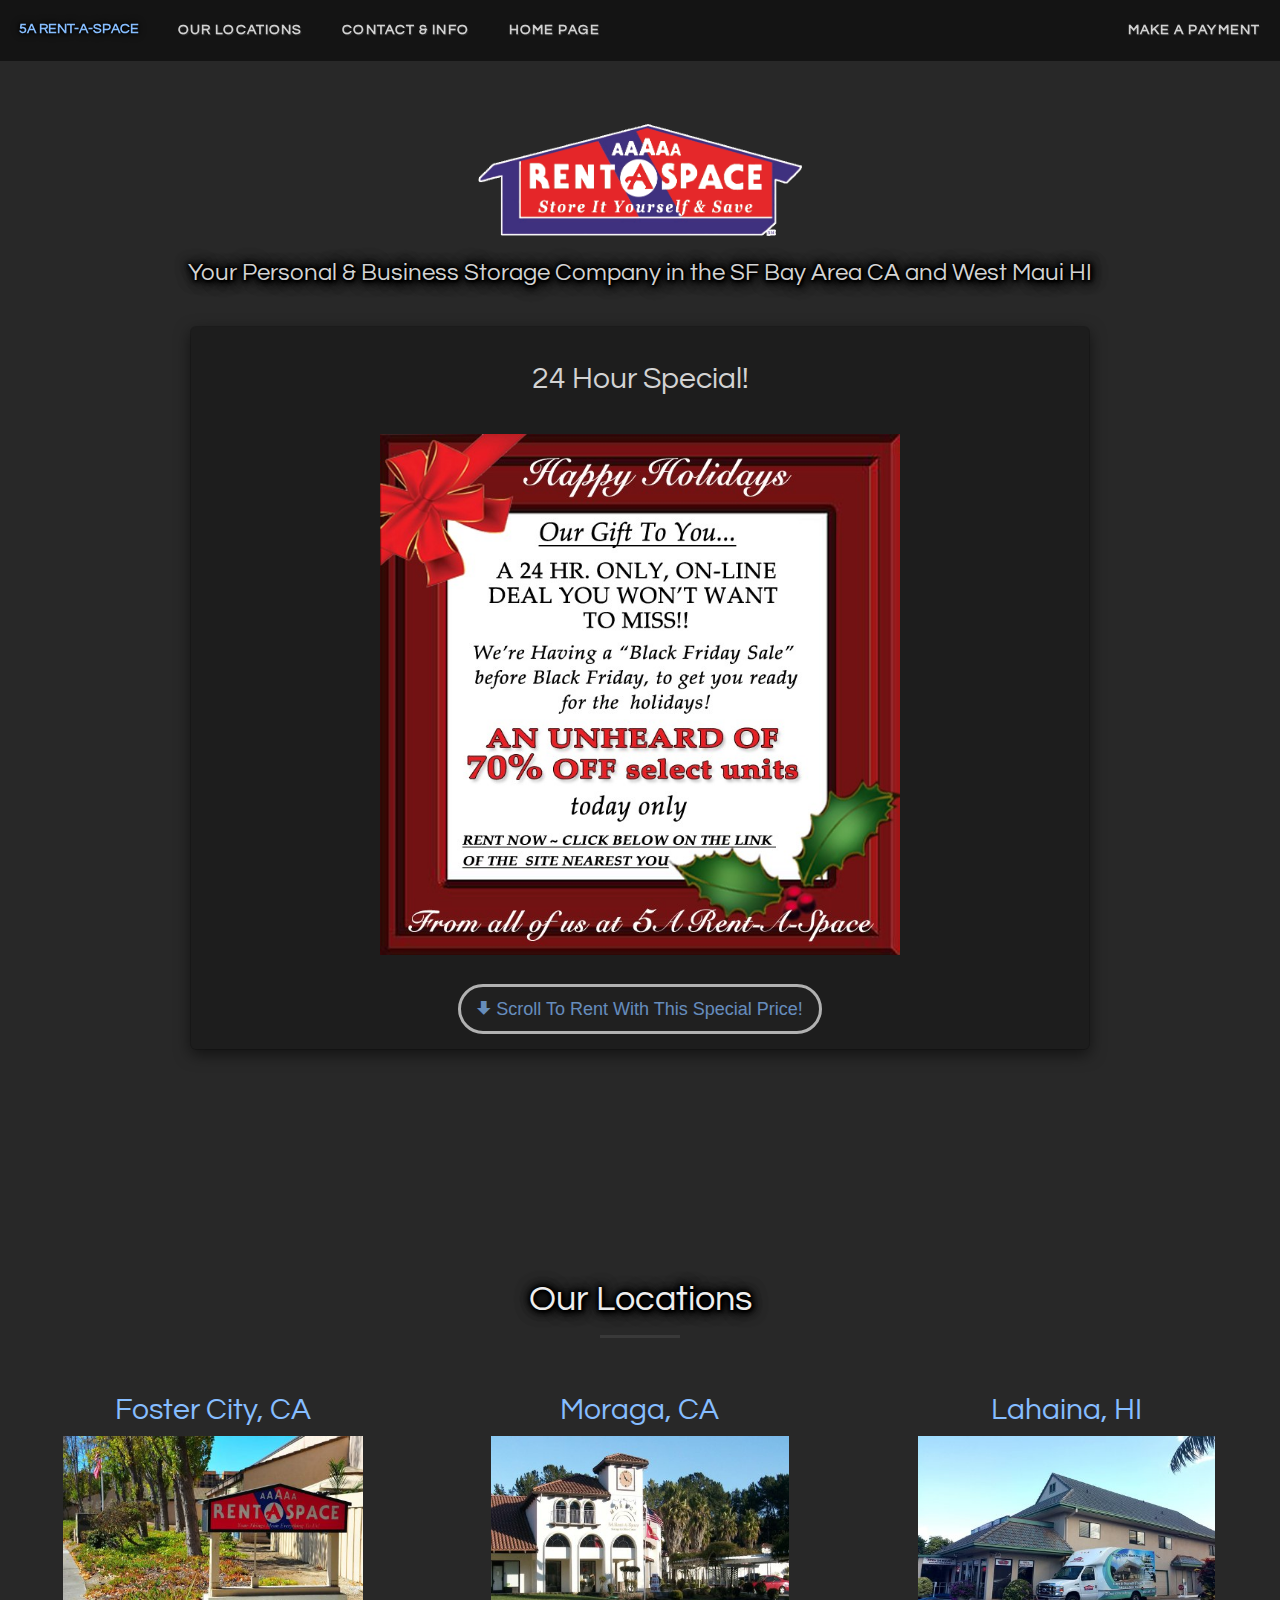
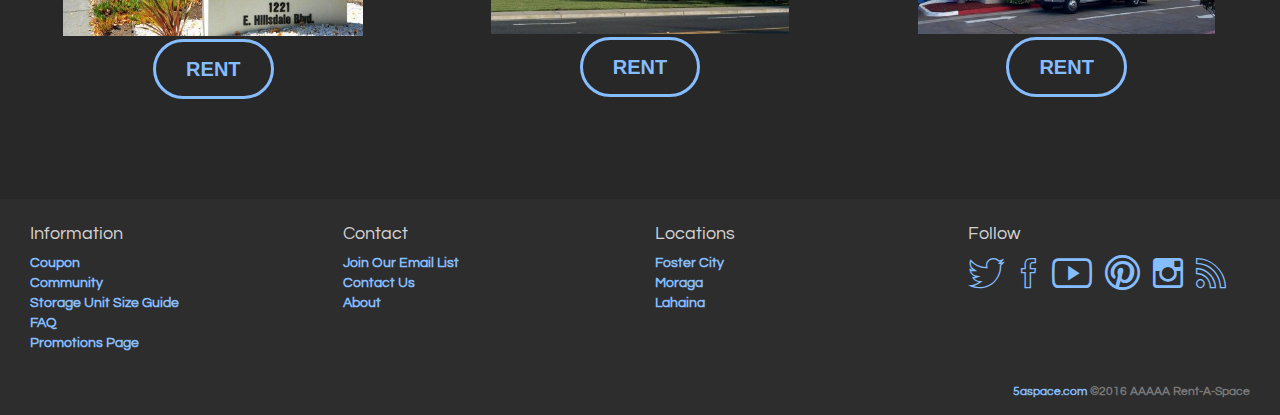
<file: !!24hourspecial.html>
<!DOCTYPE html>
<html>
  <head>
    <meta charset="utf-8">
    <title>5A Rent-A-Space Self Storage 24 Hour Special Promotion</title>
    <meta name="DESCRIPTION" content="Find out information about various storage promotions that 5A Rent-A-Space offers. Learn about special discounts that are available on boxes and packing supplies.">
	<meta name="KEYWORDS" content="Storage Promotion">
	<meta name="google-site-verification" content="ocNGnnZP3JpmHWPyj6pbI2cDmm80ejwDVeFhVrMP1SE">
	<meta name="p:domain_verify" content="5b68de79ee02fbf4e88bec102902436c">
    <meta name="viewport" content="width=device-width, initial-scale=1.0">
    <meta name="generator" content="Codeply">
    <link rel="stylesheet" href="css/bootstrap.min.css" />
    <link href="css/animate.min.css" rel="stylesheet" />
    <link rel="stylesheet" href="css/ionicons.min.css" />
    <link rel="stylesheet" href="css/styles.css" />
    <link rel="apple-touch-icon" sizes="57x57" href="fav/apple-icon-57x57.png">
<link rel="apple-touch-icon" sizes="60x60" href="fav/apple-icon-60x60.png">
<link rel="apple-touch-icon" sizes="72x72" href="fav/apple-icon-72x72.png">
<link rel="apple-touch-icon" sizes="76x76" href="fav/apple-icon-76x76.png">
<link rel="apple-touch-icon" sizes="114x114" href="fav/apple-icon-114x114.png">
<link rel="apple-touch-icon" sizes="120x120" href="fav/apple-icon-120x120.png">
<link rel="apple-touch-icon" sizes="144x144" href="fav/apple-icon-144x144.png">
<link rel="apple-touch-icon" sizes="152x152" href="fav/apple-icon-152x152.png">
<link rel="apple-touch-icon" sizes="180x180" href="fav/apple-icon-180x180.png">
<link rel="icon" type="image/png" sizes="192x192"  href="fav/android-icon-192x192.png">
<link rel="icon" type="image/png" sizes="32x32" href="fav/favicon-32x32.png">
<link rel="icon" type="image/png" sizes="96x96" href="fav/favicon-96x96.png">
<link rel="icon" type="image/png" sizes="16x16" href="fav/favicon-16x16.png">
<link rel="manifest" href="fav/manifest.json">
<meta name="msapplication-TileColor" content="#ffffff">
<meta name="msapplication-TileImage" content="fav/ms-icon-144x144.png">
<meta name="theme-color" content="#ffffff">
<script>
  (function(i,s,o,g,r,a,m){i['GoogleAnalyticsObject']=r;i[r]=i[r]||function(){
  (i[r].q=i[r].q||[]).push(arguments)},i[r].l=1*new Date();a=s.createElement(o),
  m=s.getElementsByTagName(o)[0];a.async=1;a.src=g;m.parentNode.insertBefore(a,m)
  })(window,document,'script','//www.google-analytics.com/analytics.js','ga');

  ga('create', 'UA-31565668-1', 'auto');
  ga('send', 'pageview');

</script>
  </head>
  <body>
    <nav id="topNav" class="navbar navbar-default navbar-fixed-top">
        <div class="container-fluid">
            <div class="navbar-header">
                <button type="button" class="navbar-toggle collapsed" data-toggle="collapse" data-target="#bs-navbar">
                    <span class="sr-only">Toggle navigation</span>
                    <span class="icon-bar"></span>
                    <span class="icon-bar"></span>
                    <span class="icon-bar"></span>
                </button>
                
                <a class="navbar-brand page-scroll" href="#one">5A Rent-A-Space</a>
            </div>
            <div class="navbar-collapse collapse" id="bs-navbar">
                <ul class="nav navbar-nav">
                    <!--<li>
                        <a class="page-scroll" href="#one">Intro</a>
                    </li>-->
                    <li>
                        <a class="page-scroll" href="#two">Our Locations</a>
                    </li>
                    <!--<li>
                        <a class="page-scroll" href="#three">Gallery</a>
                    </li>-->
                    <li>
                        <a class="page-scroll" href="#footer">Contact & Info</a>
                    </li>
                </ul>
                <ul class="nav navbar-nav navbar-middle">
                    <li>
                        <a href="index.html">Home Page</a>
                    </li>
                </ul>
                <ul class="nav navbar-nav navbar-right">
                    <li>
                        <a href="javascript:ShowPayOnline(0)">Make A Payment</a>
                    </li>
                    <!--<li>
                        <a class="page-scroll" data-toggle="modal" href="#specialModal">Specials</a>
                    </li>-->
                </ul>
            </div>
        </div>
    </nav>
    
    <section id="one">
        <div class="container">
            <div class="row">
                <div class="col-lg-12 text-center">
                    <h1><a href="index.html"><img src="img/5alogo1.png" alt="5A Rent-A-Space Logo" name="5a" width="30%" align="absmiddle"></a></h1>
                <h3>Your Personal & Business Storage Company in the SF Bay Area CA and West Maui HI</h3>
                </div>
            </div>
        </div>
        
             
           <!-- START special Zone -->
               				
        <div class="modal-dialog modal-lg">
        <div class="modal-content">
        	<div class="modal-body">
        		<h2 class="text-center">24 Hour Special!</h2>
        		<p class="text-center">
                <br/><a class="page-scroll" href="#two"><img src="img/24hourspecial.jpg" alt="Special Offers" name="5amaui" width="60%"></a></p>
        		<p><br/>
        		<button class="btn btn-primary btn-lg center-block"><a class="page-scroll" href="#two"><i class="ion-arrow-down-a"></i> Scroll To Rent With This Special Price!</a></button>
                </p>
        	</div>
        </div>
        </div>
    
                <!-- END special Zone -->
                
    </section>
    
	<section id="two">
        <div class="container">
            <div class="row">
                <div class="col-lg-12 text-center">
                    <h1 class="margin-top-0 text-primary">Our Locations</h1>
                    <hr class="primary">
                </div>
            </div>
        </div>
        <div class="container-fluid">
            <div class="row no-gutter">
            
            <!-- START Foster City Zone -->
            <div class="col-lg-4 col-md-4 text-center">
                    <div class="feature">
                    <a href="#fcsiteModal" class="gallery-box" data-toggle="modal" data-src="img/fc.jpg" title="Click Here For Location Info!">
                    <h2>Foster City, CA</h2> 
 <img src="img/fc.jpg" alt="Foster City, CA" name="5afc" width="75%">
 
                    </a>
                    <div id="openModal" class="modalDialog">
	<div>
		<a href="#close" title="Close" class="close">X</a>
		<h2>5A Foster City, CA</h2>
        <img src="img/fc.jpg" alt="Foster City, CA" name="5afc" width="60%"><p><br></p>
		<p><i class="icon-md ion-ios-telephone-outline"> <a href="tel:1-650-338-0016">(650) 338-0016</a></i></p>
		<p><i class="icon-md ion-ios-email-outline"> <a href="mailto:foster_city@5aspace.com" target="_blank">foster_city@5aspace.com</a></i></p>
        <p><i class="icon-md ion-ios-location-outline"> <a href="http://maps.google.com/maps?q=1221+east%20hillsdale+blvd%2C+foster+city%2C+CA+94404" target="_blank">1221 E. Hillsdale Blvd Foster City, CA 94404</a></i></p>
        <p>
        Office Hours: Mon-Sat 9am-6pm &amp; Sunday Closed
		<br>
        Yard Hours: Mon-Sat 7am-6:45pm &amp; Sunday 9am-5:45pm
        </p>
        <p>
        <br/>
        <a href="#close"><button class="btn btn-primary btn-lg center-block" data-dismiss="modal" aria-hidden="true">Close <i class="ion-android-close"></i></button></a>
        </p>
	</div>
</div>
 
                    <p class="text-muted">
                        <div id="item10"><p class="style137 f-fp f-lp"><strong>
                        <a href="javascript:ShowRentOnline(1)" class="item10"><button class="button">RENT</button></a><br>
                        <!--<a href="javascript:ShowReserveOnline(1)" class="item10"><button class="button">RESERVE</button></a><br>
                        <a href="javascript:ShowPayOnline(1)" class="item10"><button class="button">MAKE A PAYMENT</button></a></strong>--></p></p>
	</div>
                    </div></a>
                </div>
             <!-- END Foster City Zone -->
             
           <!-- START Moraga Zone -->
                <div class="col-lg-4 col-md-4 text-center">
                    <div class="feature">
                        <a href="#mositeModal" class="gallery-box" data-toggle="modal" data-src="img/mo.jpg" title="Click Here For Location Info!">
                        <h2>Moraga, CA</h2>
                        <img src="img/mo.jpg" alt="Moraga, CA" name="5amo" width="75%">
                        </a>
                    <div id="openModal2" class="modalDialog">
	<div>
		<a href="#close" title="Close" class="close">X</a>
		<h2>5A Moraga, CA</h2>
        <img src="img/mo.jpg" alt="Moraga, CA" name="5amo" width="60%"><p><br></p>
		<p><i class="icon-md ion-ios-telephone-outline"> <a href="tel:1-925-643-2024">(925) 643-2024</a></i></p>
		<p><i class="icon-md ion-ios-email-outline"> <a href="mailto:moraga@5aspace.com" target="_blank">moraga@5aspace.com</a></i></p>
        <p><i class="icon-md ion-ios-location-outline"> <a href="http://maps.google.com/maps?q=455+moraga+Road%2C+moraga%2C+CA+94556" target="_blank">455 Moraga Rd Ste F Moraga, CA 94556</a></i></p>
        <p>
        Office Hours: Mon-Sat 9am-6pm &amp; Sunday Closed
		<br>
        Yard Hours: Mon-Sat 7am-6:45pm Sunday &amp; 9am-5:45pm
        </p>
        <p>
        		    <br/>
        		    <a href="#close"><button class="btn btn-primary btn-lg center-block" data-dismiss="modal" aria-hidden="true">Close <i class="ion-android-close"></i></button></a>
        		</p>
	</div>
</div>
                        
                        <p class="text-muted">
                        <div id="item10"><p class="style137 f-fp f-lp"><strong>
                        <a href="javascript:ShowRentOnline(2)" class="item10"><button class="button">RENT</button></a><br>
                        <!--<a href="javascript:ShowReserveOnline(2)" class="item10"><button class="button">RESERVE</button></a><br>
                        <a href="javascript:ShowPayOnline(2)" class="item10"><button class="button">MAKE A PAYMENT</button></a></strong>--></p></p>
	</div>
                        
                    </div>
                </div>
                <!-- END Moraga Zone -->
                <!-- START Lahaina Zone -->
                <div class="col-lg-4 col-md-4 text-center">
                    <div class="feature">
                        <a href="#lasiteModal" class="gallery-box" data-toggle="modal" data-src="img/maui.jpg" title="Click Here For Location Info!">
                        
                        <h2>Lahaina, HI</h2>
                        <img src="img/maui.jpg" alt="Lahaina, HI" name="5amaui" width="75%">
                        </a>
                    <div id="openModal3" class="modalDialog">
	<div>
		<a href="#close" title="Close" class="close">X</a>
		<h2>5A Lahaina, HI</h2>
        <img src="img/maui.jpg" alt="Lahaina, HI" name="5amaui" width="60%"><p><br></p>
		<p><i class="icon-md ion-ios-telephone-outline"> <a href="tel:1-808-745-1616">(808) 745-1616</a></i></p>
		<p><i class="icon-md ion-ios-email-outline"> <a href="mailto:lahaina@5aspace.com" target="_blank">lahaina@5aspace.com</a></i></p>
        <p><i class="icon-md ion-ios-location-outline"> <a href="http://maps.google.com/maps?q=3600+Lower+Honoapiilani+Road%2C+Lahaina%2C+HI+96761" target="_blank">3600 L Honoapiilani Rd Lahaina, HI 96761</a></i></p>
        <p>
        Office Hours: Mon-Sat 9am-6pm &amp; Sunday Closed
		<br>
        Yard Hours: Mon-Sat 7am-6:45pm &amp; Sunday 7am-2:45pm
        </p>
        		<p>
        		    <br/>
        		    <a href="#close"><button class="btn btn-primary btn-lg center-block" data-dismiss="modal" aria-hidden="true">Close <i class="ion-android-close"></i></button></a>
        		</p>
	</div>
</div>
                        
                        <p class="text-muted">
                        <div id="item10"><p class="style137 f-fp f-lp"><strong>
                        <a href="javascript:ShowRentOnline(3)" class="item10"><button class="button">RENT</button></a><br>
                        <!--<a href="javascript:ShowReserveOnline(3)" class="item10"><button class="button">RESERVE</button></a><br>
                        <a href="javascript:ShowPayOnline(3)" class="item10"><button class="button">MAKE A PAYMENT</button></a></strong>--></p></p>
                    </div>
                </div>
            </div>
            <!-- END Lahaina Zone -->
        </div>
    </section>
	
    <footer id="footer">
        <div class="container-fluid">
            <div class="row">
                <div class="col-xs-6 col-sm-3 column">
                    <h4>Information</h4>
                    <ul class="list-unstyled">
                        <li><a class="page-scroll" data-toggle="modal" href="#couponModal">Coupon</a></li>
                        <li><a class="page-scroll" data-toggle="modal" href="#communityModal">Community</a></li>
                        <li><a class="page-scroll" data-toggle="modal" href="#sizeModal" target="_blank" title="Storage Unit Sizes">Storage Unit Size Guide</a></li>
						<li><a href="faq.html"> FAQ </a></li>
						<li><a href="promotions.html">Promotions Page</a></li>
                    </ul>
                </div>
                <div class="col-xs-6 col-sm-3 column">
                    <h4>Contact</h4>
                    <ul class="list-unstyled">
                        <li><a class="page-scroll" data-toggle="modal" href="#emailModal">Join Our Email List</a></li>
                        <li><a class="page-scroll" data-toggle="modal" href="#contactModal">Contact Us</a></li>
                        <li><a class="page-scroll" data-toggle="modal" href="#aboutModal">About</a></li>
                    </ul>
                </div>
                <div class="col-xs-12 col-sm-3 column">
                   <h4>Locations</h4>
                    <ul class="list-unstyled">
                        <li><a href="fostercity.html" title="5A Rent-A-Space Foster City">Foster City</a></li>
                        <li><a href="moraga.html" title="5A Rent-A-Space Moraga">Moraga</a></li>
                        <li><a href="lahaina.html" title="5A Rent-A-Space Lahaina">Lahaina</a></li>
                    </ul>
					<!--<form>
                        <div class="form-group">
                          <input type="text" class="form-control" title="No spam, we promise!" placeholder="Tell us your email">
                        </div>
                        <div class="form-group">
                          <button class="btn btn-primary" data-toggle="modal" data-target="#alertModal" type="button">Subscribe for updates</button>
                        </div>
                    </form>-->
                </div>
                <div class="col-xs-12 col-sm-3">
                    <h4>Follow</h4>
                    <ul class="list-inline">
                      <li><a rel="nofollow" href="https://twitter.com/5ASpace" title="Twitter" target="_blank"><i class="icon-lg ion-social-twitter-outline smaller"></i></a>&nbsp;</li>
                      <li><a rel="nofollow" href="https://www.facebook.com/5ASpace/" title="Facebook" target="_blank"><i class="icon-lg ion-social-facebook-outline smaller"></i></a>&nbsp;</li>
                      <li><a rel="nofollow" href="https://www.youtube.com/channel/UCRgAp3PUa5L1HQUNl4IOF5w/videos?shelf_id=0&view=0&sort=dd" title="YouTube" target="_blank"><i class="icon-lg ion-social-youtube-outline smaller"></i></a></li>
                      <li><a rel="nofollow" href="https://www.pinterest.com/5aspace/" title="Pinterest" target="_blank"><i class="icon-lg ion-social-pinterest-outline smaller"></i></a></li>
                      <li><a rel="nofollow" href="https://www.instagram.com/5aspace/" title="Instagram" target="_blank"><i class="icon-lg ion-social-instagram-outline smaller"></i></a></li>
                      <li><a rel="nofollow" href="http://blog.5aspace.com/" title="Blog" target="_blank"><i class="icon-lg ion-social-rss-outline smaller"></i></a></li>
                    </ul>
                </div>
            </div>
            <br/>
            <span class="pull-right text-muted small"><a href="http://5aspace.com">5aspace.com</a> ©2016 AAAAA Rent-A-Space</span>
        </div>
    </footer>
    <div id="galleryModal" class="modal fade" tabindex="-1" role="dialog" aria-hidden="true">
        <div class="modal-dialog modal-lg">
        <div class="modal-content">
        	<div class="modal-body">
        		<img src="img/text.png" id="galleryImage" class="img-responsive" />
        		<p>
        		    <br/>
        		    <button class="btn btn-primary btn-lg center-block" data-dismiss="modal" aria-hidden="true">Close <i class="ion-android-close"></i></button>
        		</p>
        	</div>
        </div>
        </div>
    </div>
    <div id="aboutModal" class="modal fade" tabindex="-1" role="dialog" aria-hidden="true">
        <div class="modal-dialog">
        <div class="modal-content">
        	<div class="modal-body">
        		<h2 class="text-center">AAAAA Rent-A-Space</h2>
        		<h5 class="text-center">
        		    5A Rent-A-Space has two California storage facilities in the San Francisco Bay Area and one facility in the Hawaiian Islands.
        		</h5>
        		<p class="text-justify">
        		    At 5A Rent-A-Space each one of our customers is very important to us.

Our storage facilities, staff and infrastructure all exist to serve our customers. Our success lies in our extensive knowledge of the storage industry and our ability to serve our customers better than our competitors.

We have been in the storage business for over 45 years and one of the key factors for our longevity is the trust our customers have in us.

Our integrity is irreplaceable and ever present in our minds. With that in mind, we strive to continue making good business and customer service decisions and to stand behind them.
        		</p>
        		<!--<p class="text-center"><a href="http://5aspace.com">See the old site at 5aspace.com</a></p>-->
        		<p><br/>
        		<button class="btn btn-primary btn-lg center-block" data-dismiss="modal" aria-hidden="true">CLOSE </button></p>
        	</div>
        </div>
        </div>
    </div>
    <div id="alertModal" class="modal fade" tabindex="-1" role="dialog" aria-hidden="true">
        <div class="modal-dialog modal-sm">
        <div class="modal-content">
        	<div class="modal-body">
        		<h2 class="text-center">Nice Job!</h2>
        		<p class="text-center">You clicked the button, but it doesn't actually go anywhere because this is only a demo but this feature is coming soon!</p>
        		<!--<p class="text-center"><a href="http://5aspace.com">Compare with the old site at 5aspace.com</a></p>-->
        		<p><br/>
        		<button class="btn btn-primary btn-lg center-block" data-dismiss="modal" aria-hidden="true">CLOSE <i class="ion-android-close"></i></button>
                </p>
        	</div>
        </div>
        </div>
    </div>
    <!-- Specials Pop -->
    <div id="specialModal" class="modal fade" tabindex="-1" role="dialog" aria-hidden="true">
        <div class="modal-dialog modal-lg">
        <div class="modal-content">
        	<div class="modal-body">
        		<h2 class="text-center">Current Specials!</h2>
        		<p class="text-center">
                <br/><img src="img/special.jpg" alt="Special Offers" name="5amaui" width="60%"></p>
        		<p><br/>
        		<button class="btn btn-primary btn-lg center-block" data-dismiss="modal" aria-hidden="true">CLOSE <i class="ion-android-close"></i></button>
                </p>
        	</div>
        </div>
        </div>
    </div>
 <!-- Size Pop -->
   <div id="sizeModal" class="modal fade" tabindex="-1" role="dialog" aria-hidden="true">
        <div class="modal-dialog modal-lg">
        <div class="modal-content">
        	<div class="modal-body">
        		<h1 class="text-center">Storage Unit Size Guide</h1>
        		<p class="text-center">
                <br/><img src="img/size.jpg" alt="Storage Unit Size Guide" name="sizeguide" width="80%"></p>
        		<p><br/>
        		<button class="btn btn-primary btn-lg center-block"><a href="calculator.html"><i class="ion-calculator"></i> In-Depth Size Calculator</a></button>
				<br/>
				<button class="btn btn-primary btn-lg center-block" data-dismiss="modal" aria-hidden="true">CLOSE <i class="ion-android-close"></i></button>
                </p>
        	</div>
        </div>
        </div>
    </div>
        <!-- FC Sites Pop -->
    <div id="fcsiteModal" class="modal fade" tabindex="-1" role="dialog" aria-hidden="true">
        <div class="modal-dialog modal-lg">
        <div class="modal-content">
         	<div class="modal-body">
        		<h2 style="line-height:1;margin-bottom:0px;text-align:center">5A Foster City, San Mateo, CA</h2>
        		<p style="line-height:1;margin-bottom:0px;text-align:center">
                <br/><img src="img/fc.jpg" alt="Foster City, CA" name="5afostercity" width="60%"></p>
        		<br/>
               <p style="line-height:1.5;margin-bottom:1px;text-align:center !important;"><i class="icon-md ion-ios-telephone-outline"> <a href="tel:1-650-338-0013">(650) 338-0013</a></i></p>
		<p style="line-height:1.5;margin-bottom:1px;text-align:center !important;"><i class="icon-md ion-ios-email-outline"> <a href="mailto:foster_city@5aspace.com" target="_blank">foster_city@5aspace.com</a></i></p>
        <p style="line-height:1.5;margin-bottom:10px;text-align:center !important;"><i class="icon-md ion-ios-location-outline"> <a href="https://www.google.com/maps?q=1221+east+hillsdale+blvd,+foster+city,+CA+94404" target="_blank">1221 E Hillsdale Blvd Foster City, CA 94404</a></i></p>
        <p style="font-size:16px;line-height:1;margin-bottom:0px;text-align:center !important;">
        Office Hours: Mon-Sat 9am-6pm &amp; Sunday Closed
		<br>
        Yard Hours: Mon-Sat 7am-6:45pm &amp; Sunday 7am-2:45pm
        </p>
		<p style="font-size:16px;line-height:1;margin-bottom:10px;text-align:center !important;"><br/>
        Serving Foster City, San Mateo, Menlo Park, Palo Alto & cities across San Mateo County, California.
        </p>
        <p><br/>
        		<button class="btn btn-primary btn-lg center-block" data-dismiss="modal" aria-hidden="true">CLOSE <i class="ion-android-close"></i></button>
                </p>
        	</div>
        </div>
        </div>
    </div>
    <!-- MO Sites Pop -->
    <div id="mositeModal" class="modal fade" tabindex="-1" role="dialog" aria-hidden="true">
        <div class="modal-dialog modal-lg">
        <div class="modal-content">
        	<div class="modal-body">
        		<h2 style="line-height:1;margin-bottom:0px;text-align:center">5A Moraga, Lamorinda, CA</h2>
        		<p style="line-height:1;margin-bottom:0px;text-align:center">
                <br/><img src="img/mo.jpg" alt="Moraga, CA" name="5amoraga" width="60%"></p>
        		<br/>
		<p style="line-height:1.5;margin-bottom:1px;text-align:center !important;"><i class="icon-md ion-ios-telephone-outline"> <a href="tel:1-925-643-2024">(925) 643-2024</a></i></p>
		<p style="line-height:1.5;margin-bottom:1px;text-align:center !important;"><i class="icon-md ion-ios-email-outline"> <a href="mailto:moraga@5aspace.com" target="_blank">moraga@5aspace.com</a></i></p>
        <p style="line-height:1.5;margin-bottom:10px;text-align:center !important;"><i class="icon-md ion-ios-location-outline"> <a href="http://maps.google.com/maps?q=455+moraga+Road%2C+moraga%2C+CA+94556" target="_blank">455 Moraga Rd Ste F Moraga, CA 94556</a></i></p>
        <p style="font-size:16px;line-height:1;margin-bottom:0px;text-align:center !important;">
        Office Hours: Mon-Sat 9am-6pm &amp; Sunday Closed
		<br>
        Yard Hours: Mon-Sat 7am-6:45pm Sunday &amp; 9am-5:45pm
        </p>
		<p style="font-size:16px;line-height:1;margin-bottom:10px;text-align:center !important;"><br/>
        Serving Lafayette, Orinda, Moraga & cities across Contra Costa County, California.
        </p>
		<a href="#retailmoModal" data-toggle="modal"><h4 style="line-height:1;margin-bottom:0px;text-align:center">Retail Store Coupons!</h4></a>
        <p><br/>
        		<button class="btn btn-primary btn-lg center-block" data-dismiss="modal" aria-hidden="true">CLOSE <i class="ion-android-close"></i></button>
                </p>
        	</div>
        </div>
        </div>
    </div>
    <!-- LA Sites Pop -->
    <div id="lasiteModal" class="modal fade" tabindex="-1" role="dialog" aria-hidden="true">
        <div class="modal-dialog modal-lg">
        <div class="modal-content">
        	<div class="modal-body">
        		<h2 style="line-height:1;margin-bottom:0px;text-align:center">5A Lahaina, Kaanapali, Napili and West Maui, HI</h2>
        		<p style="line-height:1;margin-bottom:0px;text-align:center !important;">
                <br/><img src="img/maui.jpg" alt="Lahaina, HI" name="5amaui" width="60%"></p>
        		<br/>
                <p style="line-height:1.5;margin-bottom:1px;text-align:center !important;"><i class="icon-md ion-ios-telephone-outline"> <a href="tel:1-808-745-1616">(808) 745-1616</a></i></p>
		<p style="line-height:1.5;margin-bottom:1px;text-align:center !important;"><i class="icon-md ion-ios-email-outline"> <a href="mailto:lahaina@5aspace.com" target="_blank">lahaina@5aspace.com</a></i></p>
        <p style="line-height:1.5;margin-bottom:10px;text-align:center !important;"><i class="icon-md ion-ios-location-outline"> <a href="http://maps.google.com/maps?q=3600+Lower+Honoapiilani+Road%2C+Lahaina%2C+HI+96761" target="_blank">3600 L Honoapiilani Rd Lahaina, HI 96761</a></i></p>
        <p style="font-size:16px;line-height:1;margin-bottom:10px;text-align:center !important;">
        Office Hours: Mon-Sat 9am-6pm &amp; Sunday Closed
		<br>
        Yard Hours: Mon-Sat 7am-6:45pm &amp; Sunday 7am-2:45pm
        </p>
		<p style="font-size:16px;line-height:1;margin-bottom:10px;text-align:center !important;">
        We focus on caring for our Aina', our customers and our community. <br/> Serving Lahaina, Kaanapali, Napili-Honokowai, Kapalua & cities across West Maui, Hawaii.
        </p>
        <a href="#retailModal" data-toggle="modal"><h4 style="line-height:1;margin-bottom:0px;text-align:center">Retail Store Coupons!</h4></a>
        
        <p><br/>
        		<button class="btn btn-primary btn-lg center-block" data-dismiss="modal" aria-hidden="true">CLOSE <i class="ion-android-close"></i></button>
                </p>
        	</div>
        </div>
        </div>
    </div>
    <!-- Community Pop -->
    <div id="communityModal" class="modal fade" tabindex="-1" role="dialog" aria-hidden="true">
        <div class="modal-dialog modal-lg">
        <div class="modal-content">
        	<div class="modal-body">
            
        		<h1 class="text-center">Community Links</h1>
                       		<hr class="primary">
                <div class="col-lg-4 col-md-4 text-center"><h1 style="line-height:1;margin-top:0px;text-align:center"><a href="http://www.fostercity.org" target="_blank" rel="nofollow">Foster City</a></h1>
		<p><a href="http://fostercity.org/Services/safety/fire/index.cfm" target="_blank" rel="nofollow">Foster City Cert</a></p>
		<p><a href="http://www.co.sanmateo.ca.us" target="_blank" rel="nofollow">San Mateo County</a></p>
		<p><a href="http://www.smccd.net" target="_blank" rel="nofollow">Community College</a></p>
		<p><a href="http://www.fostercitychamber.com" target="_blank" rel="nofollow">Foster City Chamber</a></p>
		
		<p><a href="http://www.peninsulaMusicalArts.org" target="_blank" rel="nofollow">Symphony And The Arts</a></p>
		<p><a href="http://www.hillbarntheatre.org" target="_blank" rel="nofollow">Hillbarn Theater</a></p>
		<p><a href="http://www.fostercityrotary.org" rel="nofollow" target="_blank">Foster City Rotary</a></p>
		<p><a href="http://www.commute.org" target="_blank" rel="nofollow">Free Shuttle Bus</a></p>
		<p><a href="http://www.smcl.org/en/content/foster-city/" target="_blank" rel="nofollow">Foster City Library</a></p>
		<p><a href="http://www.fchistorysocy.homestead.com" target="_blank" rel="nofollow">Foster City Historical Society</a></p>
		<p><a href="http://www.fostercity.org/services/recreation/" target="_blank" rel="nofollow">Foster City Parks &amp; Recreation</a></p>
		<p><a href="http://www.pjcc.org" target="_blank" rel="nofollow">Peninsula Jewish Community Center</a></p>
		<p class="f-lp"><a href="http://www.topflight-movers.com" target="_blank" rel="nofollow">Topflight Movers</a></p>
	</div>
	<div class="col-lg-4 col-md-4 text-center"><h1 style="line-height:1;margin-top:0px;text-align:center"><a href="http://www.visitlahaina.com" target="_blank" rel="nofollow">Lahaina</h1></a>
		<p><a href="http://www.maui.net" target="_blank" rel="nofollow">www.maui.net</a></p>
		<p><a href="http://www.mauichamber.com" target="_blank" rel="nofollow">Lahaina Chamber Of Commerce</a></p>
		<p><a href="http://WWW.oldlahainaluau.com" target="_blank" rel="nofollow">Maui Things To Do</a></p>
		<p><a href="http://www.wikipedia.org/wiki/Lahaina/" target="_blank" rel="nofollow">Lahaina History &amp; Information</a></p>
		<p><a href="http://www.maui.hawaii.edu" target="_blank" rel="nofollow">Community College</a></p>
		<p><a href="http://www.mauioceancenter.com" target="_blank" rel="nofollow">Maui Ocean Center</a></p>
		<p><a href="http://www.omaui.com" target="_blank" rel="nofollow">Best Surf Updates</a></p>
		<p><a href="http://www.fishmaui.com" target="_blank" rel="nofollow">Fishing Maui</a></p>
		<p><a href="http://www.whalersvillage.com" target="_blank" rel="nofollow">Whaler's Village</a></p>
		<p><a href="http://www.mauifilmfestival.com/mffw_index.php" target="_blank" rel="nofollow">Maui Film Festival</a></p>
		<p><a href="http://www.mauifridays.com/lahaina/" target="_blank" rel="nofollow">Maui 2nd Friday Lahaina</a></p>
		<p class="f-lp"><a href="http://www.rotaryclublahaina.org" target="_blank" rel="nofollow">Lahaina Rotary Club</a></p>
        
	</div>
	<div class="col-lg-4 col-md-4 text-center"><h1 style="line-height:1;margin-top:0px;text-align:center"><a href="http://www.moraga.ca.us" target="_blank">Moraga</a></h1>
		<p><a href="http://www.moragachamber.org" target="_blank" rel="nofollow">Moraga Chamber Of Commerce</a></p>
		<p><a href="http://www.shopmoragafirst.com" target="_blank" rel="nofollow">Shop Moraga First</a></p>
		<p><a href="http://www.stmarys-ca.edu" target="_blank" rel="nofollow">Saint Mary's College</a></p>
		<p><a href="http://www.co.contra-costa.ca.us" target="_blank" rel="nofollow">Contra Costa County</a></p>
		<p><a href="http://www.lamorindacert.org" target="_blank" rel="nofollow">Cert - Lamorinda Area</a></p>
		<p><a href="http://www.facebook.com/pages/Moraga-Lions-Club/115105611880918/" target="_blank" rel="nofollow">Moraga Lions Club</a></p>
		<p><a href="http://www.lamorindaweekly.com" target="_blank" rel="nofollow">Moraga Local Newspaper</a></p>
		<p><a href="http://www.lamorindaweb.com" target="_blank" rel="nofollow">Lamorinda Web</a></p>
		<p><a href="http://www.moragahistory.org" target="_blank" rel="nofollow">Moraga Historical Society</a></p>
		<p><a href="http://www.mofd.org" target="_blank" rel="nofollow">Moraga-Orinda Fire Dept.</a></p>
		<p><a href="http://www.moragacitizensnetwork.org" target="_blank" rel="nofollow">Moraga Citizens Network</a></p>
		<p><a href="http://www.sustainablemoraga.org" target="_blank" rel="nofollow">Sustainable Moraga</a></p>
		<p><a href="http://www.moragajuniors.org" target="_blank" rel="nofollow">Moraga Junior Women's Club</a></p>
		<p><a href="http://www.moragamovers.org" target="_blank" rel="nofollow">Moraga Senior Citizens</a></p>
		<p class="f-lp"><a href="http://www.moragahacienda.com" target="_blank" rel="nofollow">Hacienda De Los Flores</a></p>
        
	</div>
    </div>
                <p>
        		<br/>
        		<button class="btn btn-primary btn-lg center-block" data-dismiss="modal" aria-hidden="true">CLOSE <i class="ion-android-close"></i></button>
                </p>
        	</div>
        </div>
        </div>
    
    <!-- Merch Coupon Pop -->
     <div id="couponModal" class="modal fade" tabindex="-1" role="dialog" aria-hidden="true">
        <div class="modal-dialog modal-lg">
        <div class="modal-content">
        	<div class="modal-body">
        		<h2 class="text-center">Current Specials!</h2>
        		<p class="text-center">
                <br/><img src="img/coupon.jpg" alt="Special Offer Coupon" name="5amaui" width="60%">
                </p>
        		<p><br/>
                
        		<button class="btn btn-primary btn-lg center-block" data-dismiss="modal" aria-hidden="true">CLOSE <i class="ion-android-close"></i></button>
                </p>
        	</div>
        </div>
        </div>
    </div>
    <!-- Retail Coupon Pop -->
     <div id="retailModal" class="modal fade" tabindex="-1" role="dialog" aria-hidden="true">
        <div class="modal-dialog modal-lg">
        <div class="modal-content">
        	<div class="modal-body">
        		<h2 class="text-center">Lahaina Retail Coupons</h2>
        		<p class="text-center">
                <br/>
                <a href="img/lahainaretailcoups.jpg" target="_blank">
                <img src="img/lahainaretailcoups.jpg" alt="Lahaina Retail Coupons" name="5amaui" width="60%"></a>
                </p>
        		<p><br/>
                
        		<button class="btn btn-primary btn-lg center-block" data-dismiss="modal" aria-hidden="true">CLOSE <i class="ion-android-close"></i></button>
                </p>
        	</div>
        </div>
        </div>
    </div>
	<!-- Retail MO Coupon Pop -->
     <div id="retailmoModal" class="modal fade" tabindex="-1" role="dialog" aria-hidden="true">
        <div class="modal-dialog modal-lg">
        <div class="modal-content">
        	<div class="modal-body">
        		<h2 class="text-center">Moraga Retail Coupons</h2>
        		<p class="text-center">
                <br/>
                <a href="img/moretailcoups.jpg" target="_blank">
                <img src="img/moretailcoups.jpg" alt="Moraga Retail Coupons" name="5amoraga" width="60%"></a>
                </p>
        		<p><br/>
                
        		<button class="btn btn-primary btn-lg center-block" data-dismiss="modal" aria-hidden="true">CLOSE <i class="ion-android-close"></i></button>
                </p>
        	</div>
        </div>
        </div>
    </div>
    <!-- Constant Contact Form -->
     <div id="emailModal" class="modal fade" tabindex="-1" role="dialog" aria-hidden="true">
        <div class="modal-dialog modal-lg">
        <div class="modal-content">
        	<div class="modal-body">
        		<h2 class="text-center">Join Our Email List</h2>
        		<p class="text-center">
               <!--Begin CTCT Sign-Up Form-->
<!-- EFD 1.0.0 [Thu Mar 24 18:23:39 EDT 2016] -->
<link rel='stylesheet' type='text/css' href='https://static.ctctcdn.com/h/contacts-embedded-signup-assets/1.0.2/css/signup-form.css'>
<div class="ctct-embed-signup" style="font: 16px Helvetica Neue, Arial, sans-serif; font: 1rem Helvetica Neue, Arial, sans-serif; line-height: 1.5; -webkit-font-smoothing: antialiased;">
   <div style="color:#5b5b5b; background-color:#e8e8e8; border-radius:5px;">
       <span id="success_message" style="display:none;">
           <div style="text-align:center;">Thanks for signing up!</div>
       </span>
       <form data-id="embedded_signup:form" class="ctct-custom-form Form" name="embedded_signup" method="POST" action="https://visitor2.constantcontact.com/api/signup">
           <h2 style="margin:0;">Sign up to find out when we're having events!</h2>
           <p>Sign up to get event news, giveaways and updates delivered to your inbox.</p>
           <!-- The following code must be included to ensure your sign-up form works properly. -->
           <input data-id="ca:input" type="hidden" name="ca" value="7ef583de-bd2b-43da-9a4e-543891afcfeb">
           <input data-id="source:input" type="hidden" name="source" value="EFD">
           <input data-id="required:input" type="hidden" name="required" value="list,email">
           <input data-id="url:input" type="hidden" name="url" value="">
           <p data-id="Email Address:p" ><label data-id="Email Address:label" data-name="email" class="ctct-form-required">Email Address</label> <input data-id="Email Address:input" type="text" name="email" value="" maxlength="80"></p>
           <p data-id="First Name:p" ><label data-id="First Name:label" data-name="first_name">First Name</label> <input data-id="First Name:input" type="text" name="first_name" value="" maxlength="50"></p>
                      <p data-id="Lists:p" ><label data-id="Lists:label" data-name="list" class="ctct-form-required">Email Lists</label><div><input data-id="Lists:input" type="checkbox" name="list_0" value="15"><span data-id="Lists:span">FOSTER CITY Customer List</span></div><div><input data-id="Lists:input" type="checkbox" name="list_1" value="3"><span data-id="Lists:span">Foster City, CA</span></div><div><input data-id="Lists:input" type="checkbox" name="list_2" value="14"><span data-id="Lists:span">LAHAINA Customer List</span></div><div><input data-id="Lists:input" type="checkbox" name="list_3" value="5"><span data-id="Lists:span">Lahaina, Maui, Hawaii</span></div><div><input data-id="Lists:input" type="checkbox" name="list_4" value="13"><span data-id="Lists:span">MORAGA Customer List</span></div><div><input data-id="Lists:input" type="checkbox" name="list_5" value="8"><span data-id="Lists:span">Moraga, CA</span></div></p>
           <button type="submit" class="Button ctct-button Button--block Button-secondary" data-enabled="enabled">Sign Up</button>
       	<div><p class="ctct-form-footer">By submitting this form, you are granting: 5A Rent-A-Space, http://www.5aspace.com permission to email you. You may unsubscribe via the link found at the bottom of every email.  (See our <a href="http://www.constantcontact.com/legal/privacy-statement" target="_blank">Email Privacy Policy</a> for details.) Emails are serviced by Constant Contact.</p></div>
       </form>
   </div>
</div>
<script type='text/javascript'>
   var localizedErrMap = {};
   localizedErrMap['required'] = 		'This field is required.';
   localizedErrMap['ca'] = 			'An unexpected error occurred while attempting to send email.';
   localizedErrMap['email'] = 			'Please enter your email address in name@email.com format.';
   localizedErrMap['birthday'] = 		'Please enter birthday in MM/DD format.';
   localizedErrMap['anniversary'] = 	'Please enter anniversary in MM/DD/YYYY format.';
   localizedErrMap['custom_date'] = 	'Please enter this date in MM/DD/YYYY format.';
   localizedErrMap['list'] = 			'Please select at least one email list.';
   localizedErrMap['generic'] = 		'This field is invalid.';
   localizedErrMap['shared'] = 		'Sorry, we could not complete your sign-up. Please contact us to resolve this.';
   localizedErrMap['state_mismatch'] = 'Mismatched State/Province and Country.';
   localizedErrMap['state_province'] = 'Select a state/province';
   localizedErrMap['selectcountry'] = 	'Select a country';
   var postURL = 'https://visitor2.constantcontact.com/api/signup';
</script>
<script type='text/javascript' src='https://static.ctctcdn.com/h/contacts-embedded-signup-assets/1.0.2/js/signup-form.js'></script>
<!--End CTCT Sign-Up Form-->
               </p>
        		<p><br/>
                
        		<button class="btn btn-primary btn-lg center-block" data-dismiss="modal" aria-hidden="true">CLOSE <i class="ion-android-close"></i></button>
        	</p>
            </div>
        </div>
        </div>
    </div>
      <!-- Contact Us -->
    <div id="contactModal" class="modal fade" tabindex="-1" role="dialog" aria-hidden="true">
        <div class="modal-dialog modal-lg">
        <div class="modal-content">
        	<div class="modal-body text-center">
        		<h2>5A Foster City, CA</h2>
        <img src="img/fc.jpg" alt="Foster City, CA" name="5afc" width="50%">
		<p><i class="icon-md1 ion-ios-telephone-outline"> <a href="tel:1-650-338-0016">(650) 338-0016</a></i></p>
		<p><i class="icon-md1 ion-ios-email-outline"> <a href="mailto:foster_city@5aspace.com" target="_blank">foster_city@5aspace.com</a></i></p>
        <p><i class="icon-md1 ion-ios-location-outline"> <a href="http://maps.google.com/maps?q=1221+east%20hillsdale+blvd%2C+foster+city%2C+CA+94404" target="_blank">1221 E. Hillsdale Blvd Foster City, CA 94404</a></i></p>
<h2>5A Moraga, CA</h2>
        <img src="img/mo.jpg" alt="Moraga, CA" name="5amo" width="50%">
		<p><i class="icon-md1 ion-ios-telephone-outline"> <a href="tel:1-925-643-2024">(925) 643-2024</a></i></p>
		<p><i class="icon-md1 ion-ios-email-outline"> <a href="mailto:moraga@5aspace.com" target="_blank">moraga@5aspace.com</a></i></p>
        <p><i class="icon-md1 ion-ios-location-outline"> <a href="http://maps.google.com/maps?q=455+moraga+Road%2C+moraga%2C+CA+94556" target="_blank">455 Moraga Rd Ste F Moraga, CA 94556</a></i></p>
<h2>5A Lahaina, HI</h2>
        <img src="img/maui.jpg" alt="Lahaina, HI" name="5amaui" width="50%">
		<p><i class="icon-md1 ion-ios-telephone-outline"> <a href="tel:1-808-745-1616">(808) 745-1616</a></i></p>
		<p><i class="icon-md1 ion-ios-email-outline"> <a href="mailto:lahaina@5aspace.com" target="_blank">lahaina@5aspace.com</a></i></p>
        <p><i class="icon-md1 ion-ios-location-outline"> <a href="http://maps.google.com/maps?q=3600+Lower+Honoapiilani+Road%2C+Lahaina%2C+HI+96761" target="_blank">3600 L Honoapiilani Rd Lahaina, HI 96761</a></i></p>
<h2>5A Corporate Office</h2>
        <img src="img/5alogo1.png" alt="5A Corporate Office" name="5aoffice" width="50%">
		<p><i class="icon-md1 ion-ios-telephone-outline"> <a href="tel:1-808-745-1616">(800) 527-7223</a></i></p>
		
        		<p><br/>
                
        		<button class="btn btn-primary btn-lg center-block" data-dismiss="modal" aria-hidden="true">CLOSE <i class="ion-android-close"></i></button>
                </p>
        	</div>
        </div>
        </div>
    </div>    
    <!--scripts loaded here from cdn for performance -->
    <script src="js/jquery.min.js"></script>
    <script src="js/bootstrap.min.js"></script>
    <script src="js/jquery.easing.min.js"></script>
    <script src="js/wow.js"></script>
    <script src="js/scripts.js"></script>
    <script type="text/javascript" language="javascript">

// Rent Online
      function ShowRentOnline(id)
      {
          var strUrl = "https://www.e-storageonline.com/5ASelfStorage/Contents/AllLocations.aspx?ReqPage=RENT&LocId=" + id;
          var x_left = (screen.width)/2 - 450;
          var y_top = (screen.height)/2 - 340;
          var WinOpen = window.open(strUrl,"eStorageOnline","width=850px, height=650px, left=" + x_left + ", top=" + y_top + ", help=no, location=no, directories=no, resizable=no, status=no, scrollbars=yes, toolbar=no, menubar=no");
      }

// Reserve A Unit
      function ShowReserveOnline(id)
      {
          var strUrl = "https://www.e-storageonline.com/5ASelfStorage/Contents/AllLocations.aspx?ReqPage=RESV&LocId=" + id;
          var x_left = (screen.width)/2 - 450;
          var y_top = (screen.height)/2 - 340;
          var WinOpen = window.open(strUrl,"eStorageOnline","width=850px, height=650px, left=" + x_left + ", top=" + y_top + ", help=no, location=no, directories=no, resizable=no, status=no, scrollbars=yes, toolbar=no, menubar=no");
     }

// Make Payment
      function ShowPayOnline(id)
      {
          var strUrl = "https://www.e-storageonline.com/5ASelfStorage/PayOnline/Login.aspx?LocId=" + id;
          var x_left = (screen.width) / 2 - 450;
          var y_top = (screen.height) / 2 - 340;
          var WinOpen = window.open(strUrl, "newwin", "width=850px, height=650px, left=" + x_left + ", top=" + y_top + ", help=no, location=no, directories=no, resizable=no, status=no, scrollbars=yes, toolbar=no, menubar=no");
      }
</script>
  </body>
</html>
</file>
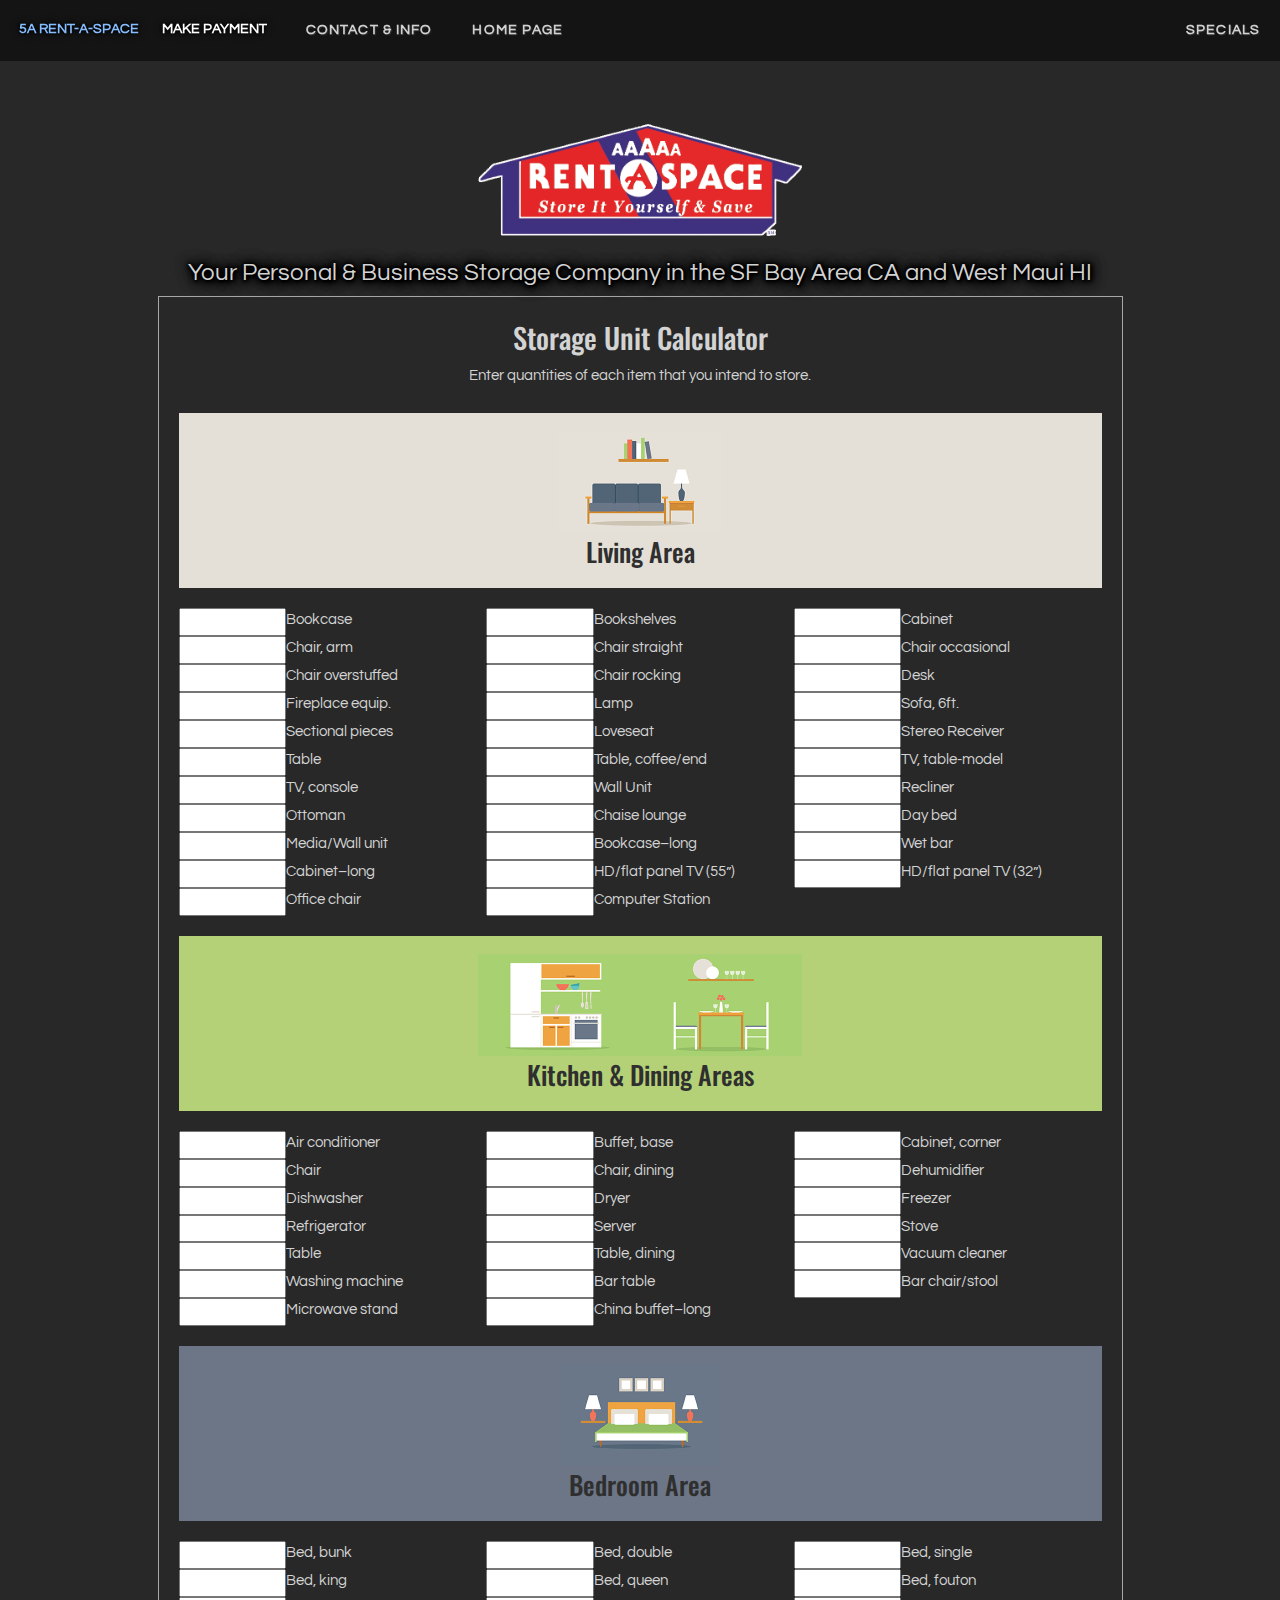
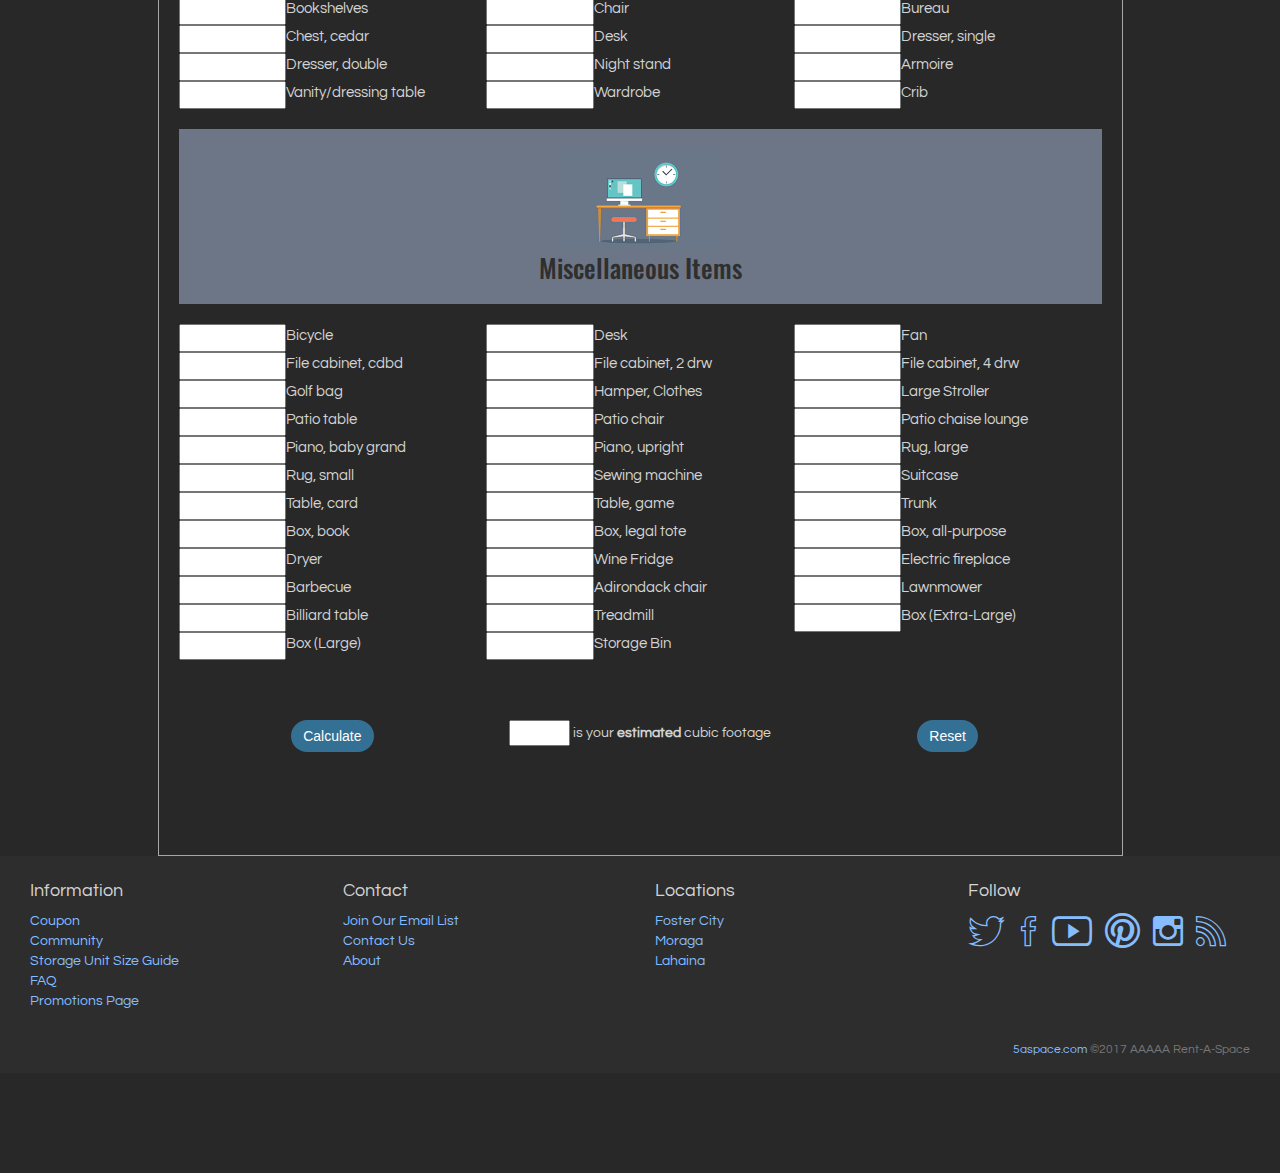
<file: calculator.html>
<!DOCTYPE html PUBLIC "-//W3C//DTD XHTML 1.0 Transitional//EN" "http://www.w3.org/TR/xhtml1/DTD/xhtml1-transitional.dtd">
<html xmlns="http://www.w3.org/1999/xhtml">
<head>
<meta http-equiv="Content-Type" content="text/html; charset=utf-8" /> 
<title>Self Storage Unit Size Calculator</title>
<meta name="Description" content="Storage Calculator, Self Storage Size Estimator, Storage Unit Calculator, What Size storage unit do I need" />
<meta name="Keywords" content="Storage Size Calculator, Self Storage Calculator, Storage Unit Size Calculator, Estimate storage size" />
<link rel="stylesheet" href="css/Calculator.css" type="text/css"  />
<link href='https://fonts.googleapis.com/css?family=Oswald:400,700' rel='stylesheet' type='text/css'>
<link href='https://fonts.googleapis.com/css?family=Source+Sans+Pro:400,200,300' rel='stylesheet' type='text/css'>
<script type="text/javascript" src="js/calculator.js"></script>
<link rel="stylesheet" href="css/main.less" type="text/css"  />
	<meta name="google-site-verification" content="ocNGnnZP3JpmHWPyj6pbI2cDmm80ejwDVeFhVrMP1SE">
	<meta name="p:domain_verify" content="5b68de79ee02fbf4e88bec102902436c">
    <meta name="viewport" content="width=device-width, initial-scale=1.0">
    <meta name="generator" content="Codeply">
    <link rel="stylesheet" href="css/bootstrap.min.css" />
    <link href="css/animate.min.css" rel="stylesheet" />
    <link rel="stylesheet" href="css/ionicons.min.css" />
    <link rel="stylesheet" href="css/styles.css" />
    <link rel="apple-touch-icon" sizes="57x57" href="fav/apple-icon-57x57.png">
<link rel="apple-touch-icon" sizes="60x60" href="fav/apple-icon-60x60.png">
<link rel="apple-touch-icon" sizes="72x72" href="fav/apple-icon-72x72.png">
<link rel="apple-touch-icon" sizes="76x76" href="fav/apple-icon-76x76.png">
<link rel="apple-touch-icon" sizes="114x114" href="fav/apple-icon-114x114.png">
<link rel="apple-touch-icon" sizes="120x120" href="fav/apple-icon-120x120.png">
<link rel="apple-touch-icon" sizes="144x144" href="fav/apple-icon-144x144.png">
<link rel="apple-touch-icon" sizes="152x152" href="fav/apple-icon-152x152.png">
<link rel="apple-touch-icon" sizes="180x180" href="fav/apple-icon-180x180.png">
<link rel="icon" type="image/png" sizes="192x192"  href="fav/android-icon-192x192.png">
<link rel="icon" type="image/png" sizes="32x32" href="fav/favicon-32x32.png">
<link rel="icon" type="image/png" sizes="96x96" href="fav/favicon-96x96.png">
<link rel="icon" type="image/png" sizes="16x16" href="fav/favicon-16x16.png">
<link rel="manifest" href="fav/manifest.json">
<meta name="msapplication-TileColor" content="#ffffff">
<meta name="msapplication-TileImage" content="fav/ms-icon-144x144.png">
<meta name="theme-color" content="#ffffff">
<script>
  (function(i,s,o,g,r,a,m){i['GoogleAnalyticsObject']=r;i[r]=i[r]||function(){
  (i[r].q=i[r].q||[]).push(arguments)},i[r].l=1*new Date();a=s.createElement(o),
  m=s.getElementsByTagName(o)[0];a.async=1;a.src=g;m.parentNode.insertBefore(a,m)
  })(window,document,'script','//www.google-analytics.com/analytics.js','ga');

  ga('create', 'UA-31565668-1', 'auto');
  ga('send', 'pageview');

</script>
  </head>
  <body>
    <nav id="topNav" class="navbar navbar-default navbar-fixed-top">
        <div class="container-fluid">
            <div class="navbar-header">
                <button type="button" class="navbar-toggle collapsed" data-toggle="collapse" data-target="#bs-navbar">
                    <span class="sr-only">Toggle navigation</span>
                    <span class="icon-bar"></span>
                    <span class="icon-bar"></span>
                    <span class="icon-bar"></span>
                </button>
                
                <a class="navbar-brand page-scroll" href="#two">5A Rent-A-Space</a>
				<a class="navbar-brand" href="javascript:ShowPayOnline(0)">Make Payment</a>
            </div>
            <div class="navbar-collapse collapse" id="bs-navbar">
                <ul class="nav navbar-nav">
                    <!--<li>
                        <a class="page-scroll" href="#one">Intro</a>
                    </li>
                    <li>
                        <a class="page-scroll" href="#two">Our Locations</a>
                    </li>
                    <li>
                        <a class="page-scroll" href="#three">Gallery</a>
                    </li>-->
                    <li>
                        <a class="page-scroll" href="#footer">Contact & Info</a>
                    </li>
                </ul>
                <ul class="nav navbar-nav navbar-middle">
                    <li>
                        <a href="index.html">Home Page</a>
                    </li>
                </ul>
                <ul class="nav navbar-nav navbar-right">
                    <!--<li>
                        <a href="javascript:ShowPayOnline(0)">Make A Payment</a>
                    </li>-->
                    <li>
                        <a class="page-scroll" data-toggle="modal" href="#specialModal">Specials</a>
                    </li>
                </ul>
            </div>
        </div>
    </nav>
    <!--<header id="first">
        <div class="header-content">
            <div class="inner">
                <h1 class="cursive">5A Rent-A-Space</h1>
                <h1><img src="img/5alogo1.png" alt="5A Rent-A-Space Logo" name="5a" width="50%" align="absmiddle"></h1>
                <h3>Your Personal & Business Storage Company in the SF Bay Area CA and West Maui HI</h3>
                <hr>
               <a href="#video-background" id="toggleVideo" data-toggle="collapse" class="btn btn-primary btn-xl">Toggle Video</a> &nbsp; 
               <h1><a href="#two" class="btn btn-primary btn-xl page-scroll">Our Locations</a></h1>
            </div>
        </div>
        
        <video autoplay loop class="fillWidth fadeIn wow collapse in" data-wow-delay="0.5s" poster="img/Traffic-blurred2.jpg" id="video-background">
            <source src="img/lahaina.mp4" type="video/mp4">Your browser does not support the video tag. It is suggested that you upgrade your browser.
        </video>
        
    </header>
	-->
    <!-- 
    <section class="bg-primary" id="one">
        <div class="container">
            <div class="row">
                <div class="col-lg-6 col-lg-offset-3 col-md-8 col-md-offset-2 text-center">
                    <h2 class="margin-top-0 text-primary">Test Site By Trav</h2>
                    <br>
                    <p class="text-faded">
                        This responsive site allows for layouts that behave accordingly on different devices.
                    </p>
                    <a href="#two" class="btn btn-default btn-xl page-scroll">Our Locations</a>
                </div>
            </div>
        </div>
    </section>
    -->
    <section id="two">
        <div class="container">
            <div class="row">
                <div class="col-lg-12 text-center">
                    <h1><a href="index.html"><img src="img/5alogo1.png" alt="5A Rent-A-Space Logo" name="5a" width="30%" align="absmiddle"></a></h1>
                <h3>Your Personal & Business Storage Company in the SF Bay Area CA and West Maui HI</h3>
                </div>
            </div>
        </div>
        
        <div class="container">       				
        <div class="calc" style="border: 1px solid #A7A7A7; padding: 20px;">
  <form action="" name="unitsizecalc" id="unitsizecalc">
    <table border="0" bordercolor="#000" bgcolor="fefdfc">
      <tr style="background: transparent!important;">
      <td colspan="6" style="padding: 5px; text-align: center;"><h2 style="padding-top:0; margin-top: 0;">Storage Unit Calculator</h2>Enter quantities of each item that you intend to store.<br/><br/></td>
      </tr>
      <tr>
        <th valign="bottom" class="calc" colspan="6" style="text-align: center; padding-top: 18px; padding-bottom: 18px; color: #2f2f2f; background: #e4e0d7"><img src="img/LivingRoom.jpg" width=162 height=102><br/>Living Area</th>
      </tr>
      <tr height="20px"></tr>
      <tr>
        <td class="calc" colspan="2">Bookcase
          <input class="sizecalc" type="number" min="0" name="LR_bookcase" /></td>
        <td class="calc" colspan="2">Bookshelves
          <input class="sizecalc" type="number" min="0" name="LR_bookshelves" /></td>
        <td class="calc" colspan="2">Cabinet
          <input class="sizecalc" type="number" min="0" name="LR_cabinet" /></td>
      </tr>
      <tr>
        <td class="calc" colspan="2">Chair, arm
          <input class="sizecalc" type="number" min="0" name="LR_chair_arm" /></td>
        <td class="calc" colspan="2">Chair straight
          <input class="sizecalc" type="number" min="0" name="LR_chair_straight" /></td>
        <td class="calc" colspan="2">Chair occasional
          <input class="sizecalc" type="number" min="0" name="LR_chair_occas" /></td>
      </tr>
      <tr>
        <td class="calc" colspan="2">Chair overstuffed
          <input class="sizecalc" type="number" min="0" name="LR_chair_overstuff" /></td>
        <td class="calc" colspan="2">Chair rocking
          <input class="sizecalc" type="number" min="0" name="LR_chair_rocking" /></td>
        <td class="calc" colspan="2">Desk
          <input class="sizecalc" type="number" min="0" name="LR_desk" /></td>
      </tr>
      <tr>
        <td class="calc" colspan="2">Fireplace equip.
          <input class="sizecalc" type="number" min="0" name="LR_fireplace_equip" /></td>
        <td class="calc" colspan="2">Lamp
          <input class="sizecalc" type="number" min="0" name="LR_lamp" /></td>
        <td class="calc" colspan="2">Sofa, 6ft.
          <input class="sizecalc" type="number" min="0" name="LR_sofa_6ft" /></td>
      </tr>
      <tr>
        <td class="calc" colspan="2">Sectional pieces
          <input class="sizecalc" type="number" min="0" name="LR_sofa_sect" /></td>
        <td class="calc" colspan="2">Loveseat
          <input class="sizecalc" type="number" min="0" name="LR_sofa_loveseat" /></td>
        <td class="calc" colspan="2">Stereo Receiver
          <input class="sizecalc" type="number" min="0" name="LR_stereo_console" /></td>
      </tr>
      <tr>
        <td class="calc" colspan="2">Table
          <input class="sizecalc" type="number" min="0" name="LR_table" /></td>
        <td class="calc" colspan="2">Table, coffee/end
          <input class="sizecalc" type="number" min="0" name="LR_table_coffee_end" /></td>
        <td class="calc" colspan="2">TV, table-model
          <input class="sizecalc" type="number" min="0" name="LR_tv_table_model" /></td>
      </tr>
      <tr>
        <td class="calc" colspan="2">TV, console
          <input class="sizecalc" type="number" min="0" name="LR_tv_console" /></td>
        <td class="calc" colspan="2">Wall Unit
          <input class="sizecalc" type="number" min="0" name="LR_wallunit" /></td>
          <td class="calc" colspan="2">Recliner
          <input class="sizecalc" type="number" min="0" name="LR_recliner" /></td>
      </tr>     
      <tr>
        <td class="calc" colspan="2">Ottoman
          <input class="sizecalc" type="number" min="0" name="LR_ottoman" /></td>
        <td class="calc" colspan="2">Chaise lounge
          <input class="sizecalc" type="number" min="0" name="LR_chaiselounge" /></td>
          <td class="calc" colspan="2">Day bed
          <input class="sizecalc" type="number" min="0" name="LR_daybed" /></td>
      </tr>
      <tr>
        <td class="calc" colspan="2">Media/Wall unit
          <input class="sizecalc" type="number" min="0" name="LR_mediawallunit" /></td>
        <td class="calc" colspan="2">Bookcase–long
          <input class="sizecalc" type="number" min="0" name="LR_booklong" /></td>
          <td class="calc" colspan="2">Wet bar
          <input class="sizecalc" type="number" min="0" name="LR_wetbar" /></td>
      </tr>
      <tr>
        <td class="calc" colspan="2">Cabinet–long
          <input class="sizecalc" type="number" min="0" name="LR_cabinetlong" /></td>
        <td class="calc" colspan="2">HD/flat panel TV (55”)
          <input class="sizecalc" type="number" min="0" name="LR_hdfivefive" /></td>
          <td class="calc" colspan="2">HD/flat panel TV (32”)
          <input class="sizecalc" type="number" min="0" name="LR_hdthreetwo" /></td>
      </tr>
      <tr>
        <td class="calc" colspan="2">Office chair
          <input class="sizecalc" type="number" min="0" name="LR_officechair" /></td>
        <td class="calc" colspan="2">Computer Station
          <input class="sizecalc" type="number" min="0" name="LR_computerstation" /></td>
      </tr><tr height="20px"></tr>      
      <tr>
        <th valign="bottom" class="calc" colspan="6" style="text-align: center; padding-top: 18px; padding-bottom: 18px; color: #2f2f2f; background: #b4d177"><img src="img/Kitchen-Dining.jpg" width=324 height=102><br/>Kitchen & Dining Areas</th>
      </tr>
      <tr height="20px"></tr>
      <tr>
        <td class="calc" colspan="2">Air conditioner
          <input class="sizecalc" type="number" min="0" name="APP_aircond" /></td>
        <td class="calc" colspan="2">Buffet, base
          <input class="sizecalc" type="number" min="0" name="DR_buffet_base" /></td>
        <td class="calc" colspan="2">Cabinet, corner
          <input class="sizecalc" type="number" min="0" name="DR_cabinet_corner" /></td>
      </tr>
      <tr>
        <td class="calc" colspan="2">Chair
          <input class="sizecalc" type="number" min="0" name="APP_chair" /></td>
        <td class="calc" colspan="2">Chair, dining
          <input class="sizecalc" type="number" min="0" name="DR_chair_dining" /></td>
        <td class="calc" colspan="2">Dehumidifier
          <input class="sizecalc" type="number" min="0" name="APP_dehumid" /></td>
      </tr>
      <tr>
        <td class="calc" colspan="2">Dishwasher
          <input class="sizecalc" type="number" min="0" name="APP_dishwasher" /></td>
        <td class="calc" colspan="2">Dryer
          <input class="sizecalc" type="number" min="0" name="APP_dryer" /></td>
        <td class="calc" colspan="2">Freezer
          <input class="sizecalc" type="number" min="0" name="APP_freezer" /></td>
      </tr>
      <tr>
        <td class="calc" colspan="2">Refrigerator
          <input class="sizecalc" type="number" min="0" name="APP_refridge" /></td>
        <td class="calc" colspan="2">Server
          <input class="sizecalc" type="number" min="0" name="DR_server" /></td>
        <td class="calc" colspan="2">Stove
          <input class="sizecalc" type="number" min="0" name="APP_stove" /></td>
      </tr>
      <tr>
        <td class="calc" colspan="2">Table
          <input class="sizecalc" type="number" min="0" name="APP_table" /></td>
        <td class="calc" colspan="2">Table, dining
          <input class="sizecalc" type="number" min="0" name="APP_table_dining" /></td>
        <td class="calc" colspan="2">Vacuum cleaner
          <input class="sizecalc" type="number" min="0" name="APP_vacuum" /></td>
      </tr>
      <tr>
        <td class="calc" colspan="2">Washing machine
          <input class="sizecalc" type="number" min="0" name="APP_washing_mach" /></td>
        <td class="calc" colspan="2">Bar table
          <input class="sizecalc" type="number" min="0" name="DR_bartable" /></td>
          <td class="calc" colspan="2">Bar chair/stool
          <input class="sizecalc" type="number" min="0" name="DR_barstool" /></td>
      </tr>
      <tr>
          <td class="calc" colspan="2">Microwave stand
          <input class="sizecalc" type="number" min="0" name="DR_microstand" /></td>
          <td class="calc" colspan="2">China buffet–long
          <input class="sizecalc" type="number" min="0" name="DR_chinalong" /></td>
      </tr><tr height="20px"></tr>
      <tr>
        <th valign="bottom" class="calc" colspan="6" style="text-align: center; padding-top: 18px; padding-bottom: 18px; color: #2f2f2f; background: #6d7687"><img src="img/Bedroom.jpg" width=162 height=102><br/>Bedroom Area</th>
      </tr>
      <tr height="20px"></tr>
      <tr>
        <td class="calc" colspan="2">Bed, bunk
          <input class="sizecalc" type="number" min="0" name="BR_bed_bunk" /></td>
        <td class="calc" colspan="2">Bed, double
          <input class="sizecalc" type="number" min="0" name="BR_bed_double" /></td>
        <td class="calc" colspan="2">Bed, single
          <input class="sizecalc" type="number" min="0" name="BR_bed_single" /></td>
      </tr>
      <tr>
        <td class="calc" colspan="2">Bed, king
          <input class="sizecalc" type="number" min="0" name="BR_bed_king" /></td>
        <td class="calc" colspan="2">Bed, queen
          <input class="sizecalc" type="number" min="0" name="BR_bed_queen" /></td>
        <td class="calc" colspan="2">Bed, fouton
          <input class="sizecalc" type="number" min="0" name="BR_bed_fouton" /></td>
      </tr>
      <tr>
        <td class="calc" colspan="2">Bookshelves
          <input class="sizecalc" type="number" min="0" name="BR_bookshelves" /></td>
        <td class="calc" colspan="2">Chair
          <input class="sizecalc" type="number" min="0" name="BR_chair" /></td>
        <td class="calc" colspan="2">Bureau
          <input class="sizecalc" type="number" min="0" name="BR_bureau" /></td>
      </tr>
      <tr>
        <td class="calc" colspan="2">Chest, cedar
          <input class="sizecalc" type="number" min="0" name="BR_chest_cedar" /></td>
        <td class="calc" colspan="2">Desk
          <input class="sizecalc" type="number" min="0" name="BR_desk" /></td>
        <td class="calc" colspan="2">Dresser, single
          <input class="sizecalc" type="number" min="0" name="BR_dresser_single" /></td>
      </tr>
      <tr>
        <td class="calc" colspan="2">Dresser, double
          <input class="sizecalc" type="number" min="0" name="BR_dresser_double" /></td>
        <td class="calc" colspan="2">Night stand
          <input class="sizecalc" type="number" min="0" name="BR_nightstand" /></td>
        <td class="calc" colspan="2">Armoire
          <input class="sizecalc" type="number" min="0" name="BR_armoire" /></td>
      </tr>      
      <tr>
        <td class="calc" colspan="2">Vanity/dressing table
          <input class="sizecalc" type="number" min="0" name="BR_vanitydressing" /></td>
        <td class="calc" colspan="2">Wardrobe
          <input class="sizecalc" type="number" min="0" name="BR_wardrobe" /></td>
        <td class="calc" colspan="2">Crib
          <input class="sizecalc" type="number" min="0" name="BR_crib" /></td>
      </tr><tr height="20px"></tr>
      <tr>
        <th valign="bottom" class="calc" colspan="6" style="text-align: center; padding-top: 18px; padding-bottom: 18px; color: #2f2f2f; background: #6d7687"><img src="img/Misc-Office.jpg" width=162 height=102><br/>Miscellaneous Items</th>
      </tr>
      <tr height="20px"></tr>
      <tr>
        <td class="calc" colspan="2">Bicycle
          <input class="sizecalc" type="number" min="0" name="MISC_bicycle" /></td>
        <td class="calc" colspan="2">Desk
          <input class="sizecalc" type="number" min="0" name="MISC_desk" /></td>
        <td class="calc" colspan="2">Fan
          <input class="sizecalc" type="number" min="0" name="MISC_fan" /></td>
      </tr>
      <tr>
        <td class="calc" colspan="2">File cabinet, cdbd
          <input class="sizecalc" type="number" min="0" name="MISC_filecab_cdbd" /></td>
        <td class="calc" colspan="2">File cabinet, 2 drw
          <input class="sizecalc" type="number" min="0" name="MISC_filecab_2" /></td>
        <td class="calc" colspan="2">File cabinet, 4 drw
          <input class="sizecalc" type="number" min="0" name="MISC_filecab_4" /></td>
      </tr>
      <tr>
        <td class="calc" colspan="2">Golf bag
          <input class="sizecalc" type="number" min="0" name="MISC_golfbag" /></td>
        <td class="calc" colspan="2">Hamper, Clothes
          <input class="sizecalc" type="number" min="0" name="MISC_hamper" /></td>
        <td class="calc" colspan="2">Large Stroller
          <input class="sizecalc" type="number" min="0" name="MISC_baby_carriage" /></td>
      </tr>
      <tr>
        <td class="calc" colspan="2">Patio table
          <input class="sizecalc" type="number" min="0" name="MISC_patio_table" /></td>
        <td class="calc" colspan="2">Patio chair
          <input class="sizecalc" type="number" min="0" name="MISC_patio_chair" /></td>
        <td class="calc" colspan="2">Patio chaise lounge
          <input class="sizecalc" type="number" min="0" name="MISC_patio_lounge" /></td>
      </tr>
      <tr>
        <td class="calc" colspan="2">Piano, baby grand
          <input class="sizecalc" type="number" min="0" name="MISC_piano_baby" /></td>
        <td class="calc" colspan="2">Piano, upright
          <input class="sizecalc" type="number" min="0" name="MISC_piano_uprite" /></td>
        <td class="calc" colspan="2">Rug, large
          <input class="sizecalc" type="number" min="0" name="MISC_rug_large" /></td>
      </tr>
      <tr>
        <td class="calc" colspan="2">Rug, small
          <input class="sizecalc" type="number" min="0" name="MISC_rug_small" /></td>
        <td class="calc" colspan="2">Sewing machine
          <input class="sizecalc" type="number" min="0" name="MISC_sewing_mach" /></td>
        <td class="calc" colspan="2">Suitcase
          <input class="sizecalc" type="number" min="0" name="MISC_suitcase" /></td>
      </tr>
      <tr>
        <td class="calc" colspan="2">Table, card
          <input class="sizecalc" type="number" min="0" name="MISC_card_table" /></td>
        <td class="calc" colspan="2">Table, game
          <input class="sizecalc" type="number" min="0" name="MISC_game_table" /></td>
        <td class="calc" colspan="2">Trunk
          <input class="sizecalc" type="number" min="0" name="MISC_trunk" /></td>
      </tr>
      <tr>
        <td class="calc" colspan="2">Box, book
          <input class="sizecalc" type="number" min="0" name="MISC_box_book" /></td>
        <td class="calc" colspan="2">Box, legal tote
          <input class="sizecalc" type="number" min="0" name="MISC_box_legal" /></td>
        <td class="calc" colspan="2">Box, all-purpose
          <input class="sizecalc" type="number" min="0" name="MISC_box_allpurp" /></td>
      </tr>
      <tr>
        <td class="calc" colspan="2">Dryer
          <input class="sizecalc" type="number" min="0" name="MISC_dryer" /></td>
        <td class="calc" colspan="2">Wine Fridge
          <input class="sizecalc" type="number" min="0" name="MISC_barfridge" /></td>
        <td class="calc" colspan="2">Electric fireplace
          <input class="sizecalc" type="number" min="0" name="MISC_elecfire" /></td>
      </tr>
      <tr>
        <td class="calc" colspan="2">Barbecue
          <input class="sizecalc" type="number" min="0" name="MISC_bbq" /></td>
        <td class="calc" colspan="2">Adirondack chair
          <input class="sizecalc" type="number" min="0" name="MISC_adirondack" /></td>
        <td class="calc" colspan="2">Lawnmower
          <input class="sizecalc" type="number" min="0" name="MISC_mower" /></td>
      </tr>
      <tr>
        <td class="calc" colspan="2">Billiard table
          <input class="sizecalc" type="number" min="0" name="MISC_billiard" /></td>
        <td class="calc" colspan="2">Treadmill
          <input class="sizecalc" type="number" min="0" name="MISC_treadmill" /></td>
        <td class="calc" colspan="2">Box (Extra-Large)
          <input class="sizecalc" type="number" min="0" name="MISC_boxxl" /></td>
      </tr>
      <tr>
        <td class="calc" colspan="2">Box (Large)
          <input class="sizecalc" type="number" min="0" name="MISC_boxlg" /></td>
        <td class="calc" colspan="2">Storage Bin
          <input class="sizecalc" type="number" min="0" name="MISC_storagebin" /></td>
      </tr>
    </table>
    <br />
    <br />
    <table border="0" cellpadding="0" cellspacing="0" id="calc-finish" style="margin: 0 auto;">
      <tr>
        <td><div id="UnitEstimate"></div></td>
      </tr>
    </table></br>
    <table border="0" bordercolor="#000" cellpadding="2" cellspacing="0" id="calc-finish" style="margin: 0 auto;">
      <tr>
        <td height="25"></td>
      </tr>
      <div align="center">
        <div class="col-md-4 col-sm-4 col-xs-12"><input class="btn" type="submit" value="Calculate" name="cbutton" onclick="addUp(this); showItem('UnitEstimate'); return false;"></div>
        
        <div class="col-md-4 col-sm-4 col-xs-12"><strong><font color="black"><input class="buttoncalc" type="text" name="totalfield" size="5">
          </strong></font>is your <strong>estimated</strong> cubic footage</div>
        
        <div class="col-md-4 col-sm-4 col-xs-12"><input class="btn" name="reset" type="reset" value="Reset"></div>
      </div></br></br>
      <tr>
        <td colspan="5" height=10></td>
      </tr>
    </table>
  </form>
  <br />
  <br />
</div>
</div>
    
               
    <footer id="footer">
        <div class="container-fluid">
            <div class="row">
                <div class="col-xs-6 col-sm-3 column">
                    <h4>Information</h4>
                    <ul class="list-unstyled">
                        <li><a class="page-scroll" data-toggle="modal" href="#couponModal">Coupon</a></li>
                        <li><a class="page-scroll" data-toggle="modal" href="#communityModal">Community</a></li>
                        <li><a class="page-scroll" data-toggle="modal" href="#sizeModal" target="_blank" title="Storage Unit Sizes">Storage Unit Size Guide</a></li>
						<li><a href="faq.html"> FAQ </a></li>
						<li><a href="promotions.html">Promotions Page</a></li>
                    </ul>
                </div>
                <div class="col-xs-6 col-sm-3 column">
                    <h4>Contact</h4>
                    <ul class="list-unstyled">
                        <li><a class="page-scroll" data-toggle="modal" href="#emailModal">Join Our Email List</a></li>
                        <li><a class="page-scroll" data-toggle="modal" href="#contactModal">Contact Us</a></li>
                        <li><a class="page-scroll" data-toggle="modal" href="#aboutModal">About</a></li>
                    </ul>
                </div>
               <div class="col-xs-12 col-sm-3 column">
                   <h4>Locations</h4>
                    <ul class="list-unstyled">
                        <li><a href="fostercity.html" title="5A Rent-A-Space Foster City">Foster City</a></li>
                        <li><a href="moraga.html" title="5A Rent-A-Space Moraga">Moraga</a></li>
                        <li><a href="lahaina.html" title="5A Rent-A-Space Lahaina">Lahaina</a></li>
                    </ul>
					<!--<form>
                        <div class="form-group">
                          <input type="text" class="form-control" title="No spam, we promise!" placeholder="Tell us your email">
                        </div>
                        <div class="form-group">
                          <button class="btn btn-primary" data-toggle="modal" data-target="#alertModal" type="button">Subscribe for updates</button>
                        </div>
                    </form>-->
                </div>
                <div class="col-xs-12 col-sm-3">
                    <h4>Follow</h4>
                    <ul class="list-inline">
                      <li><a rel="nofollow" href="https://twitter.com/5ASpace" title="Twitter" target="_blank"><i class="icon-lg ion-social-twitter-outline smaller"></i></a>&nbsp;</li>
                      <li><a rel="nofollow" href="https://www.facebook.com/5ASpace/" title="Facebook" target="_blank"><i class="icon-lg ion-social-facebook-outline smaller"></i></a>&nbsp;</li>
                      <li><a rel="nofollow" href="https://www.youtube.com/channel/UCRgAp3PUa5L1HQUNl4IOF5w/videos?shelf_id=0&view=0&sort=dd" title="YouTube" target="_blank"><i class="icon-lg ion-social-youtube-outline smaller"></i></a></li>
                      <li><a rel="nofollow" href="https://www.pinterest.com/5aspace/" title="Pinterest" target="_blank"><i class="icon-lg ion-social-pinterest-outline smaller"></i></a></li>
                      <li><a rel="nofollow" href="https://www.instagram.com/5aspace/" title="Instagram" target="_blank"><i class="icon-lg ion-social-instagram-outline smaller"></i></a></li>
                      <li><a rel="nofollow" href="http://blog.5aspace.com/" title="Blog" target="_blank"><i class="icon-lg ion-social-rss-outline smaller"></i></a></li>
                    </ul>
                </div>
            </div>
            <br/>
            <span class="pull-right text-muted small"><a href="http://5aspace.com">5aspace.com</a> ©2017 AAAAA Rent-A-Space</span>
        </div>
    </footer>
    <div id="galleryModal" class="modal fade" tabindex="-1" role="dialog" aria-hidden="true">
        <div class="modal-dialog modal-lg">
        <div class="modal-content">
        	<div class="modal-body">
        		<img src="img/text.png" id="galleryImage" class="img-responsive" />
        		<p>
        		    <br/>
        		    <button class="btn btn-primary btn-lg center-block" data-dismiss="modal" aria-hidden="true">Close <i class="ion-android-close"></i></button>
        		</p>
        	</div>
        </div>
        </div>
    </div>
    <div id="aboutModal" class="modal fade" tabindex="-1" role="dialog" aria-hidden="true">
        <div class="modal-dialog">
        <div class="modal-content">
        	<div class="modal-body">
        		<h2 class="text-center">AAAAA Rent-A-Space</h2>
        		<h5 class="text-center">
        		    5A Rent-A-Space has two California storage facilities in the San Francisco Bay Area and one facility in the Hawaiian Islands.
        		</h5>
        		<p class="text-justify">
        		    At 5A Rent-A-Space each one of our customers is very important to us.

Our storage facilities, staff and infrastructure all exist to serve our customers. Our success lies in our extensive knowledge of the storage industry and our ability to serve our customers better than our competitors.

We have been in the storage business for over 45 years and one of the key factors for our longevity is the trust our customers have in us.

Our integrity is irreplaceable and ever present in our minds. With that in mind, we strive to continue making good business and customer service decisions and to stand behind them.
        		</p>
        		<!--<p class="text-center"><a href="http://5aspace.com">See the old site at 5aspace.com</a></p>-->
        		<p><br/>
        		<button class="btn btn-primary btn-lg center-block" data-dismiss="modal" aria-hidden="true">CLOSE </button></p>
        	</div>
        </div>
        </div>
    </div>
    <div id="alertModal" class="modal fade" tabindex="-1" role="dialog" aria-hidden="true">
        <div class="modal-dialog modal-sm">
        <div class="modal-content">
        	<div class="modal-body">
        		<h2 class="text-center">Nice Job!</h2>
        		<p class="text-center">You clicked the button, but it doesn't actually go anywhere because this is only a demo but this feature is coming soon!</p>
        		<!--<p class="text-center"><a href="http://5aspace.com">Compare with the old site at 5aspace.com</a></p>-->
        		<p><br/>
        		<button class="btn btn-primary btn-lg center-block" data-dismiss="modal" aria-hidden="true">CLOSE <i class="ion-android-close"></i></button>
                </p>
        	</div>
        </div>
        </div>
    </div>
    <!-- Specials Pop -->
    <div id="specialModal" class="modal fade" tabindex="-1" role="dialog" aria-hidden="true">
        <div class="modal-dialog modal-lg">
        <div class="modal-content">
        	<div class="modal-body">
        		<h2 class="text-center">Current Specials!</h2>
        		<p class="text-center">
                <br/><img src="img/special.jpg" alt="Special Offers" name="5amaui" width="60%"></p>
        		<p><br/>
        		<button class="btn btn-primary btn-lg center-block" data-dismiss="modal" aria-hidden="true">CLOSE <i class="ion-android-close"></i></button>
                </p>
        	</div>
        </div>
        </div>
    </div>
 <!-- Size Pop -->
    <div id="sizeModal" class="modal fade" tabindex="-1" role="dialog" aria-hidden="true">
        <div class="modal-dialog modal-lg">
        <div class="modal-content">
        	<div class="modal-body">
        		<h1 class="text-center">Storage Unit Size Guide</h1>
        		<p class="text-center">
                <br/><img src="img/size.jpg" alt="Storage Unit Size Guide" name="sizeguide" width="80%"></p>
        		<p><br/>
        		<button class="btn btn-primary btn-lg center-block"><a href="calculator.html"><i class="ion-calculator"></i> In-Depth Size Calculator</a></button>
				<br/>
				<button class="btn btn-primary btn-lg center-block" data-dismiss="modal" aria-hidden="true">CLOSE <i class="ion-android-close"></i></button>
                </p>
        	</div>
        </div>
        </div>
    </div>
        <!-- FC Sites Pop -->
    <div id="fcsiteModal" class="modal fade" tabindex="-1" role="dialog" aria-hidden="true">
        <div class="modal-dialog modal-lg">
        <div class="modal-content">
         	<div class="modal-body">
        		<h2 style="line-height:1;margin-bottom:0px;text-align:center">5A Foster City, San Mateo, CA</h2>
        		<p style="line-height:1;margin-bottom:0px;text-align:center">
                <br/><img src="img/fc.jpg" alt="Foster City, CA" name="5afostercity" width="60%"></p>
        		<br/>
               <p style="line-height:1.5;margin-bottom:1px;text-align:center !important;"><i class="icon-md ion-ios-telephone-outline"> <a href="tel:1-650-338-0013">(650) 338-0013</a></i></p>
		<p style="line-height:1.5;margin-bottom:1px;text-align:center !important;"><i class="icon-md ion-ios-email-outline"> <a href="mailto:foster_city@5aspace.com" target="_blank">foster_city@5aspace.com</a></i></p>
        <p style="line-height:1.5;margin-bottom:10px;text-align:center !important;"><i class="icon-md ion-ios-location-outline"> <a href="https://www.google.com/maps?q=1221+east+hillsdale+blvd,+foster+city,+CA+94404" target="_blank">1221 E Hillsdale Blvd Foster City, CA 94404</a></i></p>
        <p style="font-size:16px;line-height:1;margin-bottom:0px;text-align:center !important;">
        Office Hours: Mon-Sat 9am-6pm &amp; Sunday Closed
		<br>
        Yard Hours: Mon-Sat 7am-6:45pm &amp; Sunday 7am-2:45pm
        </p>
		<p style="font-size:16px;line-height:1;margin-bottom:10px;text-align:center !important;"><br/>
        Serving Foster City, San Mateo, Menlo Park, Palo Alto & cities across San Mateo County, California.
        </p>
        <p><br/>
        		<button class="btn btn-primary btn-lg center-block" data-dismiss="modal" aria-hidden="true">CLOSE <i class="ion-android-close"></i></button>
                </p>
        	</div>
        </div>
        </div>
    </div>
    <!-- MO Sites Pop -->
    <div id="mositeModal" class="modal fade" tabindex="-1" role="dialog" aria-hidden="true">
        <div class="modal-dialog modal-lg">
        <div class="modal-content">
        	<div class="modal-body">
        		<h2 style="line-height:1;margin-bottom:0px;text-align:center">5A Moraga, Lamorinda, CA</h2>
        		<p style="line-height:1;margin-bottom:0px;text-align:center">
                <br/><img src="img/mo.jpg" alt="Moraga, CA" name="5amoraga" width="60%"></p>
        		<br/>
		<p style="line-height:1.5;margin-bottom:1px;text-align:center !important;"><i class="icon-md ion-ios-telephone-outline"> <a href="tel:1-925-643-2024">(925) 643-2024</a></i></p>
		<p style="line-height:1.5;margin-bottom:1px;text-align:center !important;"><i class="icon-md ion-ios-email-outline"> <a href="mailto:moraga@5aspace.com" target="_blank">moraga@5aspace.com</a></i></p>
        <p style="line-height:1.5;margin-bottom:10px;text-align:center !important;"><i class="icon-md ion-ios-location-outline"> <a href="http://maps.google.com/maps?q=455+moraga+Road%2C+moraga%2C+CA+94556" target="_blank">455 Moraga Rd Ste F Moraga, CA 94556</a></i></p>
        <p style="font-size:16px;line-height:1;margin-bottom:0px;text-align:center !important;">
        Office Hours: Mon-Sat 9am-6pm &amp; Sunday Closed
		<br>
        Yard Hours: Mon-Sat 7am-6:45pm Sunday &amp; 9am-5:45pm
        </p>
		<p style="font-size:16px;line-height:1;margin-bottom:10px;text-align:center !important;"><br/>
        Serving Lafayette, Orinda, Moraga & cities across Contra Costa County, California.
        </p>
		<a href="#retailmoModal" data-toggle="modal"><h4 style="line-height:1;margin-bottom:0px;text-align:center">Retail Store Coupons!</h4></a>
        <p><br/>
        		<button class="btn btn-primary btn-lg center-block" data-dismiss="modal" aria-hidden="true">CLOSE <i class="ion-android-close"></i></button>
                </p>
        	</div>
        </div>
        </div>
    </div>
    <!-- LA Sites Pop -->
    <div id="lasiteModal" class="modal fade" tabindex="-1" role="dialog" aria-hidden="true">
        <div class="modal-dialog modal-lg">
        <div class="modal-content">
        	<div class="modal-body">
        		<h2 style="line-height:1;margin-bottom:0px;text-align:center">5A Lahaina, Kaanapali, Napili and West Maui, HI</h2>
        		<p style="line-height:1;margin-bottom:0px;text-align:center !important;">
                <br/><img src="img/maui.jpg" alt="Lahaina, HI" name="5amaui" width="60%"></p>
        		<br/>
                <p style="line-height:1.5;margin-bottom:1px;text-align:center !important;"><i class="icon-md ion-ios-telephone-outline"> <a href="tel:1-808-745-1616">(808) 745-1616</a></i></p>
		<p style="line-height:1.5;margin-bottom:1px;text-align:center !important;"><i class="icon-md ion-ios-email-outline"> <a href="mailto:lahaina@5aspace.com" target="_blank">lahaina@5aspace.com</a></i></p>
        <p style="line-height:1.5;margin-bottom:10px;text-align:center !important;"><i class="icon-md ion-ios-location-outline"> <a href="http://maps.google.com/maps?q=3600+Lower+Honoapiilani+Road%2C+Lahaina%2C+HI+96761" target="_blank">3600 L Honoapiilani Rd Lahaina, HI 96761</a></i></p>
        <p style="font-size:16px;line-height:1;margin-bottom:10px;text-align:center !important;">
        Office Hours: Mon-Sat 9am-6pm &amp; Sunday Closed
		<br>
        Yard Hours: Mon-Sat 7am-6:45pm &amp; Sunday 7am-2:45pm
        </p>
		<p style="font-size:16px;line-height:1;margin-bottom:10px;text-align:center !important;">
        We focus on caring for our Aina', our customers and our community. <br/> Serving Lahaina, Kaanapali, Napili-Honokowai, Kapalua & cities across West Maui, Hawaii.
        </p>
        <a href="#retailModal" data-toggle="modal"><h4 style="line-height:1;margin-bottom:0px;text-align:center">Retail Store Coupons!</h4></a>
        
        <p><br/>
        		<button class="btn btn-primary btn-lg center-block" data-dismiss="modal" aria-hidden="true">CLOSE <i class="ion-android-close"></i></button>
                </p>
        	</div>
        </div>
        </div>
    </div>
    <!-- Community Pop -->
    <div id="communityModal" class="modal fade" tabindex="-1" role="dialog" aria-hidden="true">
        <div class="modal-dialog modal-lg">
        <div class="modal-content">
        	<div class="modal-body">
            
        		<h1 class="text-center">Community Links</h1>
                       		<hr class="primary">
                <div class="col-lg-4 col-md-4 text-center"><h1 style="line-height:1;margin-top:0px;text-align:center"><a href="http://www.fostercity.org" target="_blank" rel="nofollow">Foster City</a></h1>
		<p><a href="http://fostercity.org/Services/safety/fire/index.cfm" target="_blank" rel="nofollow">Foster City Cert</a></p>
		<p><a href="http://www.co.sanmateo.ca.us" target="_blank" rel="nofollow">San Mateo County</a></p>
		<p><a href="http://www.smccd.net" target="_blank" rel="nofollow">Community College</a></p>
		<p><a href="http://www.fostercitychamber.com" target="_blank" rel="nofollow">Foster City Chamber</a></p>
		
		<p><a href="http://www.peninsulaMusicalArts.org" target="_blank" rel="nofollow">Symphony And The Arts</a></p>
		<p><a href="http://www.hillbarntheatre.org" target="_blank" rel="nofollow">Hillbarn Theater</a></p>
		<p><a href="http://www.fostercityrotary.org" rel="nofollow" target="_blank">Foster City Rotary</a></p>
		<p><a href="http://www.commute.org" target="_blank" rel="nofollow">Free Shuttle Bus</a></p>
		<p><a href="http://www.smcl.org/en/content/foster-city/" target="_blank" rel="nofollow">Foster City Library</a></p>
		<p><a href="http://www.fchistorysocy.homestead.com" target="_blank" rel="nofollow">Foster City Historical Society</a></p>
		<p><a href="http://www.fostercity.org/services/recreation/" target="_blank" rel="nofollow">Foster City Parks &amp; Recreation</a></p>
		<p><a href="http://www.pjcc.org" target="_blank" rel="nofollow">Peninsula Jewish Community Center</a></p>
		<p class="f-lp"><a href="http://www.topflight-movers.com" target="_blank" rel="nofollow">Topflight Movers</a></p>
	</div>
	<div class="col-lg-4 col-md-4 text-center"><h1 style="line-height:1;margin-top:0px;text-align:center"><a href="http://www.visitlahaina.com" target="_blank" rel="nofollow">Lahaina</h1></a>
		<p><a href="http://www.maui.net" target="_blank" rel="nofollow">www.maui.net</a></p>
		<p><a href="http://www.mauichamber.com" target="_blank" rel="nofollow">Lahaina Chamber Of Commerce</a></p>
		<p><a href="http://WWW.oldlahainaluau.com" target="_blank" rel="nofollow">Maui Things To Do</a></p>
		<p><a href="http://www.wikipedia.org/wiki/Lahaina/" target="_blank" rel="nofollow">Lahaina History &amp; Information</a></p>
		<p><a href="http://www.maui.hawaii.edu" target="_blank" rel="nofollow">Community College</a></p>
		<p><a href="http://www.mauioceancenter.com" target="_blank" rel="nofollow">Maui Ocean Center</a></p>
		<p><a href="http://www.omaui.com" target="_blank" rel="nofollow">Best Surf Updates</a></p>
		<p><a href="http://www.fishmaui.com" target="_blank" rel="nofollow">Fishing Maui</a></p>
		<p><a href="http://www.whalersvillage.com" target="_blank" rel="nofollow">Whaler's Village</a></p>
		<p><a href="http://www.mauifilmfestival.com/mffw_index.php" target="_blank" rel="nofollow">Maui Film Festival</a></p>
		<p><a href="http://www.mauifridays.com/lahaina/" target="_blank" rel="nofollow">Maui 2nd Friday Lahaina</a></p>
		<p class="f-lp"><a href="http://www.rotaryclublahaina.org" target="_blank" rel="nofollow">Lahaina Rotary Club</a></p>
        
	</div>
	<div class="col-lg-4 col-md-4 text-center"><h1 style="line-height:1;margin-top:0px;text-align:center"><a href="http://www.moraga.ca.us" target="_blank">Moraga</a></h1>
		<p><a href="http://www.moragachamber.org" target="_blank" rel="nofollow">Moraga Chamber Of Commerce</a></p>
		<p><a href="http://www.shopmoragafirst.com" target="_blank" rel="nofollow">Shop Moraga First</a></p>
		<p><a href="http://www.stmarys-ca.edu" target="_blank" rel="nofollow">Saint Mary's College</a></p>
		<p><a href="http://www.co.contra-costa.ca.us" target="_blank" rel="nofollow">Contra Costa County</a></p>
		<p><a href="http://www.lamorindacert.org" target="_blank" rel="nofollow">Cert - Lamorinda Area</a></p>
		<p><a href="http://www.facebook.com/pages/Moraga-Lions-Club/115105611880918/" target="_blank" rel="nofollow">Moraga Lions Club</a></p>
		<p><a href="http://www.lamorindaweekly.com" target="_blank" rel="nofollow">Moraga Local Newspaper</a></p>
		<p><a href="http://www.lamorindaweb.com" target="_blank" rel="nofollow">Lamorinda Web</a></p>
		<p><a href="http://www.moragahistory.org" target="_blank" rel="nofollow">Moraga Historical Society</a></p>
		<p><a href="http://www.mofd.org" target="_blank" rel="nofollow">Moraga-Orinda Fire Dept.</a></p>
		<p><a href="http://www.moragacitizensnetwork.org" target="_blank" rel="nofollow">Moraga Citizens Network</a></p>
		<p><a href="http://www.sustainablemoraga.org" target="_blank" rel="nofollow">Sustainable Moraga</a></p>
		<p><a href="http://www.moragajuniors.org" target="_blank" rel="nofollow">Moraga Junior Women's Club</a></p>
		<p><a href="http://www.moragamovers.org" target="_blank" rel="nofollow">Moraga Senior Citizens</a></p>
		<p class="f-lp"><a href="http://www.moragahacienda.com" target="_blank" rel="nofollow">Hacienda De Los Flores</a></p>
        
	</div>
    </div>
                <p>
        		<br/>
        		<button class="btn btn-primary btn-lg center-block" data-dismiss="modal" aria-hidden="true">CLOSE <i class="ion-android-close"></i></button>
                </p>
        	</div>
        </div>
        </div>
    
    <!-- Merch Coupon Pop -->
     <div id="couponModal" class="modal fade" tabindex="-1" role="dialog" aria-hidden="true">
        <div class="modal-dialog modal-lg">
        <div class="modal-content">
        	<div class="modal-body">
        		<h2 class="text-center">Current Specials!</h2>
        		<p class="text-center">
                <br/><img src="img/coupon.jpg" alt="Special Offer Coupon" name="5amaui" width="60%">
                </p>
        		<p><br/>
                
        		<button class="btn btn-primary btn-lg center-block" data-dismiss="modal" aria-hidden="true">CLOSE <i class="ion-android-close"></i></button>
                </p>
        	</div>
        </div>
        </div>
    </div>
    <!-- Retail Coupon Pop -->
     <div id="retailModal" class="modal fade" tabindex="-1" role="dialog" aria-hidden="true">
        <div class="modal-dialog modal-lg">
        <div class="modal-content">
        	<div class="modal-body">
        		<h2 class="text-center">Lahaina Retail Coupons</h2>
        		<p class="text-center">
                <br/>
                <a href="img/lahainaretailcoups.jpg" target="_blank">
                <img src="img/lahainaretailcoups.jpg" alt="Lahaina Retail Coupons" name="5amaui" width="60%"></a>
                </p>
        		<p><br/>
                
        		<button class="btn btn-primary btn-lg center-block" data-dismiss="modal" aria-hidden="true">CLOSE <i class="ion-android-close"></i></button>
                </p>
        	</div>
        </div>
        </div>
    </div>
	<!-- Retail MO Coupon Pop -->
     <div id="retailmoModal" class="modal fade" tabindex="-1" role="dialog" aria-hidden="true">
        <div class="modal-dialog modal-lg">
        <div class="modal-content">
        	<div class="modal-body">
        		<h2 class="text-center">Moraga Retail Coupons</h2>
        		<p class="text-center">
                <br/>
                <a href="img/moretailcoups.jpg" target="_blank">
                <img src="img/moretailcoups.jpg" alt="Moraga Retail Coupons" name="5amoraga" width="60%"></a>
                </p>
        		<p><br/>
                
        		<button class="btn btn-primary btn-lg center-block" data-dismiss="modal" aria-hidden="true">CLOSE <i class="ion-android-close"></i></button>
                </p>
        	</div>
        </div>
        </div>
    </div>
    <!-- Constant Contact Form -->
     <div id="emailModal" class="modal fade" tabindex="-1" role="dialog" aria-hidden="true">
        <div class="modal-dialog modal-lg">
        <div class="modal-content">
        	<div class="modal-body">
        		<h2 class="text-center">Join Our Email List</h2>
        		<p class="text-center">
               <!--Begin CTCT Sign-Up Form-->
<!-- EFD 1.0.0 [Thu Mar 24 18:23:39 EDT 2016] -->
<link rel='stylesheet' type='text/css' href='https://static.ctctcdn.com/h/contacts-embedded-signup-assets/1.0.2/css/signup-form.css'>
<div class="ctct-embed-signup" style="font: 16px Helvetica Neue, Arial, sans-serif; font: 1rem Helvetica Neue, Arial, sans-serif; line-height: 1.5; -webkit-font-smoothing: antialiased;">
   <div style="color:#5b5b5b; background-color:#e8e8e8; border-radius:5px;">
       <span id="success_message" style="display:none;">
           <div style="text-align:center;">Thanks for signing up!</div>
       </span>
       <form data-id="embedded_signup:form" class="ctct-custom-form Form" name="embedded_signup" method="POST" action="https://visitor2.constantcontact.com/api/signup">
           <h2 style="margin:0;">Sign up to find out when we're having events!</h2>
           <p>Sign up to get event news, giveaways and updates delivered to your inbox.</p>
           <!-- The following code must be included to ensure your sign-up form works properly. -->
           <input data-id="ca:input" type="hidden" name="ca" value="7ef583de-bd2b-43da-9a4e-543891afcfeb">
           <input data-id="source:input" type="hidden" name="source" value="EFD">
           <input data-id="required:input" type="hidden" name="required" value="list,email">
           <input data-id="url:input" type="hidden" name="url" value="">
           <p data-id="Email Address:p" ><label data-id="Email Address:label" data-name="email" class="ctct-form-required">Email Address</label> <input data-id="Email Address:input" type="text" name="email" value="" maxlength="80"></p>
           <p data-id="First Name:p" ><label data-id="First Name:label" data-name="first_name">First Name</label> <input data-id="First Name:input" type="text" name="first_name" value="" maxlength="50"></p>
                      <p data-id="Lists:p" ><label data-id="Lists:label" data-name="list" class="ctct-form-required">Email Lists</label><div><input data-id="Lists:input" type="checkbox" name="list_0" value="15"><span data-id="Lists:span">FOSTER CITY Customer List</span></div><div><input data-id="Lists:input" type="checkbox" name="list_1" value="3"><span data-id="Lists:span">Foster City, CA</span></div><div><input data-id="Lists:input" type="checkbox" name="list_2" value="14"><span data-id="Lists:span">LAHAINA Customer List</span></div><div><input data-id="Lists:input" type="checkbox" name="list_3" value="5"><span data-id="Lists:span">Lahaina, Maui, Hawaii</span></div><div><input data-id="Lists:input" type="checkbox" name="list_4" value="13"><span data-id="Lists:span">MORAGA Customer List</span></div><div><input data-id="Lists:input" type="checkbox" name="list_5" value="8"><span data-id="Lists:span">Moraga, CA</span></div></p>
           <button type="submit" class="Button ctct-button Button--block Button-secondary" data-enabled="enabled">Sign Up</button>
       	<div><p class="ctct-form-footer">By submitting this form, you are granting: 5A Rent-A-Space, http://www.5aspace.com permission to email you. You may unsubscribe via the link found at the bottom of every email.  (See our <a href="http://www.constantcontact.com/legal/privacy-statement" target="_blank">Email Privacy Policy</a> for details.) Emails are serviced by Constant Contact.</p></div>
       </form>
   </div>
</div>
<script type='text/javascript'>
   var localizedErrMap = {};
   localizedErrMap['required'] = 		'This field is required.';
   localizedErrMap['ca'] = 			'An unexpected error occurred while attempting to send email.';
   localizedErrMap['email'] = 			'Please enter your email address in name@email.com format.';
   localizedErrMap['birthday'] = 		'Please enter birthday in MM/DD format.';
   localizedErrMap['anniversary'] = 	'Please enter anniversary in MM/DD/YYYY format.';
   localizedErrMap['custom_date'] = 	'Please enter this date in MM/DD/YYYY format.';
   localizedErrMap['list'] = 			'Please select at least one email list.';
   localizedErrMap['generic'] = 		'This field is invalid.';
   localizedErrMap['shared'] = 		'Sorry, we could not complete your sign-up. Please contact us to resolve this.';
   localizedErrMap['state_mismatch'] = 'Mismatched State/Province and Country.';
   localizedErrMap['state_province'] = 'Select a state/province';
   localizedErrMap['selectcountry'] = 	'Select a country';
   var postURL = 'https://visitor2.constantcontact.com/api/signup';
</script>
<script type='text/javascript' src='https://static.ctctcdn.com/h/contacts-embedded-signup-assets/1.0.2/js/signup-form.js'></script>
<!--End CTCT Sign-Up Form-->
               </p>
        		<p><br/>
                
        		<button class="btn btn-primary btn-lg center-block" data-dismiss="modal" aria-hidden="true">CLOSE <i class="ion-android-close"></i></button>
        	</p>
            </div>
        </div>
        </div>
    </div>
      <!-- Contact Us -->
    <div id="contactModal" class="modal fade" tabindex="-1" role="dialog" aria-hidden="true">
        <div class="modal-dialog modal-lg">
        <div class="modal-content">
        	<div class="modal-body text-center">
        		<h2>5A Foster City, CA</h2>
        <img src="img/fc.jpg" alt="Foster City, CA" name="5afc" width="50%">
		<p><i class="icon-md1 ion-ios-telephone-outline"> <a href="tel:1-650-338-0016">(650) 338-0016</a></i></p>
		<p><i class="icon-md1 ion-ios-email-outline"> <a href="mailto:foster_city@5aspace.com" target="_blank">foster_city@5aspace.com</a></i></p>
        <p><i class="icon-md1 ion-ios-location-outline"> <a href="http://maps.google.com/maps?q=1221+east%20hillsdale+blvd%2C+foster+city%2C+CA+94404" target="_blank">1221 E. Hillsdale Blvd Foster City, CA 94404</a></i></p>
<h2>5A Moraga, CA</h2>
        <img src="img/mo.jpg" alt="Moraga, CA" name="5amo" width="50%">
		<p><i class="icon-md1 ion-ios-telephone-outline"> <a href="tel:1-925-643-2024">(925) 643-2024</a></i></p>
		<p><i class="icon-md1 ion-ios-email-outline"> <a href="mailto:moraga@5aspace.com" target="_blank">moraga@5aspace.com</a></i></p>
        <p><i class="icon-md1 ion-ios-location-outline"> <a href="http://maps.google.com/maps?q=455+moraga+Road%2C+moraga%2C+CA+94556" target="_blank">455 Moraga Rd Ste F Moraga, CA 94556</a></i></p>
<h2>5A Lahaina, HI</h2>
        <img src="img/maui.jpg" alt="Lahaina, HI" name="5amaui" width="50%">
		<p><i class="icon-md1 ion-ios-telephone-outline"> <a href="tel:1-808-745-1616">(808) 745-1616</a></i></p>
		<p><i class="icon-md1 ion-ios-email-outline"> <a href="mailto:lahaina@5aspace.com" target="_blank">lahaina@5aspace.com</a></i></p>
        <p><i class="icon-md1 ion-ios-location-outline"> <a href="http://maps.google.com/maps?q=3600+Lower+Honoapiilani+Road%2C+Lahaina%2C+HI+96761" target="_blank">3600 L Honoapiilani Rd Lahaina, HI 96761</a></i></p>
<h2>5A Corporate Office</h2>
        <img src="img/5alogo1.png" alt="5A Corporate Office" name="5aoffice" width="50%">
		<p><i class="icon-md1 ion-ios-telephone-outline"> <a href="tel:1-808-745-1616">(800) 527-7223</a></i></p>
		
        		<p><br/>
                
        		<button class="btn btn-primary btn-lg center-block" data-dismiss="modal" aria-hidden="true">CLOSE <i class="ion-android-close"></i></button>
                </p>
        	</div>
        </div>
        </div>
    </div>    
    <!--scripts loaded here from cdn for performance -->
    <script src="js/jquery.min.js"></script>
    <script src="js/bootstrap.min.js"></script>
    <script src="js/jquery.easing.min.js"></script>
    <script src="js/wow.js"></script>
    <script src="js/scripts.js"></script>
    <script type="text/javascript" language="javascript">

// Rent Online
      function ShowRentOnline(id)
      {
          var strUrl = "https://www.e-storageonline.com/5ASelfStorage/Contents/AllLocations.aspx?ReqPage=RENT&LocId=" + id;
          var x_left = (screen.width)/2 - 450;
          var y_top = (screen.height)/2 - 340;
          var WinOpen = window.open(strUrl,"eStorageOnline","width=850px, height=650px, left=" + x_left + ", top=" + y_top + ", help=no, location=no, directories=no, resizable=no, status=no, scrollbars=yes, toolbar=no, menubar=no");
      }

// Reserve A Unit
      function ShowReserveOnline(id)
      {
          var strUrl = "https://www.e-storageonline.com/5ASelfStorage/Contents/AllLocations.aspx?ReqPage=RESV&LocId=" + id;
          var x_left = (screen.width)/2 - 450;
          var y_top = (screen.height)/2 - 340;
          var WinOpen = window.open(strUrl,"eStorageOnline","width=850px, height=650px, left=" + x_left + ", top=" + y_top + ", help=no, location=no, directories=no, resizable=no, status=no, scrollbars=yes, toolbar=no, menubar=no");
     }

// Make Payment
      function ShowPayOnline(id)
      {
          var strUrl = "https://www.e-storageonline.com/5ASelfStorage/PayOnline/Login.aspx?LocId=" + id;
          var x_left = (screen.width) / 2 - 450;
          var y_top = (screen.height) / 2 - 340;
          var WinOpen = window.open(strUrl, "newwin", "width=850px, height=650px, left=" + x_left + ", top=" + y_top + ", help=no, location=no, directories=no, resizable=no, status=no, scrollbars=yes, toolbar=no, menubar=no");
      }
</script>
<!-- start number replacer -->
<script type="text/javascript"><!--
vs_account_id      = "Ch4NmVmMf-xAhQAI";
//--></script>
<script type="text/javascript" src="https://rw1.marchex.io/euinc/number-changer.js">
</script>
<!-- end ad widget -->

  </body>
</html>
</file>
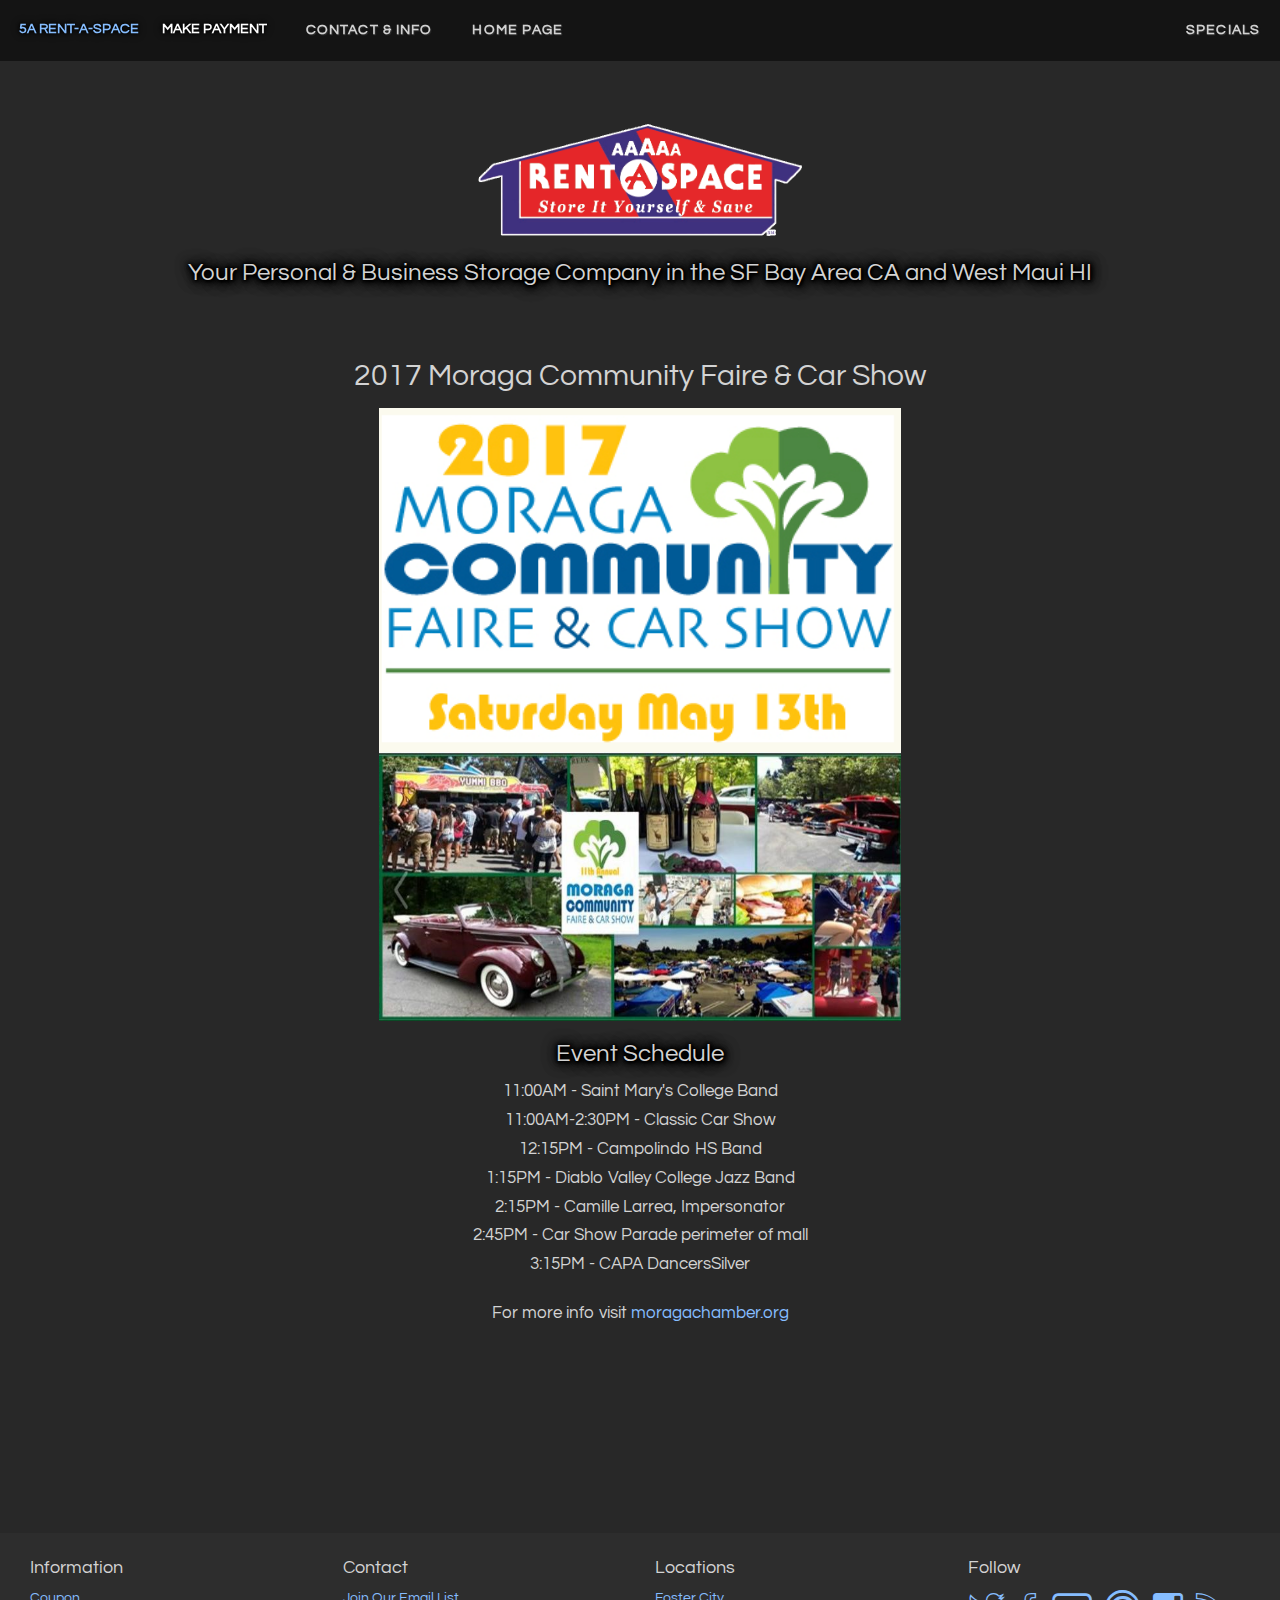
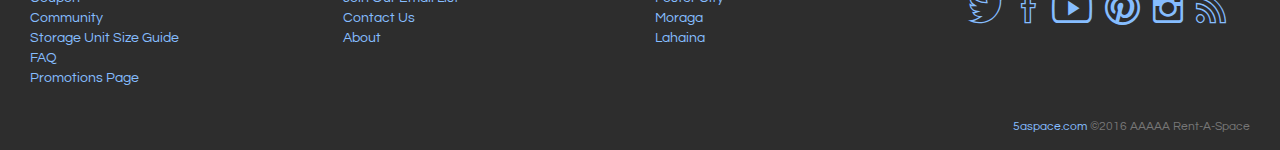
<file: carshow.html>
<!DOCTYPE html>
<html>
  <head>
    <meta charset="utf-8">
    <title>5A Rent-A-Space Self Storage Moraga Car Show</title>
    <meta name="DESCRIPTION" content="5A Rent-A-Space is a well known storage company in Moraga that offers high end storage rental facilities in Orinda, Lafayette and other nearby cities.">
	<meta name="KEYWORDS" content="Storage Rental Lafayette, Storage Facility Lafayette, Storage Company Orinda, Public Storage Orinda, Car Show">
	<meta name="google-site-verification" content="ocNGnnZP3JpmHWPyj6pbI2cDmm80ejwDVeFhVrMP1SE">
	<meta name="p:domain_verify" content="5b68de79ee02fbf4e88bec102902436c">
    <meta name="viewport" content="width=device-width, initial-scale=1.0">
    <meta name="generator" content="Codeply">
    <link rel="stylesheet" href="css/bootstrap.min.css" />
    <link href="css/animate.min.css" rel="stylesheet" />
    <link rel="stylesheet" href="css/ionicons.min.css" />
    <link rel="stylesheet" href="css/styles.css" />
    <link rel="apple-touch-icon" sizes="57x57" href="fav/apple-icon-57x57.png">
<link rel="apple-touch-icon" sizes="60x60" href="fav/apple-icon-60x60.png">
<link rel="apple-touch-icon" sizes="72x72" href="fav/apple-icon-72x72.png">
<link rel="apple-touch-icon" sizes="76x76" href="fav/apple-icon-76x76.png">
<link rel="apple-touch-icon" sizes="114x114" href="fav/apple-icon-114x114.png">
<link rel="apple-touch-icon" sizes="120x120" href="fav/apple-icon-120x120.png">
<link rel="apple-touch-icon" sizes="144x144" href="fav/apple-icon-144x144.png">
<link rel="apple-touch-icon" sizes="152x152" href="fav/apple-icon-152x152.png">
<link rel="apple-touch-icon" sizes="180x180" href="fav/apple-icon-180x180.png">
<link rel="icon" type="image/png" sizes="192x192"  href="fav/android-icon-192x192.png">
<link rel="icon" type="image/png" sizes="32x32" href="fav/favicon-32x32.png">
<link rel="icon" type="image/png" sizes="96x96" href="fav/favicon-96x96.png">
<link rel="icon" type="image/png" sizes="16x16" href="fav/favicon-16x16.png">
<link rel="manifest" href="fav/manifest.json">
<meta name="msapplication-TileColor" content="#ffffff">
<meta name="msapplication-TileImage" content="fav/ms-icon-144x144.png">
<meta name="theme-color" content="#ffffff">
<script>
  (function(i,s,o,g,r,a,m){i['GoogleAnalyticsObject']=r;i[r]=i[r]||function(){
  (i[r].q=i[r].q||[]).push(arguments)},i[r].l=1*new Date();a=s.createElement(o),
  m=s.getElementsByTagName(o)[0];a.async=1;a.src=g;m.parentNode.insertBefore(a,m)
  })(window,document,'script','//www.google-analytics.com/analytics.js','ga');

  ga('create', 'UA-31565668-1', 'auto');
  ga('send', 'pageview');

</script>
  </head>
  <body>
    <nav id="topNav" class="navbar navbar-default navbar-fixed-top">
        <div class="container-fluid">
            <div class="navbar-header">
                <button type="button" class="navbar-toggle collapsed" data-toggle="collapse" data-target="#bs-navbar">
                    <span class="sr-only">Toggle navigation</span>
                    <span class="icon-bar"></span>
                    <span class="icon-bar"></span>
                    <span class="icon-bar"></span>
                </button>
                
                <a class="navbar-brand page-scroll" href="#two">5A Rent-A-Space</a>
				<a class="navbar-brand" href="javascript:ShowPayOnline(2)">Make Payment</a>
            </div>
            <div class="navbar-collapse collapse" id="bs-navbar">
                <ul class="nav navbar-nav">
                    <!--<li>
                        <a class="page-scroll" href="#one">Intro</a>
                    </li>
                    <li>
                        <a class="page-scroll" href="#two">Our Locations</a>
                    </li>
                    <li>
                        <a class="page-scroll" href="#three">Gallery</a>
                    </li>-->
                    <li>
                        <a class="page-scroll" href="#footer">Contact & Info</a>
                    </li>
                </ul>
                <ul class="nav navbar-nav navbar-middle">
                    <li>
                        <a href="index.html">Home Page</a>
                    </li>
                </ul>
                <ul class="nav navbar-nav navbar-right">
                    <!--<li>
                        <a href="javascript:ShowPayOnline(0)">Make A Payment</a>
                    </li>-->
                    <li>
                        <a class="page-scroll" data-toggle="modal" href="#specialModal">Specials</a>
                    </li>
                </ul>
            </div>
        </div>
    </nav>
    <!--<header id="first">
        <div class="header-content">
            <div class="inner">
                <h1 class="cursive">5A Rent-A-Space</h1>
                <h1><img src="img/5alogo1.png" alt="5A Rent-A-Space Logo" name="5a" width="50%" align="absmiddle"></h1>
                <h3>Your Personal & Business Storage Company in the SF Bay Area CA and West Maui HI</h3>
                <hr>
               <a href="#video-background" id="toggleVideo" data-toggle="collapse" class="btn btn-primary btn-xl">Toggle Video</a> &nbsp; 
               <h1><a href="#two" class="btn btn-primary btn-xl page-scroll">Our Locations</a></h1>
            </div>
        </div>
        
        <video autoplay loop class="fillWidth fadeIn wow collapse in" data-wow-delay="0.5s" poster="img/Traffic-blurred2.jpg" id="video-background">
            <source src="img/lahaina.mp4" type="video/mp4">Your browser does not support the video tag. It is suggested that you upgrade your browser.
        </video>
        
    </header>
	-->
    <!-- 
    <section class="bg-primary" id="one">
        <div class="container">
            <div class="row">
                <div class="col-lg-6 col-lg-offset-3 col-md-8 col-md-offset-2 text-center">
                    <h2 class="margin-top-0 text-primary">Test Site By Trav</h2>
                    <br>
                    <p class="text-faded">
                        This responsive site allows for layouts that behave accordingly on different devices.
                    </p>
                    <a href="#two" class="btn btn-default btn-xl page-scroll">Our Locations</a>
                </div>
            </div>
        </div>
    </section>
    -->
    <section id="two">
        <div class="container">
            <div class="row">
                <div class="col-lg-12 text-center">
                    <h1><a href="index.html"><img src="img/5alogo1.png" alt="5A Rent-A-Space Logo" name="5a" width="30%" align="absmiddle"></a></h1>
                <h3>Your Personal & Business Storage Company in the SF Bay Area CA and West Maui HI</h3>
                </div>
            </div>
        </div>
        <!--<div class="container-fluid">
            <div class="row no-gutter">
            
             START Foster City Zone 
            <div class="col-lg-4 col-md-4 text-center">
                    <div class="feature">
                    <a href="#fcsiteModal" class="gallery-box" data-toggle="modal" data-src="img/fc.jpg" title="Click Here For Location Info!">
                    <h2>Foster City, CA</h2> 
 <img src="img/fc.jpg" alt="Foster City, CA" name="5afc" width="75%">
 
                    </a>
                    <div id="openModal" class="modalDialog">
	<div>
		<a href="#close" title="Close" class="close">X</a>
		<h2>5A Foster City, CA</h2>
        <img src="img/fc.jpg" alt="Foster City, CA" name="5afc" width="60%"><p><br></p>
		<p><i class="icon-md ion-ios-telephone-outline"> <a href="tel:1-650-338-0016">(650) 338-0016</a></i></p>
		<p><i class="icon-md ion-ios-email-outline"> <a href="mailto:foster_city@5aspace.com" target="_blank">foster_city@5aspace.com</a></i></p>
        <p><i class="icon-md ion-ios-location-outline"> <a href="http://maps.google.com/maps?q=1221+east%20hillsdale+blvd%2C+foster+city%2C+CA+94404" target="_blank">1221 E. Hillsdale Blvd Foster City, CA 94404</a></i></p>
        <p>
        Office Hours: Mon-Sat 9am-6pm &amp; Sunday Closed
		<br>
        Yard Hours: Mon-Sat 7am-6:45pm &amp; Sunday 9am-5:45pm
        </p>
        <p>
        <br/>
        <a href="#close"><button class="btn btn-primary btn-lg center-block" data-dismiss="modal" aria-hidden="true">Close <i class="ion-android-close"></i></button></a>
        </p>
	</div>
</div>
 
                    <p class="text-muted">
                        <div id="item10"><p class="style137 f-fp f-lp"><strong>
                        <a href="javascript:ShowRentOnline(1)" class="item10"><button class="button">RENT</button></a><br>
                        <a href="javascript:ShowReserveOnline(1)" class="item10"><button class="button">RESERVE</button></a><br>
                        <a href="javascript:ShowPayOnline(1)" class="item10"><button class="button">MAKE A PAYMENT</button></a></strong></p></p>
	</div>
                    </div></a>
                </div>
              END Foster City Zone -->
             
           <!-- START Moraga Zone -->
               				
        <div class="modal-dialog modal-lg">
        
        	<div class="modal-body">
			
        		<h2 style="line-height:1;margin-bottom:0px;text-align:center">2017 Moraga Community Faire & Car Show</h2>
        		<p style="line-height:1;margin-bottom:0px;text-align:center">
                <br/><img src="img/2017carshow.png" alt="Moraga, CA" name="5amoraga" width="60%">
				<img src="img/2017carshow.jpg" alt="Moraga, CA" name="5amoraga" width="60%"></p>
				
        		
				<h3 style="text-align:center">Event Schedule</h3>
				<p style="text-align:center">11:00AM - Saint Mary's College Band</p>
				<p style="text-align:center">11:00AM-2:30PM - Classic Car Show</p>
				<p style="text-align:center">12:15PM - Campolindo HS Band</p>
				<p style="text-align:center">1:15PM  - Diablo Valley College Jazz Band</p>
				<p style="text-align:center">2:15PM  - Camille Larrea, Impersonator</p>
				<p style="text-align:center">2:45PM  - Car Show Parade perimeter of mall</p>
				<p style="text-align:center">3:15PM  - CAPA DancersSilver</p>
							</br>
                       		<p style="text-align:center">For more info visit <a href=http://www.moragachamber.com/index.php?option=com_content&view=article&id=176:community-faire-schedule-of-events&catid=1:info&Itemid=41>moragachamber.org</a></p>
    
        
        </div>
		</div>
		</br></br></br>
    
                <!-- END Moraga Zone -->
                <!-- START Lahaina Zone 
                <div class="col-lg-4 col-md-4 text-center">
                    <div class="feature">
                        <a href="#lasiteModal" class="gallery-box" data-toggle="modal" data-src="img/maui.jpg" title="Click Here For Location Info!">
                        
                        <h2>Lahaina, HI</h2>
                        <img src="img/maui.jpg" alt="Lahaina, HI" name="5amaui" width="75%">
                        </a>
                    <div id="openModal3" class="modalDialog">
	<div>
		<a href="#close" title="Close" class="close">X</a>
		<h2>5A Lahaina, HI</h2>
        <img src="img/maui.jpg" alt="Lahaina, HI" name="5amaui" width="60%"><p><br></p>
		<p><i class="icon-md ion-ios-telephone-outline"> <a href="tel:1-808-745-1616">(808) 745-1616</a></i></p>
		<p><i class="icon-md ion-ios-email-outline"> <a href="mailto:lahaina@5aspace.com" target="_blank">lahaina@5aspace.com</a></i></p>
        <p><i class="icon-md ion-ios-location-outline"> <a href="http://maps.google.com/maps?q=3600+Lower+Honoapiilani+Road%2C+Lahaina%2C+HI+96761" target="_blank">3600 L Honoapiilani Rd Lahaina, HI 96761</a></i></p>
        <p>
        Office Hours: Mon-Sat 9am-6pm &amp; Sunday Closed
		<br>
        Yard Hours: Mon-Sat 7am-6:45pm &amp; Sunday 7am-2:45pm
        </p>
        		<p>
        		    <br/>
        		    <a href="#close"><button class="btn btn-primary btn-lg center-block" data-dismiss="modal" aria-hidden="true">Close <i class="ion-android-close"></i></button></a>
        		</p>
	</div>
</div>
                        
                        <p class="text-muted">
                        <div id="item10"><p class="style137 f-fp f-lp"><strong>
                        <a href="javascript:ShowRentOnline(3)" class="item10"><button class="button">RENT</button></a><br>
                        <a href="javascript:ShowReserveOnline(3)" class="item10"><button class="button">RESERVE</button></a><br>
                        <a href="javascript:ShowPayOnline(3)" class="item10"><button class="button">MAKE A PAYMENT</button></a></strong></p></p>
                    </div>
                </div>
            </div>
             END Lahaina Zone 
        </div>-->
    </section>
    <!--<section id="three" class="no-padding">
        <div class="container-fluid">
            <div class="row no-gutter">
                <div class="col-lg-4 col-sm-6">
                    <a href="#galleryModal" class="gallery-box" data-toggle="modal" data-src="img/fc3.jpg">
                        <img src="img/fc3.jpg" class="img-responsive" alt="5A Rent-A-Space Foster City">
                        <div class="gallery-box-caption">
                            <div class="gallery-box-content">
                                <div>
                                    <i class="icon-lg ion-ios-search"></i>
                                </div>
                            </div>
                        </div>
                    </a>
                </div>
                <div class="col-lg-4 col-sm-6">
                    <a href="#galleryModal" class="gallery-box" data-toggle="modal" data-src="img/mo3.jpg">
                        <img src="img/mo3.jpg" class="img-responsive" alt="5A Rent-A-Space Moraga">
                        <div class="gallery-box-caption">
                            <div class="gallery-box-content">
                                <div>
                                    <i class="icon-lg ion-ios-search"></i>
                                </div>
                            </div>
                        </div>
                    </a>
                </div>
                <div class="col-lg-4 col-sm-6">
                    <a href="#galleryModal" class="gallery-box" data-toggle="modal" data-src="img/maui3.jpg">
                        <img src="img/maui3.jpg" class="img-responsive" alt="5A Rent-A-Space Lahaina">
                        <div class="gallery-box-caption">
                            <div class="gallery-box-content">
                                <div>
                                    <i class="icon-lg ion-ios-search"></i>
                                </div>
                            </div>
                        </div>
                    </a>
                </div>
                <div class="col-lg-4 col-sm-6">
                    <a href="#galleryModal" class="gallery-box" data-toggle="modal" data-src="img/fc2.jpg">
                        <img src="img/fc2.jpg" class="img-responsive" alt="5A Rent-A-Space Foster City">
                        <div class="gallery-box-caption">
                            <div class="gallery-box-content">
                                <div>
                                    <i class="icon-lg ion-ios-search"></i>
                                </div>
                            </div>
                        </div>
                    </a>
                </div>
                <div class="col-lg-4 col-sm-6">
                    <a href="#galleryModal" class="gallery-box" data-toggle="modal" data-src="img/mo2.jpg">
                        <img src="img/mo2.jpg" class="img-responsive" alt="5A Rent-A-Space Moraga">
                        <div class="gallery-box-caption">
                            <div class="gallery-box-content">
                                <div>
                                    <i class="icon-lg ion-ios-search"></i>
                                </div>
                            </div>
                        </div>
                    </a>
                </div>
                <div class="col-lg-4 col-sm-6">
                    <a href="#galleryModal" class="gallery-box" data-toggle="modal" data-src="img/maui2.jpg">
                        <img src="img/maui2.jpg" class="img-responsive" alt="5A Rent-A-Space Lahaina">
                        <div class="gallery-box-caption">
                            <div class="gallery-box-content">
                                <div>
                                    <i class="icon-lg ion-ios-search"></i>
                                </div>
                            </div>
                        </div>
                    </a>
                </div>
            </div>
        </div>
    </section> -->
    
   <!-- <section id="last">
        <div class="container">
            <div class="row">
                <div class="col-lg-8 col-lg-offset-2 text-center">
                    <h2 class="margin-top-0 wow fadeIn">Get in Touch</h2>
                    <hr class="primary">
                    <p>We love feedback. Fill out the form below and we'll get back to you as soon as possible.</p>
                </div>
                <div class="col-lg-10 col-lg-offset-1 text-center">
                    <form class="contact-form row">
                        <div class="col-md-4">
                            <label></label>
                            <input type="text" class="form-control" placeholder="Name">
                        </div>
                        <div class="col-md-4">
                            <label></label>
                            <input type="text" class="form-control" placeholder="Email">
                        </div>
                        <div class="col-md-4">
                            <label></label>
                            <input type="text" class="form-control" placeholder="Phone">
                        </div>
                        <div class="col-md-12">
                            <label></label>
                            <textarea class="form-control" rows="9" placeholder="Your message here.."></textarea>
                        </div>
                        <div class="col-md-4 col-md-offset-4">
                            <label></label>
                            <button type="button" data-toggle="modal" data-target="#alertModal" class="btn btn-primary btn-block btn-lg">Send <i class="ion-android-arrow-forward"></i></button>
                        </div>
                    </form>
                </div>
            </div>
        </div>
    </section> -->
    <footer id="footer">
        <div class="container-fluid">
            <div class="row">
                <div class="col-xs-6 col-sm-3 column">
                    <h4>Information</h4>
                    <ul class="list-unstyled">
                        <li><a class="page-scroll" data-toggle="modal" href="#couponModal">Coupon</a></li>
                        <li><a class="page-scroll" data-toggle="modal" href="#communityModal">Community</a></li>
                        <li><a class="page-scroll" data-toggle="modal" href="#sizeModal" target="_blank" title="Storage Unit Sizes">Storage Unit Size Guide</a></li>
						<li><a href="faq.html"> FAQ </a></li>
						<li><a href="promotions.html">Promotions Page</a></li>
                    </ul>
                </div>
                <div class="col-xs-6 col-sm-3 column">
                    <h4>Contact</h4>
                    <ul class="list-unstyled">
                        <li><a class="page-scroll" data-toggle="modal" href="#emailModal">Join Our Email List</a></li>
                        <li><a class="page-scroll" data-toggle="modal" href="#contactModal">Contact Us</a></li>
                        <li><a class="page-scroll" data-toggle="modal" href="#aboutModal">About</a></li>
                    </ul>
                </div>
                <div class="col-xs-12 col-sm-3 column">
                   <h4>Locations</h4>
                    <ul class="list-unstyled">
                        <li><a href="fostercity.html" title="5A Rent-A-Space Foster City">Foster City</a></li>
                        <li><a href="moraga.html" title="5A Rent-A-Space Moraga">Moraga</a></li>
                        <li><a href="lahaina.html" title="5A Rent-A-Space Lahaina">Lahaina</a></li>
                    </ul>
					<!--<form>
                        <div class="form-group">
                          <input type="text" class="form-control" title="No spam, we promise!" placeholder="Tell us your email">
                        </div>
                        <div class="form-group">
                          <button class="btn btn-primary" data-toggle="modal" data-target="#alertModal" type="button">Subscribe for updates</button>
                        </div>
                    </form>-->
                </div>
                <div class="col-xs-12 col-sm-3">
                    <h4>Follow</h4>
                    <ul class="list-inline">
                      <li><a rel="nofollow" href="https://twitter.com/5ASpace" title="Twitter" target="_blank"><i class="icon-lg ion-social-twitter-outline smaller"></i></a>&nbsp;</li>
                      <li><a rel="nofollow" href="https://www.facebook.com/5ASpace/" title="Facebook" target="_blank"><i class="icon-lg ion-social-facebook-outline smaller"></i></a>&nbsp;</li>
                      <li><a rel="nofollow" href="https://www.youtube.com/channel/UCRgAp3PUa5L1HQUNl4IOF5w/videos?shelf_id=0&view=0&sort=dd" title="YouTube" target="_blank"><i class="icon-lg ion-social-youtube-outline smaller"></i></a></li>
                      <li><a rel="nofollow" href="https://www.pinterest.com/5aspace/" title="Pinterest" target="_blank"><i class="icon-lg ion-social-pinterest-outline smaller"></i></a></li>
                      <li><a rel="nofollow" href="https://www.instagram.com/5aspace/" title="Instagram" target="_blank"><i class="icon-lg ion-social-instagram-outline smaller"></i></a></li>
                      <li><a rel="nofollow" href="http://blog.5aspace.com/" title="Blog" target="_blank"><i class="icon-lg ion-social-rss-outline smaller"></i></a></li>
                    </ul>
                </div>
            </div>
            <br/>
            <span class="pull-right text-muted small"><a href="http://5aspace.com">5aspace.com</a> ©2016 AAAAA Rent-A-Space</span>
        </div>
    </footer>
    <div id="galleryModal" class="modal fade" tabindex="-1" role="dialog" aria-hidden="true">
        <div class="modal-dialog modal-lg">
        <div class="modal-content">
        	<div class="modal-body">
        		<img src="img/text.png" id="galleryImage" class="img-responsive" />
        		<p>
        		    <br/>
        		    <button class="btn btn-primary btn-lg center-block" data-dismiss="modal" aria-hidden="true">Close <i class="ion-android-close"></i></button>
        		</p>
        	</div>
        </div>
        </div>
    </div>
    <div id="aboutModal" class="modal fade" tabindex="-1" role="dialog" aria-hidden="true">
        <div class="modal-dialog">
        <div class="modal-content">
        	<div class="modal-body">
        		<h2 class="text-center">AAAAA Rent-A-Space</h2>
        		<h5 class="text-center">
        		    5A Rent-A-Space has two California storage facilities in the San Francisco Bay Area and one facility in the Hawaiian Islands.
        		</h5>
        		<p class="text-justify">
        		    At 5A Rent-A-Space each one of our customers is very important to us.

Our storage facilities, staff and infrastructure all exist to serve our customers. Our success lies in our extensive knowledge of the storage industry and our ability to serve our customers better than our competitors.

We have been in the storage business for over 45 years and one of the key factors for our longevity is the trust our customers have in us.

Our integrity is irreplaceable and ever present in our minds. With that in mind, we strive to continue making good business and customer service decisions and to stand behind them.
        		</p>
        		<!--<p class="text-center"><a href="http://5aspace.com">See the old site at 5aspace.com</a></p>-->
        		<p><br/>
        		<button class="btn btn-primary btn-lg center-block" data-dismiss="modal" aria-hidden="true">CLOSE </button></p>
        	</div>
        </div>
        </div>
    </div>
    <div id="alertModal" class="modal fade" tabindex="-1" role="dialog" aria-hidden="true">
        <div class="modal-dialog modal-sm">
        <div class="modal-content">
        	<div class="modal-body">
        		<h2 class="text-center">Nice Job!</h2>
        		<p class="text-center">You clicked the button, but it doesn't actually go anywhere because this is only a demo but this feature is coming soon!</p>
        		<!--<p class="text-center"><a href="http://5aspace.com">Compare with the old site at 5aspace.com</a></p>-->
        		<p><br/>
        		<button class="btn btn-primary btn-lg center-block" data-dismiss="modal" aria-hidden="true">CLOSE <i class="ion-android-close"></i></button>
                </p>
        	</div>
        </div>
        </div>
    </div>
    <!-- Specials Pop -->
    <div id="specialModal" class="modal fade" tabindex="-1" role="dialog" aria-hidden="true">
        <div class="modal-dialog modal-lg">
        <div class="modal-content">
        	<div class="modal-body">
        		<h2 class="text-center">Current Specials!</h2>
        		<p class="text-center">
                <br/><img src="img/special.jpg" alt="Special Offers" name="5amaui" width="60%"></p>
        		<p><br/>
        		<button class="btn btn-primary btn-lg center-block" data-dismiss="modal" aria-hidden="true">CLOSE <i class="ion-android-close"></i></button>
                </p>
        	</div>
        </div>
        </div>
    </div>
 <!-- Size Pop -->
    <div id="sizeModal" class="modal fade" tabindex="-1" role="dialog" aria-hidden="true">
        <div class="modal-dialog modal-lg">
        <div class="modal-content">
        	<div class="modal-body">
        		<h1 class="text-center">Storage Unit Size Guide</h1>
        		<p class="text-center">
                <br/><img src="img/size.jpg" alt="Storage Unit Size Guide" name="sizeguide" width="80%"></p>
        		<p><br/>
        		<button class="btn btn-primary btn-lg center-block"><a href="calculator.html"><i class="ion-calculator"></i> In-Depth Size Calculator</a></button>
				<br/>
				<button class="btn btn-primary btn-lg center-block" data-dismiss="modal" aria-hidden="true">CLOSE <i class="ion-android-close"></i></button>
                </p>
        	</div>
        </div>
        </div>
    </div>
        <!-- FC Sites Pop -->
    <div id="fcsiteModal" class="modal fade" tabindex="-1" role="dialog" aria-hidden="true">
        <div class="modal-dialog modal-lg">
        <div class="modal-content">
         	<div class="modal-body">
        		<h2 style="line-height:1;margin-bottom:0px;text-align:center">5A Foster City, San Mateo, CA</h2>
        		<p style="line-height:1;margin-bottom:0px;text-align:center">
                <br/><img src="img/fc.jpg" alt="Foster City, CA" name="5afostercity" width="60%"></p>
        		<br/>
               <p style="line-height:1.5;margin-bottom:1px;text-align:center !important;"><i class="icon-md ion-ios-telephone-outline"> <a href="tel:1-650-338-0013">(650) 338-0013</a></i></p>
		<p style="line-height:1.5;margin-bottom:1px;text-align:center !important;"><i class="icon-md ion-ios-email-outline"> <a href="mailto:foster_city@5aspace.com" target="_blank">foster_city@5aspace.com</a></i></p>
        <p style="line-height:1.5;margin-bottom:10px;text-align:center !important;"><i class="icon-md ion-ios-location-outline"> <a href="https://www.google.com/maps?q=1221+east+hillsdale+blvd,+foster+city,+CA+94404" target="_blank">1221 E Hillsdale Blvd Foster City, CA 94404</a></i></p>
        <p style="font-size:16px;line-height:1;margin-bottom:0px;text-align:center !important;">
        Office Hours: Mon-Sat 9am-6pm &amp; Sunday Closed
		<br>
        Yard Hours: Mon-Sat 7am-6:45pm &amp; Sunday 7am-2:45pm
        </p>
		<p style="font-size:16px;line-height:1;margin-bottom:10px;text-align:center !important;"><br/>
        Serving Foster City, San Mateo, Menlo Park, Palo Alto & cities across San Mateo County, California.
        </p>
        <p><br/>
        		<button class="btn btn-primary btn-lg center-block" data-dismiss="modal" aria-hidden="true">CLOSE <i class="ion-android-close"></i></button>
                </p>
        	</div>
        </div>
        </div>
    </div>
    <!-- MO Sites Pop -->
    <div id="mositeModal" class="modal fade" tabindex="-1" role="dialog" aria-hidden="true">
        <div class="modal-dialog modal-lg">
        <div class="modal-content">
        	<div class="modal-body">
        		<h2 style="line-height:1;margin-bottom:0px;text-align:center">5A Moraga, Lamorinda, CA</h2>
        		<p style="line-height:1;margin-bottom:0px;text-align:center">
                <br/><img src="img/mo.jpg" alt="Moraga, CA" name="5amoraga" width="60%"></p>
        		<br/>
		<p style="line-height:1.5;margin-bottom:1px;text-align:center !important;"><i class="icon-md ion-ios-telephone-outline"> <a href="tel:1-925-643-2024">(925) 643-2024</a></i></p>
		<p style="line-height:1.5;margin-bottom:1px;text-align:center !important;"><i class="icon-md ion-ios-email-outline"> <a href="mailto:moraga@5aspace.com" target="_blank">moraga@5aspace.com</a></i></p>
        <p style="line-height:1.5;margin-bottom:10px;text-align:center !important;"><i class="icon-md ion-ios-location-outline"> <a href="http://maps.google.com/maps?q=455+moraga+Road%2C+moraga%2C+CA+94556" target="_blank">455 Moraga Rd Ste F Moraga, CA 94556</a></i></p>
        <p style="font-size:16px;line-height:1;margin-bottom:0px;text-align:center !important;">
        Office Hours: Mon-Sat 9am-6pm &amp; Sunday Closed
		<br>
        Yard Hours: Mon-Sat 7am-6:45pm Sunday &amp; 9am-5:45pm
        </p>
		<p style="font-size:16px;line-height:1;margin-bottom:10px;text-align:center !important;"><br/>
        Serving Lafayette, Orinda, Moraga & cities across Contra Costa County, California.
        </p>
		<a href="#retailmoModal" data-toggle="modal"><h4 style="line-height:1;margin-bottom:0px;text-align:center">Retail Store Coupons!</h4></a>
        <p><br/>
        		<button class="btn btn-primary btn-lg center-block" data-dismiss="modal" aria-hidden="true">CLOSE <i class="ion-android-close"></i></button>
                </p>
        	</div>
        </div>
        </div>
    </div>
    <!-- LA Sites Pop -->
    <div id="lasiteModal" class="modal fade" tabindex="-1" role="dialog" aria-hidden="true">
        <div class="modal-dialog modal-lg">
        <div class="modal-content">
        	<div class="modal-body">
        		<h2 style="line-height:1;margin-bottom:0px;text-align:center">5A Lahaina, Kaanapali, Napili and West Maui, HI</h2>
        		<p style="line-height:1;margin-bottom:0px;text-align:center !important;">
                <br/><img src="img/maui.jpg" alt="Lahaina, HI" name="5amaui" width="60%"></p>
        		<br/>
                <p style="line-height:1.5;margin-bottom:1px;text-align:center !important;"><i class="icon-md ion-ios-telephone-outline"> <a href="tel:1-808-745-1616">(808) 745-1616</a></i></p>
		<p style="line-height:1.5;margin-bottom:1px;text-align:center !important;"><i class="icon-md ion-ios-email-outline"> <a href="mailto:lahaina@5aspace.com" target="_blank">lahaina@5aspace.com</a></i></p>
        <p style="line-height:1.5;margin-bottom:10px;text-align:center !important;"><i class="icon-md ion-ios-location-outline"> <a href="http://maps.google.com/maps?q=3600+Lower+Honoapiilani+Road%2C+Lahaina%2C+HI+96761" target="_blank">3600 L Honoapiilani Rd Lahaina, HI 96761</a></i></p>
        <p style="font-size:16px;line-height:1;margin-bottom:10px;text-align:center !important;">
        Office Hours: Mon-Sat 9am-6pm &amp; Sunday Closed
		<br>
        Yard Hours: Mon-Sat 7am-6:45pm &amp; Sunday 7am-2:45pm
        </p>
		<p style="font-size:16px;line-height:1;margin-bottom:10px;text-align:center !important;">
        We focus on caring for our Aina', our customers and our community. <br/> Serving Lahaina, Kaanapali, Napili-Honokowai, Kapalua & cities across West Maui, Hawaii.
        </p>
        <a href="#retailModal" data-toggle="modal"><h4 style="line-height:1;margin-bottom:0px;text-align:center">Retail Store Coupons!</h4></a>
        
        <p><br/>
        		<button class="btn btn-primary btn-lg center-block" data-dismiss="modal" aria-hidden="true">CLOSE <i class="ion-android-close"></i></button>
                </p>
        	</div>
        </div>
        </div>
    </div>
    <!-- Community Pop -->
    <div id="communityModal" class="modal fade" tabindex="-1" role="dialog" aria-hidden="true">
        <div class="modal-dialog modal-lg">
        <div class="modal-content">
        	<div class="modal-body">
            
        		<h1 class="text-center">Community Links</h1>
                       		<hr class="primary">
                <div class="col-lg-4 col-md-4 text-center"><h1 style="line-height:1;margin-top:0px;text-align:center"><a href="http://www.fostercity.org" target="_blank" rel="nofollow">Foster City</a></h1>
		<p><a href="http://fostercity.org/Services/safety/fire/index.cfm" target="_blank" rel="nofollow">Foster City Cert</a></p>
		<p><a href="http://www.co.sanmateo.ca.us" target="_blank" rel="nofollow">San Mateo County</a></p>
		<p><a href="http://www.smccd.net" target="_blank" rel="nofollow">Community College</a></p>
		<p><a href="http://www.fostercitychamber.com" target="_blank" rel="nofollow">Foster City Chamber</a></p>
		
		<p><a href="http://www.peninsulaMusicalArts.org" target="_blank" rel="nofollow">Symphony And The Arts</a></p>
		<p><a href="http://www.hillbarntheatre.org" target="_blank" rel="nofollow">Hillbarn Theater</a></p>
		<p><a href="http://www.fostercityrotary.org" rel="nofollow" target="_blank">Foster City Rotary</a></p>
		<p><a href="http://www.commute.org" target="_blank" rel="nofollow">Free Shuttle Bus</a></p>
		<p><a href="http://www.smcl.org/en/content/foster-city/" target="_blank" rel="nofollow">Foster City Library</a></p>
		<p><a href="http://www.fchistorysocy.homestead.com" target="_blank" rel="nofollow">Foster City Historical Society</a></p>
		<p><a href="http://www.fostercity.org/services/recreation/" target="_blank" rel="nofollow">Foster City Parks &amp; Recreation</a></p>
		<p><a href="http://www.pjcc.org" target="_blank" rel="nofollow">Peninsula Jewish Community Center</a></p>
		<p class="f-lp"><a href="http://www.topflight-movers.com" target="_blank" rel="nofollow">Topflight Movers</a></p>
	</div>
	<div class="col-lg-4 col-md-4 text-center"><h1 style="line-height:1;margin-top:0px;text-align:center"><a href="http://www.visitlahaina.com" target="_blank" rel="nofollow">Lahaina</h1></a>
		<p><a href="http://www.maui.net" target="_blank" rel="nofollow">www.maui.net</a></p>
		<p><a href="http://www.mauichamber.com" target="_blank" rel="nofollow">Lahaina Chamber Of Commerce</a></p>
		<p><a href="http://WWW.oldlahainaluau.com" target="_blank" rel="nofollow">Maui Things To Do</a></p>
		<p><a href="http://www.wikipedia.org/wiki/Lahaina/" target="_blank" rel="nofollow">Lahaina History &amp; Information</a></p>
		<p><a href="http://www.maui.hawaii.edu" target="_blank" rel="nofollow">Community College</a></p>
		<p><a href="http://www.mauioceancenter.com" target="_blank" rel="nofollow">Maui Ocean Center</a></p>
		<p><a href="http://www.omaui.com" target="_blank" rel="nofollow">Best Surf Updates</a></p>
		<p><a href="http://www.fishmaui.com" target="_blank" rel="nofollow">Fishing Maui</a></p>
		<p><a href="http://www.whalersvillage.com" target="_blank" rel="nofollow">Whaler's Village</a></p>
		<p><a href="http://www.mauifilmfestival.com/mffw_index.php" target="_blank" rel="nofollow">Maui Film Festival</a></p>
		<p><a href="http://www.mauifridays.com/lahaina/" target="_blank" rel="nofollow">Maui 2nd Friday Lahaina</a></p>
		<p class="f-lp"><a href="http://www.rotaryclublahaina.org" target="_blank" rel="nofollow">Lahaina Rotary Club</a></p>
        
	</div>
	<div class="col-lg-4 col-md-4 text-center"><h1 style="line-height:1;margin-top:0px;text-align:center"><a href="http://www.moraga.ca.us" target="_blank">Moraga</a></h1>
		<p><a href="http://www.moragachamber.org" target="_blank" rel="nofollow">Moraga Chamber Of Commerce</a></p>
		<p><a href="http://www.shopmoragafirst.com" target="_blank" rel="nofollow">Shop Moraga First</a></p>
		<p><a href="http://www.stmarys-ca.edu" target="_blank" rel="nofollow">Saint Mary's College</a></p>
		<p><a href="http://www.co.contra-costa.ca.us" target="_blank" rel="nofollow">Contra Costa County</a></p>
		<p><a href="http://www.lamorindacert.org" target="_blank" rel="nofollow">Cert - Lamorinda Area</a></p>
		<p><a href="http://www.facebook.com/pages/Moraga-Lions-Club/115105611880918/" target="_blank" rel="nofollow">Moraga Lions Club</a></p>
		<p><a href="http://www.lamorindaweekly.com" target="_blank" rel="nofollow">Moraga Local Newspaper</a></p>
		<p><a href="http://www.lamorindaweb.com" target="_blank" rel="nofollow">Lamorinda Web</a></p>
		<p><a href="http://www.moragahistory.org" target="_blank" rel="nofollow">Moraga Historical Society</a></p>
		<p><a href="http://www.mofd.org" target="_blank" rel="nofollow">Moraga-Orinda Fire Dept.</a></p>
		<p><a href="http://www.moragacitizensnetwork.org" target="_blank" rel="nofollow">Moraga Citizens Network</a></p>
		<p><a href="http://www.sustainablemoraga.org" target="_blank" rel="nofollow">Sustainable Moraga</a></p>
		<p><a href="http://www.moragajuniors.org" target="_blank" rel="nofollow">Moraga Junior Women's Club</a></p>
		<p><a href="http://www.moragamovers.org" target="_blank" rel="nofollow">Moraga Senior Citizens</a></p>
		<p class="f-lp"><a href="http://www.moragahacienda.com" target="_blank" rel="nofollow">Hacienda De Los Flores</a></p>
        
	</div>
    </div>
                <p>
        		<br/>
        		<button class="btn btn-primary btn-lg center-block" data-dismiss="modal" aria-hidden="true">CLOSE <i class="ion-android-close"></i></button>
                </p>
        	</div>
        </div>
        </div>
    
    <!-- Merch Coupon Pop -->
     <div id="couponModal" class="modal fade" tabindex="-1" role="dialog" aria-hidden="true">
        <div class="modal-dialog modal-lg">
        <div class="modal-content">
        	<div class="modal-body">
        		<h2 class="text-center">Current Specials!</h2>
        		<p class="text-center">
                <br/><img src="img/coupon.jpg" alt="Special Offer Coupon" name="5amaui" width="60%">
                </p>
        		<p><br/>
                
        		<button class="btn btn-primary btn-lg center-block" data-dismiss="modal" aria-hidden="true">CLOSE <i class="ion-android-close"></i></button>
                </p>
        	</div>
        </div>
        </div>
    </div>
    <!-- Retail Coupon Pop -->
     <div id="retailModal" class="modal fade" tabindex="-1" role="dialog" aria-hidden="true">
        <div class="modal-dialog modal-lg">
        <div class="modal-content">
        	<div class="modal-body">
        		<h2 class="text-center">Lahaina Retail Coupons</h2>
        		<p class="text-center">
                <br/>
                <a href="img/lahainaretailcoups.jpg" target="_blank">
                <img src="img/lahainaretailcoups.jpg" alt="Lahaina Retail Coupons" name="5amaui" width="60%"></a>
                </p>
        		<p><br/>
                
        		<button class="btn btn-primary btn-lg center-block" data-dismiss="modal" aria-hidden="true">CLOSE <i class="ion-android-close"></i></button>
                </p>
        	</div>
        </div>
        </div>
    </div>
	<!-- Retail MO Coupon Pop -->
     <div id="retailmoModal" class="modal fade" tabindex="-1" role="dialog" aria-hidden="true">
        <div class="modal-dialog modal-lg">
        <div class="modal-content">
        	<div class="modal-body">
        		<h2 class="text-center">Moraga Retail Coupons</h2>
        		<p class="text-center">
                <br/>
                <a href="img/moretailcoups.jpg" target="_blank">
                <img src="img/moretailcoups.jpg" alt="Moraga Retail Coupons" name="5amoraga" width="60%"></a>
                </p>
        		<p><br/>
                
        		<button class="btn btn-primary btn-lg center-block" data-dismiss="modal" aria-hidden="true">CLOSE <i class="ion-android-close"></i></button>
                </p>
        	</div>
        </div>
        </div>
    </div>
    <!-- Constant Contact Form -->
     <div id="emailModal" class="modal fade" tabindex="-1" role="dialog" aria-hidden="true">
        <div class="modal-dialog modal-lg">
        <div class="modal-content">
        	<div class="modal-body">
        		<h2 class="text-center">Join Our Email List</h2>
        		<p class="text-center">
               <!--Begin CTCT Sign-Up Form-->
<!-- EFD 1.0.0 [Thu Mar 24 18:23:39 EDT 2016] -->
<link rel='stylesheet' type='text/css' href='https://static.ctctcdn.com/h/contacts-embedded-signup-assets/1.0.2/css/signup-form.css'>
<div class="ctct-embed-signup" style="font: 16px Helvetica Neue, Arial, sans-serif; font: 1rem Helvetica Neue, Arial, sans-serif; line-height: 1.5; -webkit-font-smoothing: antialiased;">
   <div style="color:#5b5b5b; background-color:#e8e8e8; border-radius:5px;">
       <span id="success_message" style="display:none;">
           <div style="text-align:center;">Thanks for signing up!</div>
       </span>
       <form data-id="embedded_signup:form" class="ctct-custom-form Form" name="embedded_signup" method="POST" action="https://visitor2.constantcontact.com/api/signup">
           <h2 style="margin:0;">Sign up to find out when we're having events!</h2>
           <p>Sign up to get event news, giveaways and updates delivered to your inbox.</p>
           <!-- The following code must be included to ensure your sign-up form works properly. -->
           <input data-id="ca:input" type="hidden" name="ca" value="7ef583de-bd2b-43da-9a4e-543891afcfeb">
           <input data-id="source:input" type="hidden" name="source" value="EFD">
           <input data-id="required:input" type="hidden" name="required" value="list,email">
           <input data-id="url:input" type="hidden" name="url" value="">
           <p data-id="Email Address:p" ><label data-id="Email Address:label" data-name="email" class="ctct-form-required">Email Address</label> <input data-id="Email Address:input" type="text" name="email" value="" maxlength="80"></p>
           <p data-id="First Name:p" ><label data-id="First Name:label" data-name="first_name">First Name</label> <input data-id="First Name:input" type="text" name="first_name" value="" maxlength="50"></p>
                      <p data-id="Lists:p" ><label data-id="Lists:label" data-name="list" class="ctct-form-required">Email Lists</label><div><input data-id="Lists:input" type="checkbox" name="list_0" value="15"><span data-id="Lists:span">FOSTER CITY Customer List</span></div><div><input data-id="Lists:input" type="checkbox" name="list_1" value="3"><span data-id="Lists:span">Foster City, CA</span></div><div><input data-id="Lists:input" type="checkbox" name="list_2" value="14"><span data-id="Lists:span">LAHAINA Customer List</span></div><div><input data-id="Lists:input" type="checkbox" name="list_3" value="5"><span data-id="Lists:span">Lahaina, Maui, Hawaii</span></div><div><input data-id="Lists:input" type="checkbox" name="list_4" value="13"><span data-id="Lists:span">MORAGA Customer List</span></div><div><input data-id="Lists:input" type="checkbox" name="list_5" value="8"><span data-id="Lists:span">Moraga, CA</span></div></p>
           <button type="submit" class="Button ctct-button Button--block Button-secondary" data-enabled="enabled">Sign Up</button>
       	<div><p class="ctct-form-footer">By submitting this form, you are granting: 5A Rent-A-Space, http://www.5aspace.com permission to email you. You may unsubscribe via the link found at the bottom of every email.  (See our <a href="http://www.constantcontact.com/legal/privacy-statement" target="_blank">Email Privacy Policy</a> for details.) Emails are serviced by Constant Contact.</p></div>
       </form>
   </div>
</div>
<script type='text/javascript'>
   var localizedErrMap = {};
   localizedErrMap['required'] = 		'This field is required.';
   localizedErrMap['ca'] = 			'An unexpected error occurred while attempting to send email.';
   localizedErrMap['email'] = 			'Please enter your email address in name@email.com format.';
   localizedErrMap['birthday'] = 		'Please enter birthday in MM/DD format.';
   localizedErrMap['anniversary'] = 	'Please enter anniversary in MM/DD/YYYY format.';
   localizedErrMap['custom_date'] = 	'Please enter this date in MM/DD/YYYY format.';
   localizedErrMap['list'] = 			'Please select at least one email list.';
   localizedErrMap['generic'] = 		'This field is invalid.';
   localizedErrMap['shared'] = 		'Sorry, we could not complete your sign-up. Please contact us to resolve this.';
   localizedErrMap['state_mismatch'] = 'Mismatched State/Province and Country.';
   localizedErrMap['state_province'] = 'Select a state/province';
   localizedErrMap['selectcountry'] = 	'Select a country';
   var postURL = 'https://visitor2.constantcontact.com/api/signup';
</script>
<script type='text/javascript' src='https://static.ctctcdn.com/h/contacts-embedded-signup-assets/1.0.2/js/signup-form.js'></script>
<!--End CTCT Sign-Up Form-->
               </p>
        		<p><br/>
                
        		<button class="btn btn-primary btn-lg center-block" data-dismiss="modal" aria-hidden="true">CLOSE <i class="ion-android-close"></i></button>
        	</p>
            </div>
        </div>
        </div>
    </div>
      <!-- Contact Us -->
    <div id="contactModal" class="modal fade" tabindex="-1" role="dialog" aria-hidden="true">
        <div class="modal-dialog modal-lg">
        <div class="modal-content">
        	<div class="modal-body text-center">
        		<h2>5A Foster City, CA</h2>
        <img src="img/fc.jpg" alt="Foster City, CA" name="5afc" width="50%">
		<p><i class="icon-md1 ion-ios-telephone-outline"> <a href="tel:1-650-338-0016">(650) 338-0016</a></i></p>
		<p><i class="icon-md1 ion-ios-email-outline"> <a href="mailto:foster_city@5aspace.com" target="_blank">foster_city@5aspace.com</a></i></p>
        <p><i class="icon-md1 ion-ios-location-outline"> <a href="http://maps.google.com/maps?q=1221+east%20hillsdale+blvd%2C+foster+city%2C+CA+94404" target="_blank">1221 E. Hillsdale Blvd Foster City, CA 94404</a></i></p>
<h2>5A Moraga, CA</h2>
        <img src="img/mo.jpg" alt="Moraga, CA" name="5amo" width="50%">
		<p><i class="icon-md1 ion-ios-telephone-outline"> <a href="tel:1-925-643-2024">(925) 643-2024</a></i></p>
		<p><i class="icon-md1 ion-ios-email-outline"> <a href="mailto:moraga@5aspace.com" target="_blank">moraga@5aspace.com</a></i></p>
        <p><i class="icon-md1 ion-ios-location-outline"> <a href="http://maps.google.com/maps?q=455+moraga+Road%2C+moraga%2C+CA+94556" target="_blank">455 Moraga Rd Ste F Moraga, CA 94556</a></i></p>
<h2>5A Lahaina, HI</h2>
        <img src="img/maui.jpg" alt="Lahaina, HI" name="5amaui" width="50%">
		<p><i class="icon-md1 ion-ios-telephone-outline"> <a href="tel:1-808-745-1616">(808) 745-1616</a></i></p>
		<p><i class="icon-md1 ion-ios-email-outline"> <a href="mailto:lahaina@5aspace.com" target="_blank">lahaina@5aspace.com</a></i></p>
        <p><i class="icon-md1 ion-ios-location-outline"> <a href="http://maps.google.com/maps?q=3600+Lower+Honoapiilani+Road%2C+Lahaina%2C+HI+96761" target="_blank">3600 L Honoapiilani Rd Lahaina, HI 96761</a></i></p>
<h2>5A Corporate Office</h2>
        <img src="img/5alogo1.png" alt="5A Corporate Office" name="5aoffice" width="50%">
		<p><i class="icon-md1 ion-ios-telephone-outline"> <a href="tel:1-808-745-1616">(800) 527-7223</a></i></p>
		
        		<p><br/>
                
        		<button class="btn btn-primary btn-lg center-block" data-dismiss="modal" aria-hidden="true">CLOSE <i class="ion-android-close"></i></button>
                </p>
        	</div>
        </div>
        </div>
    </div>    
    <!--scripts loaded here from cdn for performance -->
    <script src="js/jquery.min.js"></script>
    <script src="js/bootstrap.min.js"></script>
    <script src="js/jquery.easing.min.js"></script>
    <script src="js/wow.js"></script>
    <script src="js/scripts.js"></script>
    <script type="text/javascript" language="javascript">

// Rent Online
      function ShowRentOnline(id)
      {
          var strUrl = "https://www.e-storageonline.com/5ASelfStorage/Contents/AllLocations.aspx?ReqPage=RENT&LocId=" + id;
          var x_left = (screen.width)/2 - 450;
          var y_top = (screen.height)/2 - 340;
          var WinOpen = window.open(strUrl,"eStorageOnline","width=850px, height=650px, left=" + x_left + ", top=" + y_top + ", help=no, location=no, directories=no, resizable=no, status=no, scrollbars=yes, toolbar=no, menubar=no");
      }

// Reserve A Unit
      function ShowReserveOnline(id)
      {
          var strUrl = "https://www.e-storageonline.com/5ASelfStorage/Contents/AllLocations.aspx?ReqPage=RESV&LocId=" + id;
          var x_left = (screen.width)/2 - 450;
          var y_top = (screen.height)/2 - 340;
          var WinOpen = window.open(strUrl,"eStorageOnline","width=850px, height=650px, left=" + x_left + ", top=" + y_top + ", help=no, location=no, directories=no, resizable=no, status=no, scrollbars=yes, toolbar=no, menubar=no");
     }

// Make Payment
      function ShowPayOnline(id)
      {
          var strUrl = "https://www.e-storageonline.com/5ASelfStorage/PayOnline/Login.aspx?LocId=" + id;
          var x_left = (screen.width) / 2 - 450;
          var y_top = (screen.height) / 2 - 340;
          var WinOpen = window.open(strUrl, "newwin", "width=850px, height=650px, left=" + x_left + ", top=" + y_top + ", help=no, location=no, directories=no, resizable=no, status=no, scrollbars=yes, toolbar=no, menubar=no");
      }
</script>
  </body>
</html>
</file>
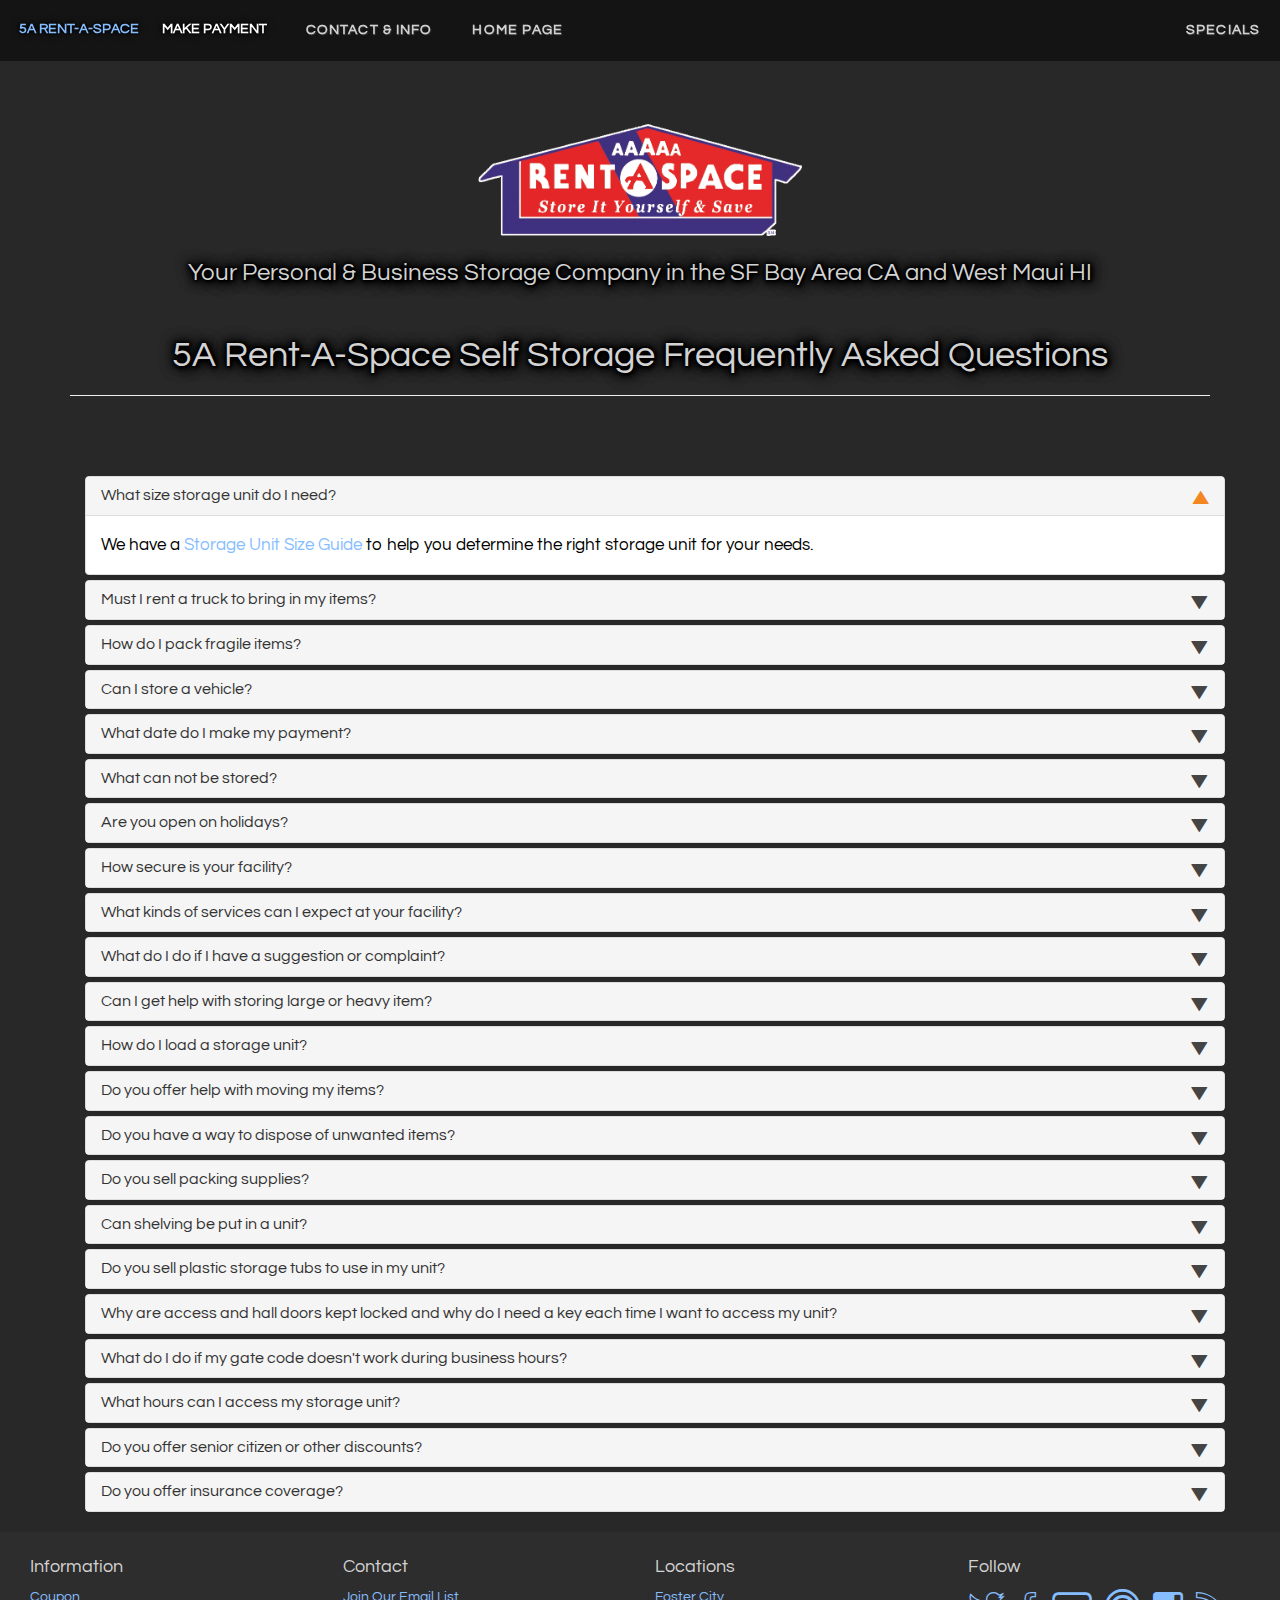
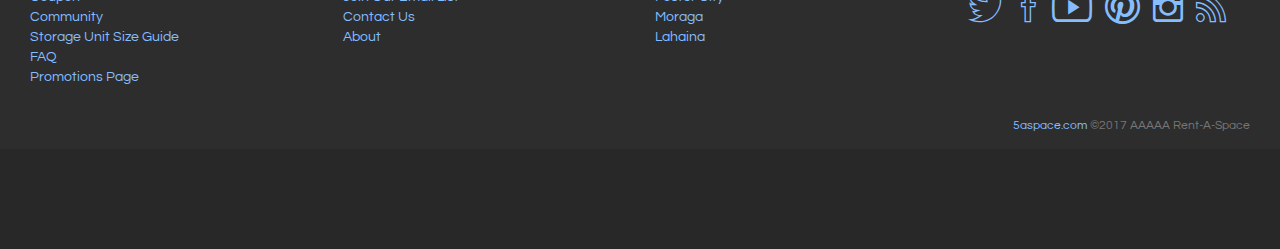
<file: faq.html>
<!DOCTYPE html>
<html>
  <head>
    <meta charset="utf-8">
    <title>Frequently Asked Questions | 5A Rent-A-Space</title>
   <meta name="description" content="At 5A Rent-A-Space, we offer a storage unit size guide to help you determine the right storage unit for your needs. To learn more, check-out our FAQ section." />
   	<meta name="KEYWORDS" content="Frequently Asked Questions, FAQ, 5A Rent-A-Space">
	<meta name="google-site-verification" content="ocNGnnZP3JpmHWPyj6pbI2cDmm80ejwDVeFhVrMP1SE">
	<meta name="p:domain_verify" content="5b68de79ee02fbf4e88bec102902436c">
    <meta name="viewport" content="width=device-width, initial-scale=1.0">
    <meta name="generator" content="Codeply">
    <link rel="stylesheet" href="css/bootstrap.min.css" />
    <link href="css/animate.min.css" rel="stylesheet" />
    <link rel="stylesheet" href="css/ionicons.min.css" />
    <link rel="stylesheet" href="css/styles.css" />
    <link rel="apple-touch-icon" sizes="57x57" href="fav/apple-icon-57x57.png">
<link rel="apple-touch-icon" sizes="60x60" href="fav/apple-icon-60x60.png">
<link rel="apple-touch-icon" sizes="72x72" href="fav/apple-icon-72x72.png">
<link rel="apple-touch-icon" sizes="76x76" href="fav/apple-icon-76x76.png">
<link rel="apple-touch-icon" sizes="114x114" href="fav/apple-icon-114x114.png">
<link rel="apple-touch-icon" sizes="120x120" href="fav/apple-icon-120x120.png">
<link rel="apple-touch-icon" sizes="144x144" href="fav/apple-icon-144x144.png">
<link rel="apple-touch-icon" sizes="152x152" href="fav/apple-icon-152x152.png">
<link rel="apple-touch-icon" sizes="180x180" href="fav/apple-icon-180x180.png">
<link rel="icon" type="image/png" sizes="192x192"  href="fav/android-icon-192x192.png">
<link rel="icon" type="image/png" sizes="32x32" href="fav/favicon-32x32.png">
<link rel="icon" type="image/png" sizes="96x96" href="fav/favicon-96x96.png">
<link rel="icon" type="image/png" sizes="16x16" href="fav/favicon-16x16.png">
<link rel="manifest" href="fav/manifest.json">
<meta name="msapplication-TileColor" content="#ffffff">
<meta name="msapplication-TileImage" content="fav/ms-icon-144x144.png">
<meta name="theme-color" content="#ffffff">
<script>
  (function(i,s,o,g,r,a,m){i['GoogleAnalyticsObject']=r;i[r]=i[r]||function(){
  (i[r].q=i[r].q||[]).push(arguments)},i[r].l=1*new Date();a=s.createElement(o),
  m=s.getElementsByTagName(o)[0];a.async=1;a.src=g;m.parentNode.insertBefore(a,m)
  })(window,document,'script','//www.google-analytics.com/analytics.js','ga');

  ga('create', 'UA-31565668-1', 'auto');
  ga('send', 'pageview');

</script>
  </head>
  <body>
    <nav id="topNav" class="navbar navbar-default navbar-fixed-top">
        <div class="container-fluid">
            <div class="navbar-header">
                <button type="button" class="navbar-toggle collapsed" data-toggle="collapse" data-target="#bs-navbar">
                    <span class="sr-only">Toggle navigation</span>
                    <span class="icon-bar"></span>
                    <span class="icon-bar"></span>
                    <span class="icon-bar"></span>
                </button>
                
                <a class="navbar-brand page-scroll" href="#two">5A Rent-A-Space</a>
				<a class="navbar-brand" href="javascript:ShowPayOnline(0)">Make Payment</a>
            </div>
            <div class="navbar-collapse collapse" id="bs-navbar">
                <ul class="nav navbar-nav">
                    <!--<li>
                        <a class="page-scroll" href="#one">Intro</a>
                    </li>
                    <li>
                        <a class="page-scroll" href="#two">Our Locations</a>
                    </li>
                    <li>
                        <a class="page-scroll" href="#three">Gallery</a>
                    </li>-->
                    <li>
                        <a class="page-scroll" href="#footer">Contact & Info</a>
                    </li>
                </ul>
                <ul class="nav navbar-nav navbar-middle">
                    <li>
                        <a href="index.html">Home Page</a>
                    </li>
                </ul>
                <ul class="nav navbar-nav navbar-right">
                    <!--<li>
                        <a href="javascript:ShowPayOnline(0)">Make A Payment</a>
                    </li>-->
                    <li>
                        <a class="page-scroll" data-toggle="modal" href="#specialModal">Specials</a>
                    </li>
                </ul>
            </div>
        </div>
    </nav>
    <!--<header id="first">
        <div class="header-content">
            <div class="inner">
                <h1 class="cursive">5A Rent-A-Space</h1>
                <h1><img src="img/5alogo1.png" alt="5A Rent-A-Space Logo" name="5a" width="50%" align="absmiddle"></h1>
                <h3>Your Personal & Business Storage Company in the SF Bay Area CA and West Maui HI</h3>
                <hr>
               <a href="#video-background" id="toggleVideo" data-toggle="collapse" class="btn btn-primary btn-xl">Toggle Video</a> &nbsp; 
               <h1><a href="#two" class="btn btn-primary btn-xl page-scroll">Our Locations</a></h1>
            </div>
        </div>
        
        <video autoplay loop class="fillWidth fadeIn wow collapse in" data-wow-delay="0.5s" poster="img/Traffic-blurred2.jpg" id="video-background">
            <source src="img/lahaina.mp4" type="video/mp4">Your browser does not support the video tag. It is suggested that you upgrade your browser.
        </video>
        
    </header>
	-->
    <!-- 
    <section class="bg-primary" id="one">
        <div class="container">
            <div class="row">
                <div class="col-lg-6 col-lg-offset-3 col-md-8 col-md-offset-2 text-center">
                    <h2 class="margin-top-0 text-primary">Test Site By Trav</h2>
                    <br>
                    <p class="text-faded">
                        This responsive site allows for layouts that behave accordingly on different devices.
                    </p>
                    <a href="#two" class="btn btn-default btn-xl page-scroll">Our Locations</a>
                </div>
            </div>
        </div>
    </section>
    -->
	<section id="two">
        <div class="container">
            <div class="row">
                <div class="col-lg-12 text-center">
                    <h3><a href="index.html"><img src="img/5alogo1.png" alt="5A Rent-A-Space Logo" name="5a" width="30%" align="absmiddle"></a></h3>
                <h3>Your Personal & Business Storage Company in the SF Bay Area CA and West Maui HI</h3>
                </div>
            </div>
        </div>
    <div class="container">

<div class="page-header">
    <center><h1>5A Rent-A-Space Self Storage Frequently Asked Questions</h1></center>
</div>

<!-- Bootstrap FAQ - START -->
<div class="container">
    <br />
    <br />

    <!--<div class="alert alert-warning alert-dismissible" role="alert">
        <button type="button" class="close" data-dismiss="alert"><span aria-hidden="true">&times;</span><span class="sr-only">Close</span></button>
        This section contains a wealth of information related to <strong>5A Rent-A-Space</strong> and its facilities. If you cannot find an answer to your question 
        make sure to contact us. 
    </div>-->

    <br />

    <div class="panel-group" id="accordion">
        <!--<div class="faqHeader">General questions</div>-->
        <div class="panel panel-default">
            <div class="panel-heading">
                <h4 class="panel-title">
                    <a class="accordion-toggle" data-toggle="collapse" data-parent="#accordion" href="#collapseOne">What size storage unit do I need?</a>
                </h4>
            </div>
            <div id="collapseOne" class="panel-collapse collapse in">
                <div class="panel-body">
                    <p style="color:black;">We have a <a class="page-scroll" data-toggle="modal" href="#sizeModal" target="_blank" title="Storage Unit Sizes">Storage Unit Size Guide</a> to help you determine the right storage unit for your needs.</p>
                </div>
            </div>
        </div>
		<div class="panel panel-default">
            <div class="panel-heading">
                <h4 class="panel-title">
                    <a class="accordion-toggle collapsed" data-toggle="collapse" data-parent="#accordion" href="#collapseEighteen">Must I rent a truck to bring in my items?</a>
                </h4>
            </div>
            <div id="collapseEighteen" class="panel-collapse collapse">
                <div class="panel-body">
                    <p style="color:black;">No, we have a FREE truck or van to move your goods into your unit. Just call the 5A site closest to you and ask for it. We drive the vehicle to your location, you load it, we drive it back to the site, you load your unit.</p>
                </div>
            </div>
        </div>
		<div class="panel panel-default">
            <div class="panel-heading">
                <h4 class="panel-title">
                    <a class="accordion-toggle collapsed" data-toggle="collapse" data-parent="#accordion" href="#collapseSeventeen">How do I pack fragile items?</a>
                </h4>
            </div>
            <div id="collapseSeventeen" class="panel-collapse collapse">
                <div class="panel-body">
                    <p style="color:black;">We have lots of different sized boxes, specialty boxes for fragile items like dishes, glassware, bubble wrap, packing tape and whatever you need to pack your things.</p>
                </div>
            </div>
        </div>
		<div class="panel panel-default">
            <div class="panel-heading">
                <h4 class="panel-title">
                    <a class="accordion-toggle collapsed" data-toggle="collapse" data-parent="#accordion" href="#collapseSixteen">Can I store a vehicle?</a>
                </h4>
            </div>
            <div id="collapseSixteen" class="panel-collapse collapse">
                <div class="panel-body">
                    <p style="color:black;">No. Most cities have ordinances against vehicular storage inside storage units.</p>
                </div>
            </div>
        </div>
		<div class="panel panel-default">
            <div class="panel-heading">
                <h4 class="panel-title">
                    <a class="accordion-toggle collapsed" data-toggle="collapse" data-parent="#accordion" href="#collapseFifteen">What date do I make my payment?</a>
                </h4>
            </div>
            <div id="collapseFifteen" class="panel-collapse collapse">
                <div class="panel-body">
                    <p style="color:black;">We bill by anniversary date. The date you rented your unit will show on your contract. Or you may <a class="page-scroll" data-toggle="modal" href="#contactModal">Contact Us</a> to make other arrangements. The most convenient way to pay your bill is with our "auto pay" option using your credit card on file. Another payment method is to use our automated kiosk 24/7, or you may make your payment online.</p>
                </div>
            </div>
        </div>
		<div class="panel panel-default">
            <div class="panel-heading">
                <h4 class="panel-title">
                    <a class="accordion-toggle collapsed" data-toggle="collapse" data-parent="#accordion" href="#collapseFourteen">What can not be stored?</a>
                </h4>
            </div>
            <div id="collapseFourteen" class="panel-collapse collapse">
                <div class="panel-body">
                    <p style="color:black;">Chemicals, hazardous waste, drugs, gasoline or any fuels and food products.</p>
                </div>
            </div>
        </div>
		<div class="panel panel-default">
            <div class="panel-heading">
                <h4 class="panel-title">
                    <a class="accordion-toggle collapsed" data-toggle="collapse" data-parent="#accordion" href="#collapseThirteen">Are you open on holidays?</a>
                </h4>
            </div>
            <div id="collapseThirteen" class="panel-collapse collapse">
                <div class="panel-body">
                    <p style="color:black;">No, we give our employees time to be with their families too. However there is always a phone number posted near the gate for emergency purposes.</p>
                </div>
            </div>
        </div>
		<div class="panel panel-default">
            <div class="panel-heading">
                <h4 class="panel-title">
                    <a class="accordion-toggle collapsed" data-toggle="collapse" data-parent="#accordion" href="#collapseTwelve">How secure is your facility?</a>
                </h4>
            </div>
            <div id="collapseTwelve" class="panel-collapse collapse">
                <div class="panel-body">
                    <p style="color:black;"><ul style="color:black;">
					<li>We have video surveillance cameras in our buildings and on our properties. Halls have motion sensor lights.</li>
<li>Our gate can only be opened with your personal ID code. You get a code at the time of your rental.</li>
<li>Our managers live on site.</li>
<li>The police and fire department have master keys to access the gate in an emergency.</li>
<li>You lock your unit with your personal key. No one else has access unless you give it to them.</li>
<li>Our accounts are all computerized and in a secure, dedicated server.</li>
<li>We have an excellent safety record at all our facilities.</li></ul></p>
                </div>
            </div>
        </div>
			
		
		<!-- END FAQ MAIN-->
		
		
        <div class="panel panel-default">
            <div class="panel-heading">
                <h4 class="panel-title">
                    <a class="accordion-toggle collapsed" data-toggle="collapse" data-parent="#accordion" href="#collapseTen">What kinds of services can I expect at your facility?</a>
                </h4>
            </div>
            <div id="collapseTen" class="panel-collapse collapse">
                <div class="panel-body">
                    <p style="color:black;"><ul style="color:black;">
					<li>1. We accept credit and logo debit cards and do automatic monthly billing.</li>
<li>2. You may request paper billing or have the bill e-mailed to you.</li>
<li>3. We have a kiosk (like an ATM machine) where clients may rent, pay or get their unit information 24/7</li>
<li>4. Some of our 5A facilities have office services where clients can fax, make copies, ship packages and use WIFI. Contact your local 5A for services.</li>
<li>5. We can receive your shipments and with your signed approval, store them in your unit.</li></ul></p>
                </div>
            </div>
        </div>
        <div class="panel panel-default">
            <div class="panel-heading">
                <h4 class="panel-title">
                    <a class="accordion-toggle collapsed" data-toggle="collapse" data-parent="#accordion" href="#collapseEleven">What do I do if I have a suggestion or complaint?</a>
                </h4>
            </div>
            <div id="collapseEleven" class="panel-collapse collapse">
                <div class="panel-body">
                    <p style="color:black;">You may e-mail or phone your local 5A manager, call our toll-free number at <a href="tel:1-800-527-7223">(800) 527-7223</a>, Contact Us on our website or you may call our General Manager at <a href="tel:1-510-727-1800,318">(510) 727-1800 ext. 318</a>.
<br>We are always happy to assist our customers. It's important to us to make sure we provide solutions for our clients.</p>
                </div>
            </div>
        </div>

        <!--<div class="faqHeader">Sellers</div>-->
        <div class="panel panel-default">
            <div class="panel-heading">
                <h4 class="panel-title">
                    <a class="accordion-toggle collapsed" data-toggle="collapse" data-parent="#accordion" href="#collapseTwo">Can I get help with storing large or heavy item?</a>
                </h4>
            </div>
            <div id="collapseTwo" class="panel-collapse collapse">
                <div class="panel-body">
                    <p style="color:black;">Yes, we have furniture lifts on our properties as well as freight elevators to the upper levels, and flat bed wagons to move large, heavy items.</p>
                </div>
            </div>
        </div>
        <div class="panel panel-default">
            <div class="panel-heading">
                <h4 class="panel-title">
                    <a class="accordion-toggle collapsed" data-toggle="collapse" data-parent="#accordion" href="#collapseThree">How do I load a storage unit?</a>
                </h4>
            </div>
            <div id="collapseThree" class="panel-collapse collapse">
                <div class="panel-body">
                    <p style="color:black;">The steps involved in this process are really simple. All you need to do is:
                    <ul style="color:black;">
                        <li>Load heavy, large items and boxes on the bottom and near the walls. Make sure you protect upholstered items with tarps, sheets and/or ask us for a wooden pallet.</li>
                        <li>Nest things like chairs together.</li>
                        <li>Disassemble beds and frames and legs from tables. Store headboards, rails and foot boards and table tops flat up against walls. Wrap table legs and bed rails and store with all screws, attachments and connections taped to the back of the table or headboard in a zip lock bag.</li>
                        <li>Store fragile things, lighter items and boxes up higher and to protect them store nothing on top. Wrap and protect unboxed items like lamps.</li>
						<li>5A sells many specialty boxes for mirrors, televisions, other items needing protection. Let us know what you need so we can help you.</li>
						<li>Mark all fragile boxes with black marker - "FRAGILE".</li>
						<li>List the contents on the outsides of all boxes with a black marker. Store boxes in your unit with their list side out for visibility and so you can retrieve what you need, when you need it.</li>
						<li>Leave a pathway so you can walk from the front of your unit to the rear wall. This way you can access what's stored and read your box lists.</li>
                    </ul></p>
                </div>
            </div>
        </div>
        <div class="panel panel-default">
            <div class="panel-heading">
                <h4 class="panel-title">
                    <a class="accordion-toggle collapsed" data-toggle="collapse" data-parent="#accordion" href="#collapseFive">Do you offer help with moving my items?</a>
                </h4>
            </div>
            <div id="collapseFive" class="panel-collapse collapse">
                <div class="panel-body">
                    <p style="color:black;">No. however we can tell you where to find temporary day laborers or moving companies.</p>
                    <br />
                </div>
            </div>
        </div>
        <div class="panel panel-default">
            <div class="panel-heading">
                <h4 class="panel-title">
                    <a class="accordion-toggle collapsed" data-toggle="collapse" data-parent="#accordion" href="#collapseSix">Do you have a way to dispose of unwanted items?</a>
                </h4>
            </div>
            <div id="collapseSix" class="panel-collapse collapse">
                <div class="panel-body">
                    <p style="color:black;">Periodically we host an e-waste event for electronic items, and some non-profit organizations will pick up donated items.
					<br>Some 5A locations also host "Treasure Hunts" like a flea market where our customers can sell things.</p>
                </div>
            </div>
        </div>
        <div class="panel panel-default">
            <div class="panel-heading">
                <h4 class="panel-title">
                    <a class="accordion-toggle collapsed" data-toggle="collapse" data-parent="#accordion" href="#collapseEight">Do you sell packing supplies?</a>
                </h4>
            </div>
            <div id="collapseEight" class="panel-collapse collapse">
                <div class="panel-body">
                    <p style="color:black;">Yes. We have a full line of merchandise, including many sizes of boxes, tape, bubble wrap, specialty boxes for TV's, mirrors and artwork, glassware, dishes - and the packing materials to protect fragile items.
					<br>We also have several types of locks for you to choose from to secure your storage unit.</p> 
                </div>
            </div>
        </div>
        <div class="panel panel-default">
            <div class="panel-heading">
                <h4 class="panel-title">
                    <a class="accordion-toggle collapsed" data-toggle="collapse" data-parent="#accordion" href="#collapseNine">Can shelving be put in a unit?</a>
                </h4>
            </div>
            <div id="collapseNine" class="panel-collapse collapse">
                <div class="panel-body">
                    <p style="color:black;">Yes. Free-standing shelves can be placed inside your storage unit. You can get shelving units at Home Depot, Lowes and other retailers.</p>
                </div>
            </div>
        </div>

        <!--<div class="faqHeader">Buyers</div>-->
        <div class="panel panel-default">
            <div class="panel-heading">
                <h4 class="panel-title">
                    <a class="accordion-toggle collapsed" data-toggle="collapse" data-parent="#accordion" href="#collapseFour">Do you sell plastic storage tubs to use in my unit?</a>
                </h4>
            </div>
            <div id="collapseFour" class="panel-collapse collapse">
                <div class="panel-body">
                    <p style="color:black;">Yes, we do in Hawaii. Tubs are 6 cubic ft. and are rented for $15. per month.</p>
                </div>
            </div>
        </div>
        <div class="panel panel-default">
            <div class="panel-heading">
                <h4 class="panel-title">
                    <a class="accordion-toggle collapsed" data-toggle="collapse" data-parent="#accordion" href="#collapseSeven">Why are access and hall doors kept locked and why do I need a key each time I want to access my unit?</a>
                </h4>
            </div>
            <div id="collapseSeven" class="panel-collapse collapse">
                <div class="panel-body">
                    <p style="color:black;">5A places a high priority on security and wants to keep everone's storage unit safe.</p>
                </div>
            </div>
        </div>
		<div class="panel panel-default">
            <div class="panel-heading">
                <h4 class="panel-title">
                    <a class="accordion-toggle collapsed" data-toggle="collapse" data-parent="#accordion" href="#collapseNinteen">What do I do if my gate code doesn't work during business hours?</a>
                </h4>
            </div>
            <div id="collapseNinteen" class="panel-collapse collapse">
                <div class="panel-body">
                    <p style="color:black;">Push the button on the keypad at the front gate to speak to the office attendant.</p>
                </div>
            </div>
        </div>
		<div class="panel panel-default">
            <div class="panel-heading">
                <h4 class="panel-title">
                    <a class="accordion-toggle collapsed" data-toggle="collapse" data-parent="#accordion" href="#collapseTwenty">What hours can I access my storage unit?</a>
                </h4>
            </div>
            <div id="collapseTwenty" class="panel-collapse collapse">
                <div class="panel-body">
                    <p style="color:black;"><strong>California</strong>
											<br>Offices: 9 am - 6 pm Mon.-Sat.
											<br>Closed on Sundays
											<br>Yard opens: Mon. - Sat. 7am - 6:45pm
											<br>Sundays: 9 am - 5:45 pm
												</br>
											<br><strong>Hawaii</strong>
											<br>Office: 9 am - 6 pm Mon. - Sat.
											<br>Closed on Sundays
											<br>Yard opens: Mon. - Sat. 7 am - 6:45 pm
											<br>Sundays: 7 am - 2:45 pm</p>
                </div>
            </div>
        </div>
		<div class="panel panel-default">
            <div class="panel-heading">
                <h4 class="panel-title">
                    <a class="accordion-toggle collapsed" data-toggle="collapse" data-parent="#accordion" href="#collapseTwentyOne">Do you offer senior citizen or other discounts?</a>
                </h4>
            </div>
            <div id="collapseTwentyOne" class="panel-collapse collapse">
                <div class="panel-body">
                    <p style="color:black;">Yes. We offer senior citizens, military, students and non-profits discounts. Ask us for the details.</p>
                </div>
            </div>
        </div>
		<div class="panel panel-default">
            <div class="panel-heading">
                <h4 class="panel-title">
                    <a class="accordion-toggle collapsed" data-toggle="collapse" data-parent="#accordion" href="#collapseTwentyTwo">Do you offer insurance coverage?</a>
                </h4>
            </div>
            <div id="collapseTwentyTwo" class="panel-collapse collapse">
                <div class="panel-body">
                    <p style="color:black;">Yes. We have a great policy to cover a range of pricing. Insurance is now required if you store, however you may use your homeowner's insurance if you have a "storage" clause in your policy to cover your stored goods.</p>
                </div>
            </div>
        </div>
    </div>
</div>

<style>
    .faqHeader {
        font-size: 27px;
        margin: 20px;
    }

    .panel-heading [data-toggle="collapse"]:after {
        font-family: 'Glyphicons Halflings';
        content: "\e072"; /* "play" icon */
        float: right;
        color: #F58723;
        font-size: 18px;
        line-height: 22px;
        /* rotate "play" icon from > (right arrow) to down arrow */
        -webkit-transform: rotate(-90deg);
        -moz-transform: rotate(-90deg);
        -ms-transform: rotate(-90deg);
        -o-transform: rotate(-90deg);
        transform: rotate(-90deg);
    }

    .panel-heading [data-toggle="collapse"].collapsed:after {
        /* rotate "play" icon from > (right arrow) to ^ (up arrow) */
        -webkit-transform: rotate(90deg);
        -moz-transform: rotate(90deg);
        -ms-transform: rotate(90deg);
        -o-transform: rotate(90deg);
        transform: rotate(90deg);
        color: #454444;
    }
</style>

<!-- Bootstrap FAQ - END -->

</div>

    <footer id="footer">
        <div class="container-fluid">
            <div class="row">
                <div class="col-xs-6 col-sm-3 column">
                    <h4>Information</h4>
                    <ul class="list-unstyled">
                        <li><a class="page-scroll" data-toggle="modal" href="#couponModal">Coupon</a></li>
                        <li><a class="page-scroll" data-toggle="modal" href="#communityModal">Community</a></li>
                        <li><a class="page-scroll" data-toggle="modal" href="#sizeModal" target="_blank" title="Storage Unit Sizes">Storage Unit Size Guide</a></li>
						<li><a href="faq.html"> FAQ </a></li>
						<li><a href="promotions.html">Promotions Page</a></li>
                    </ul>
                </div>
                <div class="col-xs-6 col-sm-3 column">
                    <h4>Contact</h4>
                    <ul class="list-unstyled">
                        <li><a class="page-scroll" data-toggle="modal" href="#emailModal">Join Our Email List</a></li>
                        <li><a class="page-scroll" data-toggle="modal" href="#contactModal">Contact Us</a></li>
                        <li><a class="page-scroll" data-toggle="modal" href="#aboutModal">About</a></li>
                    </ul>
                </div>
                <div class="col-xs-12 col-sm-3 column">
                   <h4>Locations</h4>
                    <ul class="list-unstyled">
                        <li><a href="fostercity.html" title="5A Rent-A-Space Foster City">Foster City</a></li>
                        <li><a href="moraga.html" title="5A Rent-A-Space Moraga">Moraga</a></li>
                        <li><a href="lahaina.html" title="5A Rent-A-Space Lahaina">Lahaina</a></li>
                    </ul>
					<!--<form>
                        <div class="form-group">
                          <input type="text" class="form-control" title="No spam, we promise!" placeholder="Tell us your email">
                        </div>
                        <div class="form-group">
                          <button class="btn btn-primary" data-toggle="modal" data-target="#alertModal" type="button">Subscribe for updates</button>
                        </div>
                    </form>-->
                </div>
                <div class="col-xs-12 col-sm-3">
                    <h4>Follow</h4>
                    <ul class="list-inline">
                      <li><a rel="nofollow" href="https://twitter.com/5ASpace" title="Twitter" target="_blank"><i class="icon-lg ion-social-twitter-outline smaller"></i></a>&nbsp;</li>
                      <li><a rel="nofollow" href="https://www.facebook.com/5ASpace/" title="Facebook" target="_blank"><i class="icon-lg ion-social-facebook-outline smaller"></i></a>&nbsp;</li>
                      <li><a rel="nofollow" href="https://www.youtube.com/channel/UCRgAp3PUa5L1HQUNl4IOF5w/videos?shelf_id=0&view=0&sort=dd" title="YouTube" target="_blank"><i class="icon-lg ion-social-youtube-outline smaller"></i></a></li>
                      <li><a rel="nofollow" href="https://www.pinterest.com/5aspace/" title="Pinterest" target="_blank"><i class="icon-lg ion-social-pinterest-outline smaller"></i></a></li>
                      <li><a rel="nofollow" href="https://www.instagram.com/5aspace/" title="Instagram" target="_blank"><i class="icon-lg ion-social-instagram-outline smaller"></i></a></li>
                      <li><a rel="nofollow" href="http://blog.5aspace.com/" title="Blog" target="_blank"><i class="icon-lg ion-social-rss-outline smaller"></i></a></li>
                    </ul>
                </div>
            </div>
            <br/>
            <span class="pull-right text-muted small"><a href="http://5aspace.com">5aspace.com</a> ©2017 AAAAA Rent-A-Space</span>
        </div>
    </footer>
    <div id="galleryModal" class="modal fade" tabindex="-1" role="dialog" aria-hidden="true">
        <div class="modal-dialog modal-lg">
        <div class="modal-content">
        	<div class="modal-body">
        		<img src="img/text.png" id="galleryImage" class="img-responsive" />
        		<p>
        		    <br/>
        		    <button class="btn btn-primary btn-lg center-block" data-dismiss="modal" aria-hidden="true">Close <i class="ion-android-close"></i></button>
        		</p>
        	</div>
        </div>
        </div>
    </div>
    <div id="aboutModal" class="modal fade" tabindex="-1" role="dialog" aria-hidden="true">
        <div class="modal-dialog">
        <div class="modal-content">
        	<div class="modal-body">
        		<h2 class="text-center">AAAAA Rent-A-Space</h2>
        		<p class="text-center">
        		    5A Rent-A-Space has two California storage facilities in the San Francisco Bay Area and one facility in the Hawaiian Islands.
        		</p>
        		<p class="text-justify">
        		    At 5A Rent-A-Space each one of our customers is very important to us.

Our storage facilities, staff and infrastructure all exist to serve our customers. Our success lies in our extensive knowledge of the storage industry and our ability to serve our customers better than our competitors.

We have been in the storage business for over 45 years and one of the key factors for our longevity is the trust our customers have in us.

Our integrity is irreplaceable and ever present in our minds. With that in mind, we strive to continue making good business and customer service decisions and to stand behind them.
        		</p>
        		<!--<p class="text-center"><a href="http://5aspace.com">See the old site at 5aspace.com</a></p>-->
        		<p><br/>
        		<button class="btn btn-primary btn-lg center-block" data-dismiss="modal" aria-hidden="true">CLOSE </button></p>
        	</div>
        </div>
        </div>
    </div>
    <div id="alertModal" class="modal fade" tabindex="-1" role="dialog" aria-hidden="true">
        <div class="modal-dialog modal-sm">
        <div class="modal-content">
        	<div class="modal-body">
        		<h2 class="text-center">Nice Job!</h2>
        		<p class="text-center">You clicked the button, but it doesn't actually go anywhere because this is only a demo but this feature is coming soon!</p>
        		<!--<p class="text-center"><a href="http://5aspace.com">Compare with the old site at 5aspace.com</a></p>-->
        		<p><br/>
        		<button class="btn btn-primary btn-lg center-block" data-dismiss="modal" aria-hidden="true">CLOSE <i class="ion-android-close"></i></button>
                </p>
        	</div>
        </div>
        </div>
    </div>
    <!-- Specials Pop -->
    <div id="specialModal" class="modal fade" tabindex="-1" role="dialog" aria-hidden="true">
        <div class="modal-dialog modal-lg">
        <div class="modal-content">
        	<div class="modal-body">
        		<h2 class="text-center">Current Specials!</h2>
        		<p class="text-center">
                <br/><img src="img/special.jpg" alt="Special Offers" name="5amaui" width="60%"></p>
        		<p><br/>
        		<button class="btn btn-primary btn-lg center-block" data-dismiss="modal" aria-hidden="true">CLOSE <i class="ion-android-close"></i></button>
                </p>
        	</div>
        </div>
        </div>
    </div>
 <!-- Size Pop -->
    <div id="sizeModal" class="modal fade" tabindex="-1" role="dialog" aria-hidden="true">
        <div class="modal-dialog modal-lg">
        <div class="modal-content">
        	<div class="modal-body">
        		<h2 class="text-center">Storage Unit Size Guide</h2>
        		<p class="text-center">
                <br/><img src="img/size.jpg" alt="Storage Unit Size Guide" name="sizeguide" width="80%"></p>
        		<p><br/>
        		<button class="btn btn-primary btn-lg center-block"><a href="calculator.html"><i class="ion-calculator"></i> In-Depth Size Calculator</a></button>
				<br/>
				<button class="btn btn-primary btn-lg center-block" data-dismiss="modal" aria-hidden="true">CLOSE <i class="ion-android-close"></i></button>
                </p>
        	</div>
        </div>
        </div>
    </div>
        <!-- FC Sites Pop -->
    <div id="fcsiteModal" class="modal fade" tabindex="-1" role="dialog" aria-hidden="true">
        <div class="modal-dialog modal-lg">
        <div class="modal-content">
         	<div class="modal-body">
        		<h2 style="line-height:1;margin-bottom:0px;text-align:center">5A Foster City, San Mateo, CA</h2>
        		<p style="line-height:1;margin-bottom:0px;text-align:center">
                <br/><img src="img/fc.jpg" alt="Foster City, CA" name="5afostercity" width="60%"></p>
        		<br/>
               <p style="line-height:1.5;margin-bottom:1px;text-align:center !important;"><i class="icon-md ion-ios-telephone-outline"> <a href="tel:1-650-338-0013">(650) 338-0013</a></i></p>
		<p style="line-height:1.5;margin-bottom:1px;text-align:center !important;"><i class="icon-md ion-ios-email-outline"> <a href="mailto:foster_city@5aspace.com" target="_blank">foster_city@5aspace.com</a></i></p>
        <p style="line-height:1.5;margin-bottom:10px;text-align:center !important;"><i class="icon-md ion-ios-location-outline"> <a href="https://www.google.com/maps?q=1221+east+hillsdale+blvd,+foster+city,+CA+94404" target="_blank">1221 E Hillsdale Blvd Foster City, CA 94404</a></i></p>
        <p style="font-size:16px;line-height:1;margin-bottom:0px;text-align:center !important;">
        Office Hours: Mon-Sat 9am-6pm &amp; Sunday Closed
		<br>
        Yard Hours: Mon-Sat 7am-6:45pm &amp; Sunday 7am-2:45pm
        </p>
		<p style="font-size:16px;line-height:1;margin-bottom:10px;text-align:center !important;"><br/>
        Serving Foster City, San Mateo, Menlo Park, Palo Alto & cities across San Mateo County, California.
        </p>
        <p><br/>
        		<button class="btn btn-primary btn-lg center-block" data-dismiss="modal" aria-hidden="true">CLOSE <i class="ion-android-close"></i></button>
                </p>
        	</div>
        </div>
        </div>
    </div>
    <!-- MO Sites Pop -->
    <div id="mositeModal" class="modal fade" tabindex="-1" role="dialog" aria-hidden="true">
        <div class="modal-dialog modal-lg">
        <div class="modal-content">
        	<div class="modal-body">
        		<h2 style="line-height:1;margin-bottom:0px;text-align:center">5A Moraga, Lamorinda, CA</h2>
        		<p style="line-height:1;margin-bottom:0px;text-align:center">
                <br/><img src="img/mo.jpg" alt="Moraga, CA" name="5amoraga" width="60%"></p>
        		<br/>
		<p style="line-height:1.5;margin-bottom:1px;text-align:center !important;"><i class="icon-md ion-ios-telephone-outline"> <a href="tel:1-925-643-2024">(925) 643-2024</a></i></p>
		<p style="line-height:1.5;margin-bottom:1px;text-align:center !important;"><i class="icon-md ion-ios-email-outline"> <a href="mailto:moraga@5aspace.com" target="_blank">moraga@5aspace.com</a></i></p>
        <p style="line-height:1.5;margin-bottom:10px;text-align:center !important;"><i class="icon-md ion-ios-location-outline"> <a href="http://maps.google.com/maps?q=455+moraga+Road%2C+moraga%2C+CA+94556" target="_blank">455 Moraga Rd Ste F Moraga, CA 94556</a></i></p>
        <p style="font-size:16px;line-height:1;margin-bottom:0px;text-align:center !important;">
        Office Hours: Mon-Sat 9am-6pm &amp; Sunday Closed
		<br>
        Yard Hours: Mon-Sat 7am-6:45pm Sunday &amp; 9am-5:45pm
        </p>
		<p style="font-size:16px;line-height:1;margin-bottom:10px;text-align:center !important;"><br/>
        Serving Lafayette, Orinda, Moraga & cities across Contra Costa County, California.
        </p>
		<a href="#retailmoModal" data-toggle="modal"><h4 style="line-height:1;margin-bottom:0px;text-align:center">Retail Store Coupons!</h4></a>
        <p><br/>
        		<button class="btn btn-primary btn-lg center-block" data-dismiss="modal" aria-hidden="true">CLOSE <i class="ion-android-close"></i></button>
                </p>
        	</div>
        </div>
        </div>
    </div>
    <!-- LA Sites Pop -->
    <div id="lasiteModal" class="modal fade" tabindex="-1" role="dialog" aria-hidden="true">
        <div class="modal-dialog modal-lg">
        <div class="modal-content">
        	<div class="modal-body">
        		<h2 style="line-height:1;margin-bottom:0px;text-align:center">5A Lahaina, Kaanapali, Napili and West Maui, HI</h2>
        		<p style="line-height:1;margin-bottom:0px;text-align:center !important;">
                <br/><img src="img/maui.jpg" alt="Lahaina, HI" name="5amaui" width="60%"></p>
        		<br/>
                <p style="line-height:1.5;margin-bottom:1px;text-align:center !important;"><i class="icon-md ion-ios-telephone-outline"> <a href="tel:1-808-745-1616">(808) 745-1616</a></i></p>
		<p style="line-height:1.5;margin-bottom:1px;text-align:center !important;"><i class="icon-md ion-ios-email-outline"> <a href="mailto:lahaina@5aspace.com" target="_blank">lahaina@5aspace.com</a></i></p>
        <p style="line-height:1.5;margin-bottom:10px;text-align:center !important;"><i class="icon-md ion-ios-location-outline"> <a href="http://maps.google.com/maps?q=3600+Lower+Honoapiilani+Road%2C+Lahaina%2C+HI+96761" target="_blank">3600 L Honoapiilani Rd Lahaina, HI 96761</a></i></p>
        <p style="font-size:16px;line-height:1;margin-bottom:10px;text-align:center !important;">
        Office Hours: Mon-Sat 9am-6pm &amp; Sunday Closed
		<br>
        Yard Hours: Mon-Sat 7am-6:45pm &amp; Sunday 7am-2:45pm
        </p>
		<p style="font-size:16px;line-height:1;margin-bottom:10px;text-align:center !important;">
        We focus on caring for our Aina', our customers and our community. <br/> Serving Lahaina, Kaanapali, Napili-Honokowai, Kapalua & cities across West Maui, Hawaii.
        </p>
        <a href="#retailModal" data-toggle="modal"><h4 style="line-height:1;margin-bottom:0px;text-align:center">Retail Store Coupons!</h4></a>
        
        <p><br/>
        		<button class="btn btn-primary btn-lg center-block" data-dismiss="modal" aria-hidden="true">CLOSE <i class="ion-android-close"></i></button>
                </p>
        	</div>
        </div>
        </div>
    </div>
    <!-- Community Pop -->
    <div id="communityModal" class="modal fade" tabindex="-1" role="dialog" aria-hidden="true">
        <div class="modal-dialog modal-lg">
        <div class="modal-content">
        	<div class="modal-body">
            
        		<h2 class="text-center">Community Links</h2>
                       		<hr class="primary">
                <div class="col-lg-4 col-md-4 text-center"><h2 style="line-height:1;margin-top:0px;text-align:center"><a href="http://www.fostercity.org" target="_blank" rel="nofollow">Foster City</a></h2>
		<p><a href="http://fostercity.org/Services/safety/fire/index.cfm" target="_blank" rel="nofollow">Foster City Cert</a></p>
		<p><a href="http://www.co.sanmateo.ca.us" target="_blank" rel="nofollow">San Mateo County</a></p>
		<p><a href="http://www.smccd.net" target="_blank" rel="nofollow">Community College</a></p>
		<p><a href="http://www.fostercitychamber.com" target="_blank" rel="nofollow">Foster City Chamber</a></p>
		
		<p><a href="http://www.peninsulaMusicalArts.org" target="_blank" rel="nofollow">Symphony And The Arts</a></p>
		<p><a href="http://www.hillbarntheatre.org" target="_blank" rel="nofollow">Hillbarn Theater</a></p>
		<p><a href="http://www.fostercityrotary.org" rel="nofollow" target="_blank">Foster City Rotary</a></p>
		<p><a href="http://www.commute.org" target="_blank" rel="nofollow">Free Shuttle Bus</a></p>
		<p><a href="http://www.smcl.org/en/content/foster-city/" target="_blank" rel="nofollow">Foster City Library</a></p>
		<p><a href="http://www.fchistorysocy.homestead.com" target="_blank" rel="nofollow">Foster City Historical Society</a></p>
		<p><a href="http://www.fostercity.org/services/recreation/" target="_blank" rel="nofollow">Foster City Parks &amp; Recreation</a></p>
		<p><a href="http://www.pjcc.org" target="_blank" rel="nofollow">Peninsula Jewish Community Center</a></p>
		<p class="f-lp"><a href="http://www.topflight-movers.com" target="_blank" rel="nofollow">Topflight Movers</a></p>
	</div>
	<div class="col-lg-4 col-md-4 text-center"><h2 style="line-height:1;margin-top:0px;text-align:center"><a href="http://www.visitlahaina.com" target="_blank" rel="nofollow">Lahaina</h2></a>
		<p><a href="http://www.maui.net" target="_blank" rel="nofollow">www.maui.net</a></p>
		<p><a href="http://www.mauichamber.com" target="_blank" rel="nofollow">Lahaina Chamber Of Commerce</a></p>
		<p><a href="http://WWW.oldlahainaluau.com" target="_blank" rel="nofollow">Maui Things To Do</a></p>
		
		<p><a href="http://www.maui.hawaii.edu" target="_blank" rel="nofollow">Community College</a></p>
		<p><a href="http://www.mauioceancenter.com" target="_blank" rel="nofollow">Maui Ocean Center</a></p>
		<p><a href="http://www.omaui.com" target="_blank" rel="nofollow">Best Surf Updates</a></p>
		<p><a href="http://www.fishmaui.com" target="_blank" rel="nofollow">Fishing Maui</a></p>
		<p><a href="http://www.whalersvillage.com" target="_blank" rel="nofollow">Whaler's Village</a></p>
		<p><a href="http://www.mauifilmfestival.com/mffw_index.php" target="_blank" rel="nofollow">Maui Film Festival</a></p>
		<p><a href="http://www.mauifridays.com/lahaina/" target="_blank" rel="nofollow">Maui 2nd Friday Lahaina</a></p>
		<p class="f-lp"><a href="http://www.rotaryclublahaina.org" target="_blank" rel="nofollow">Lahaina Rotary Club</a></p>
        
	</div>
	<div class="col-lg-4 col-md-4 text-center"><h2 style="line-height:1;margin-top:0px;text-align:center"><a href="http://www.moraga.ca.us" target="_blank">Moraga</a></h2>
		<p><a href="http://www.moragachamber.org" target="_blank" rel="nofollow">Moraga Chamber Of Commerce</a></p>
		<p><a href="http://www.shopmoragafirst.com" target="_blank" rel="nofollow">Shop Moraga First</a></p>
		<p><a href="http://www.stmarys-ca.edu" target="_blank" rel="nofollow">Saint Mary's College</a></p>
		<p><a href="http://www.co.contra-costa.ca.us" target="_blank" rel="nofollow">Contra Costa County</a></p>
		<p><a href="http://www.lamorindacert.org" target="_blank" rel="nofollow">Cert - Lamorinda Area</a></p>
		<p><a href="http://www.lamorindaweekly.com" target="_blank" rel="nofollow">Moraga Local Newspaper</a></p>
		<p><a href="http://www.lamorindaweb.com" target="_blank" rel="nofollow">Lamorinda Web</a></p>
		<p><a href="http://www.moragahistory.org" target="_blank" rel="nofollow">Moraga Historical Society</a></p>
		<p><a href="http://www.mofd.org" target="_blank" rel="nofollow">Moraga-Orinda Fire Dept.</a></p>
		<p><a href="http://www.moragacitizensnetwork.org" target="_blank" rel="nofollow">Moraga Citizens Network</a></p>
		<p><a href="http://www.sustainablemoraga.org" target="_blank" rel="nofollow">Sustainable Moraga</a></p>
		<p><a href="http://www.moragajuniors.org" target="_blank" rel="nofollow">Moraga Junior Women's Club</a></p>
		<p><a href="http://www.moragamovers.org" target="_blank" rel="nofollow">Moraga Senior Citizens</a></p>
		<p class="f-lp"><a href="http://www.moragahacienda.com" target="_blank" rel="nofollow">Hacienda De Los Flores</a></p>
        
	</div>
    </div>
                <p>
        		<br/>
        		<button class="btn btn-primary btn-lg center-block" data-dismiss="modal" aria-hidden="true">CLOSE <i class="ion-android-close"></i></button>
                </p>
        	</div>
        </div>
        </div>
    
    <!-- Merch Coupon Pop -->
     <div id="couponModal" class="modal fade" tabindex="-1" role="dialog" aria-hidden="true">
        <div class="modal-dialog modal-lg">
        <div class="modal-content">
        	<div class="modal-body">
        		<h2 class="text-center">Current Specials!</h2>
        		<p class="text-center">
                <br/><img src="img/coupon.jpg" alt="Special Offer Coupon" name="5amaui" width="60%">
                </p>
        		<p><br/>
                
        		<button class="btn btn-primary btn-lg center-block" data-dismiss="modal" aria-hidden="true">CLOSE <i class="ion-android-close"></i></button>
                </p>
        	</div>
        </div>
        </div>
    </div>
    <!-- Retail Coupon Pop -->
     <div id="retailModal" class="modal fade" tabindex="-1" role="dialog" aria-hidden="true">
        <div class="modal-dialog modal-lg">
        <div class="modal-content">
        	<div class="modal-body">
        		<h2 class="text-center">Lahaina Retail Coupons</h2>
        		<p class="text-center">
                <br/>
                <a href="img/lahainaretailcoups.jpg" target="_blank">
                <img src="img/lahainaretailcoups.jpg" alt="Lahaina Retail Coupons" name="5amaui" width="60%"></a>
                </p>
        		<p><br/>
                
        		<button class="btn btn-primary btn-lg center-block" data-dismiss="modal" aria-hidden="true">CLOSE <i class="ion-android-close"></i></button>
                </p>
        	</div>
        </div>
        </div>
    </div>
	<!-- Retail MO Coupon Pop -->
     <div id="retailmoModal" class="modal fade" tabindex="-1" role="dialog" aria-hidden="true">
        <div class="modal-dialog modal-lg">
        <div class="modal-content">
        	<div class="modal-body">
        		<h2 class="text-center">Moraga Retail Coupons</h2>
        		<p class="text-center">
                <br/>
                <a href="img/moretailcoups.jpg" target="_blank">
                <img src="img/moretailcoups.jpg" alt="Moraga Retail Coupons" name="5amoraga" width="60%"></a>
                </p>
        		<p><br/>
                
        		<button class="btn btn-primary btn-lg center-block" data-dismiss="modal" aria-hidden="true">CLOSE <i class="ion-android-close"></i></button>
                </p>
        	</div>
        </div>
        </div>
    </div>
    <!-- Constant Contact Form -->
     <div id="emailModal" class="modal fade" tabindex="-1" role="dialog" aria-hidden="true">
        <div class="modal-dialog modal-lg">
        <div class="modal-content">
        	<div class="modal-body">
        		<h2 class="text-center">Join Our Email List</h2>
        		<p class="text-center">
               <!--Begin CTCT Sign-Up Form-->
<!-- EFD 1.0.0 [Thu Mar 24 18:23:39 EDT 2016] -->
<link rel='stylesheet' type='text/css' href='https://static.ctctcdn.com/h/contacts-embedded-signup-assets/1.0.2/css/signup-form.css'>
<div class="ctct-embed-signup" style="font: 16px Helvetica Neue, Arial, sans-serif; font: 1rem Helvetica Neue, Arial, sans-serif; line-height: 1.5; -webkit-font-smoothing: antialiased;">
   <div style="color:#5b5b5b; background-color:#e8e8e8; border-radius:5px;">
       <span id="success_message" style="display:none;">
           <div style="text-align:center;">Thanks for signing up!</div>
       </span>
       <form data-id="embedded_signup:form" class="ctct-custom-form Form" name="embedded_signup" method="POST" action="https://visitor2.constantcontact.com/api/signup">
           <h2 style="margin:0;">Sign up to find out when we're having events!</h2>
           <p>Sign up to get event news, giveaways and updates delivered to your inbox.</p>
           <!-- The following code must be included to ensure your sign-up form works properly. -->
           <input data-id="ca:input" type="hidden" name="ca" value="7ef583de-bd2b-43da-9a4e-543891afcfeb">
           <input data-id="source:input" type="hidden" name="source" value="EFD">
           <input data-id="required:input" type="hidden" name="required" value="list,email">
           <input data-id="url:input" type="hidden" name="url" value="">
           <p data-id="Email Address:p" ><label data-id="Email Address:label" data-name="email" class="ctct-form-required">Email Address</label> <input data-id="Email Address:input" type="text" name="email" value="" maxlength="80"></p>
           <p data-id="First Name:p" ><label data-id="First Name:label" data-name="first_name">First Name</label> <input data-id="First Name:input" type="text" name="first_name" value="" maxlength="50"></p>
                      <p data-id="Lists:p" ><label data-id="Lists:label" data-name="list" class="ctct-form-required">Email Lists</label><div><input data-id="Lists:input" type="checkbox" name="list_0" value="15"><span data-id="Lists:span">FOSTER CITY Customer List</span></div><div><input data-id="Lists:input" type="checkbox" name="list_1" value="3"><span data-id="Lists:span">Foster City, CA</span></div><div><input data-id="Lists:input" type="checkbox" name="list_2" value="14"><span data-id="Lists:span">LAHAINA Customer List</span></div><div><input data-id="Lists:input" type="checkbox" name="list_3" value="5"><span data-id="Lists:span">Lahaina, Maui, Hawaii</span></div><div><input data-id="Lists:input" type="checkbox" name="list_4" value="13"><span data-id="Lists:span">MORAGA Customer List</span></div><div><input data-id="Lists:input" type="checkbox" name="list_5" value="8"><span data-id="Lists:span">Moraga, CA</span></div></p>
           <button type="submit" class="Button ctct-button Button--block Button-secondary" data-enabled="enabled">Sign Up</button>
       	<div><p class="ctct-form-footer">By submitting this form, you are granting: 5A Rent-A-Space, http://www.5aspace.com permission to email you. You may unsubscribe via the link found at the bottom of every email.  (See our <a href="http://www.constantcontact.com/legal/privacy-statement" target="_blank">Email Privacy Policy</a> for details.) Emails are serviced by Constant Contact.</p></div>
       </form>
   </div>
</div>
<script type='text/javascript'>
   var localizedErrMap = {};
   localizedErrMap['required'] = 		'This field is required.';
   localizedErrMap['ca'] = 			'An unexpected error occurred while attempting to send email.';
   localizedErrMap['email'] = 			'Please enter your email address in name@email.com format.';
   localizedErrMap['birthday'] = 		'Please enter birthday in MM/DD format.';
   localizedErrMap['anniversary'] = 	'Please enter anniversary in MM/DD/YYYY format.';
   localizedErrMap['custom_date'] = 	'Please enter this date in MM/DD/YYYY format.';
   localizedErrMap['list'] = 			'Please select at least one email list.';
   localizedErrMap['generic'] = 		'This field is invalid.';
   localizedErrMap['shared'] = 		'Sorry, we could not complete your sign-up. Please contact us to resolve this.';
   localizedErrMap['state_mismatch'] = 'Mismatched State/Province and Country.';
   localizedErrMap['state_province'] = 'Select a state/province';
   localizedErrMap['selectcountry'] = 	'Select a country';
   var postURL = 'https://visitor2.constantcontact.com/api/signup';
</script>
<script type='text/javascript' src='https://static.ctctcdn.com/h/contacts-embedded-signup-assets/1.0.2/js/signup-form.js'></script>
<!--End CTCT Sign-Up Form-->
               </p>
        		<p><br/>
                
        		<button class="btn btn-primary btn-lg center-block" data-dismiss="modal" aria-hidden="true">CLOSE <i class="ion-android-close"></i></button>
        	</p>
            </div>
        </div>
        </div>
    </div>
      <!-- Contact Us -->
    <div id="contactModal" class="modal fade" tabindex="-1" role="dialog" aria-hidden="true">
        <div class="modal-dialog modal-lg">
        <div class="modal-content">
        	<div class="modal-body text-center">
        		<h2>5A Foster City, CA</h2>
        <img src="img/fc.jpg" alt="Foster City, CA" name="5afc" width="50%">
		<p><i class="icon-md1 ion-ios-telephone-outline"> <a href="tel:1-650-338-0016">(650) 338-0016</a></i></p>
		<p><i class="icon-md1 ion-ios-email-outline"> <a href="mailto:foster_city@5aspace.com" target="_blank">foster_city@5aspace.com</a></i></p>
        <p><i class="icon-md1 ion-ios-location-outline"> <a href="http://maps.google.com/maps?q=1221+east%20hillsdale+blvd%2C+foster+city%2C+CA+94404" target="_blank">1221 E. Hillsdale Blvd Foster City, CA 94404</a></i></p>
<h2>5A Moraga, CA</h2>
        <img src="img/mo.jpg" alt="Moraga, CA" name="5amo" width="50%">
		<p><i class="icon-md1 ion-ios-telephone-outline"> <a href="tel:1-925-643-2024">(925) 643-2024</a></i></p>
		<p><i class="icon-md1 ion-ios-email-outline"> <a href="mailto:moraga@5aspace.com" target="_blank">moraga@5aspace.com</a></i></p>
        <p><i class="icon-md1 ion-ios-location-outline"> <a href="http://maps.google.com/maps?q=455+moraga+Road%2C+moraga%2C+CA+94556" target="_blank">455 Moraga Rd Ste F Moraga, CA 94556</a></i></p>
<h2>5A Lahaina, HI</h2>
        <img src="img/maui.jpg" alt="Lahaina, HI" name="5amaui" width="50%">
		<p><i class="icon-md1 ion-ios-telephone-outline"> <a href="tel:1-808-745-1616">(808) 745-1616</a></i></p>
		<p><i class="icon-md1 ion-ios-email-outline"> <a href="mailto:lahaina@5aspace.com" target="_blank">lahaina@5aspace.com</a></i></p>
        <p><i class="icon-md1 ion-ios-location-outline"> <a href="http://maps.google.com/maps?q=3600+Lower+Honoapiilani+Road%2C+Lahaina%2C+HI+96761" target="_blank">3600 L Honoapiilani Rd Lahaina, HI 96761</a></i></p>
<h2>5A Corporate Office</h2>
        <img src="img/5alogo1.png" alt="5A Corporate Office" name="5aoffice" width="50%">
		<p><i class="icon-md1 ion-ios-telephone-outline"> <a href="tel:1-800-527-7223">(800) 527-7223</a></i></p>
				
        		<p><br/>
                
        		<button class="btn btn-primary btn-lg center-block" data-dismiss="modal" aria-hidden="true">CLOSE <i class="ion-android-close"></i></button>
                </p>
        	</div>
        </div>
        </div>
    </div>    
    <!--scripts loaded here from cdn for performance -->
    <script src="js/jquery.min.js"></script>
    <script src="js/bootstrap.min.js"></script>
    <script src="js/jquery.easing.min.js"></script>
    <script src="js/wow.js"></script>
    <script src="js/scripts.js"></script>
    <script type="text/javascript" language="javascript">

// Rent Online
      function ShowRentOnline(id)
      {
          var strUrl = "https://www.e-storageonline.com/5ASelfStorage/Contents/AllLocations.aspx?ReqPage=RENT&LocId=" + id;
          var x_left = (screen.width)/2 - 450;
          var y_top = (screen.height)/2 - 340;
          var WinOpen = window.open(strUrl,"eStorageOnline","width=850px, height=650px, left=" + x_left + ", top=" + y_top + ", help=no, location=no, directories=no, resizable=no, status=no, scrollbars=yes, toolbar=no, menubar=no");
      }

// Reserve A Unit
      function ShowReserveOnline(id)
      {
          var strUrl = "https://www.e-storageonline.com/5ASelfStorage/Contents/AllLocations.aspx?ReqPage=RESV&LocId=" + id;
          var x_left = (screen.width)/2 - 450;
          var y_top = (screen.height)/2 - 340;
          var WinOpen = window.open(strUrl,"eStorageOnline","width=850px, height=650px, left=" + x_left + ", top=" + y_top + ", help=no, location=no, directories=no, resizable=no, status=no, scrollbars=yes, toolbar=no, menubar=no");
     }

// Make Payment
      function ShowPayOnline(id)
      {
          var strUrl = "https://www.e-storageonline.com/5ASelfStorage/PayOnline/Login.aspx?LocId=" + id;
          var x_left = (screen.width) / 2 - 450;
          var y_top = (screen.height) / 2 - 340;
          var WinOpen = window.open(strUrl, "newwin", "width=850px, height=650px, left=" + x_left + ", top=" + y_top + ", help=no, location=no, directories=no, resizable=no, status=no, scrollbars=yes, toolbar=no, menubar=no");
      }
</script>
<!-- start number replacer -->
<script type="text/javascript"><!--
vs_account_id      = "Ch4NmVmMf-xAhQAI";
//--></script>
<script type="text/javascript" src="https://rw1.marchex.io/euinc/number-changer.js">
</script>
<!-- end ad widget -->

  </body>
</html>
</file>
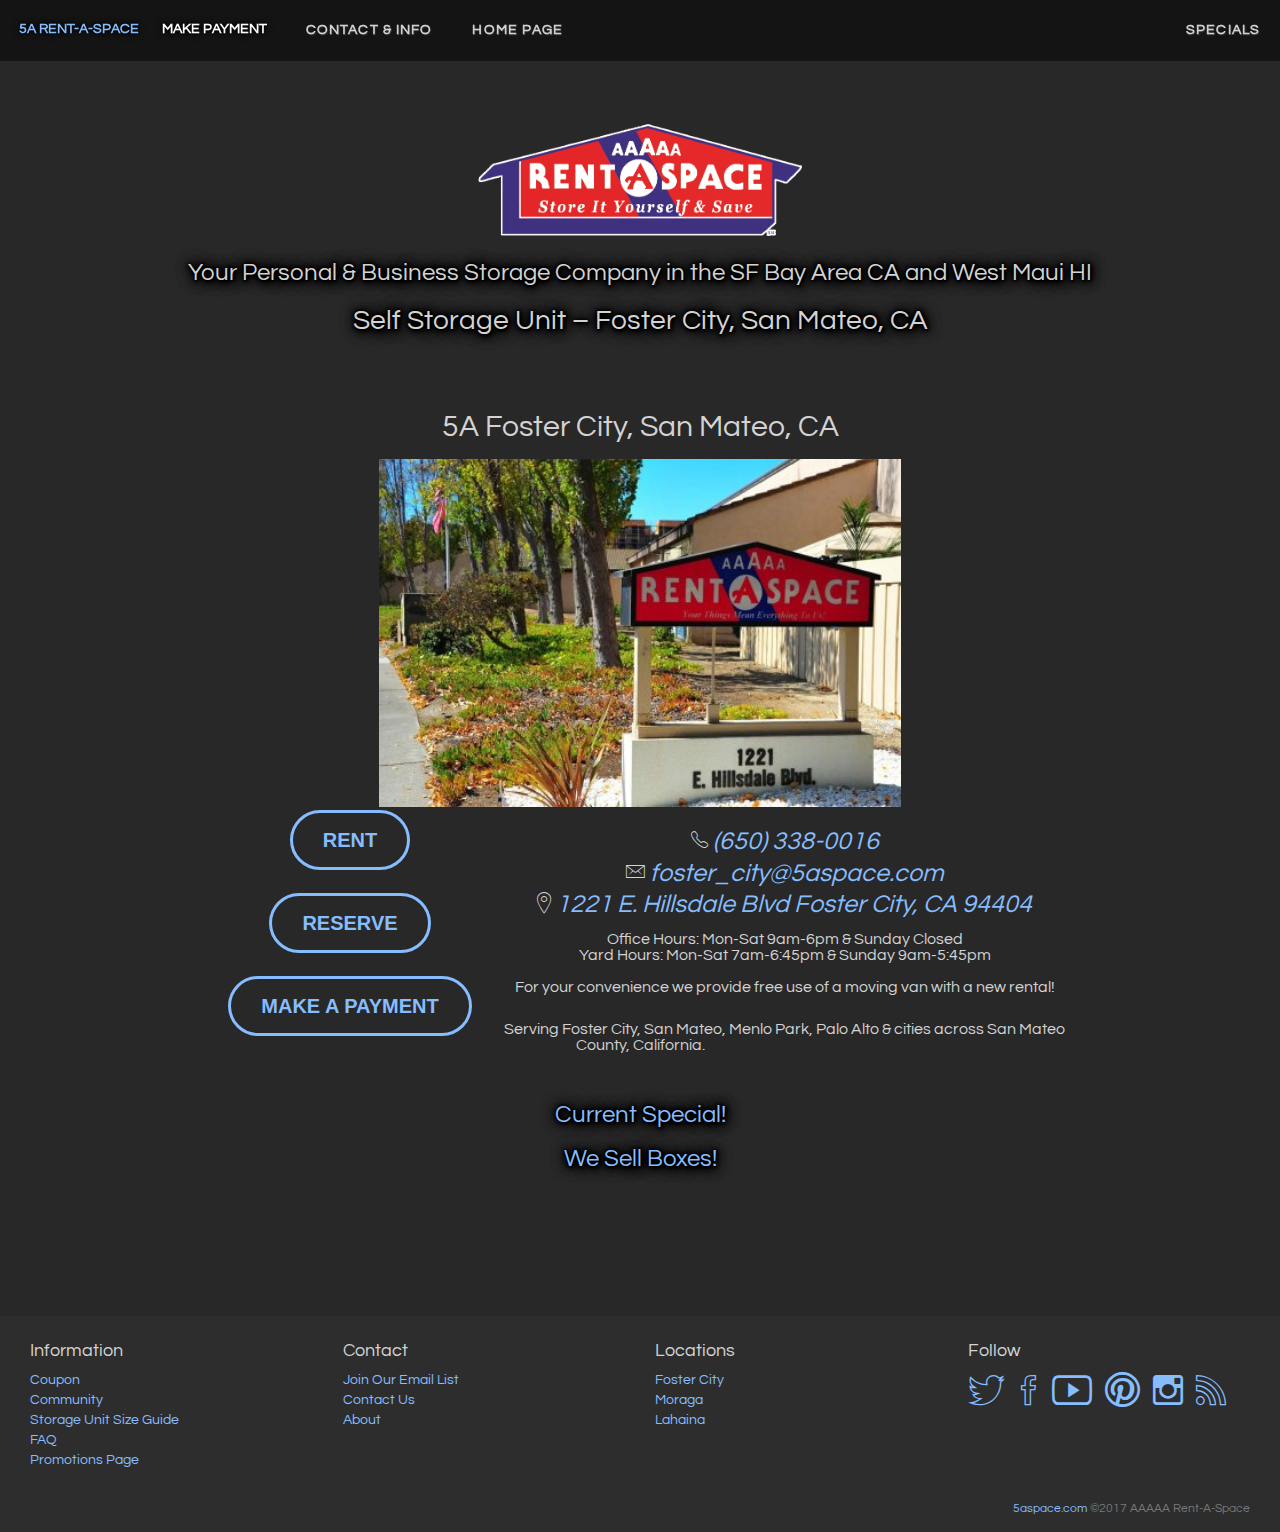
<file: fostercity.html>
<!DOCTYPE html>
<html>
  <head>
    <meta charset="utf-8">
    <title>Self Storage Facility in Foster City, San Mateo | 5A Rent-A-Space</title>
     <meta name="DESCRIPTION" content="At 5A Rent-A-Space, we offer one of the best self storage units in Foster City. We also offer a free van to transport your goods when you rent a unit.">
	<meta name="KEYWORDS" content="Storage Rental San Mateo, Storage Units San Mateo, Self Storage Units San Mateo, Self Storage Facility San Mateo, Free Moving Van Foster City, Free Moving Van San Mateo, A Rent-A-Space">
	<meta name="google-site-verification" content="ocNGnnZP3JpmHWPyj6pbI2cDmm80ejwDVeFhVrMP1SE">
	<meta name="p:domain_verify" content="5b68de79ee02fbf4e88bec102902436c">
    <meta name="viewport" content="width=device-width, initial-scale=1.0">
    <meta name="generator" content="Codeply">
    <link rel="stylesheet" href="css/bootstrap.min.css" />
    <link href="css/animate.min.css" rel="stylesheet" />
    <link rel="stylesheet" href="css/ionicons.min.css" />
    <link rel="stylesheet" href="css/styles.css" />
    <link rel="apple-touch-icon" sizes="57x57" href="fav/apple-icon-57x57.png">
<link rel="apple-touch-icon" sizes="60x60" href="fav/apple-icon-60x60.png">
<link rel="apple-touch-icon" sizes="72x72" href="fav/apple-icon-72x72.png">
<link rel="apple-touch-icon" sizes="76x76" href="fav/apple-icon-76x76.png">
<link rel="apple-touch-icon" sizes="114x114" href="fav/apple-icon-114x114.png">
<link rel="apple-touch-icon" sizes="120x120" href="fav/apple-icon-120x120.png">
<link rel="apple-touch-icon" sizes="144x144" href="fav/apple-icon-144x144.png">
<link rel="apple-touch-icon" sizes="152x152" href="fav/apple-icon-152x152.png">
<link rel="apple-touch-icon" sizes="180x180" href="fav/apple-icon-180x180.png">
<link rel="icon" type="image/png" sizes="192x192"  href="fav/android-icon-192x192.png">
<link rel="icon" type="image/png" sizes="32x32" href="fav/favicon-32x32.png">
<link rel="icon" type="image/png" sizes="96x96" href="fav/favicon-96x96.png">
<link rel="icon" type="image/png" sizes="16x16" href="fav/favicon-16x16.png">
<link rel="manifest" href="fav/manifest.json">
<meta name="msapplication-TileColor" content="#ffffff">
<meta name="msapplication-TileImage" content="fav/ms-icon-144x144.png">
<meta name="theme-color" content="#ffffff">
<script>
  (function(i,s,o,g,r,a,m){i['GoogleAnalyticsObject']=r;i[r]=i[r]||function(){
  (i[r].q=i[r].q||[]).push(arguments)},i[r].l=1*new Date();a=s.createElement(o),
  m=s.getElementsByTagName(o)[0];a.async=1;a.src=g;m.parentNode.insertBefore(a,m)
  })(window,document,'script','//www.google-analytics.com/analytics.js','ga');

  ga('create', 'UA-31565668-1', 'auto');
  ga('send', 'pageview');

</script>
  </head>
  <body>
    <nav id="topNav" class="navbar navbar-default navbar-fixed-top">
        <div class="container-fluid">
            <div class="navbar-header">
                <button type="button" class="navbar-toggle collapsed" data-toggle="collapse" data-target="#bs-navbar">
                    <span class="sr-only">Toggle navigation</span>
                    <span class="icon-bar"></span>
                    <span class="icon-bar"></span>
                    <span class="icon-bar"></span>
                </button>
                
                <a class="navbar-brand page-scroll" href="#two">5A Rent-A-Space</a>
				<a class="navbar-brand" href="javascript:ShowPayOnline(1)">Make Payment</a>
            </div>
            <div class="navbar-collapse collapse" id="bs-navbar">
                <ul class="nav navbar-nav">
                    <!--<li>
                        <a class="page-scroll" href="#one">Intro</a>
                    </li>
                    <li>
                        <a class="page-scroll" href="#two">Our Locations</a>
                    </li>
                    <li>
                        <a class="page-scroll" href="#three">Gallery</a>
                    </li>-->
                    <li>
                        <a class="page-scroll" href="#footer">Contact & Info</a>
                    </li>
                </ul>
                <ul class="nav navbar-nav navbar-middle">
                    <li>
                        <a href="index.html">Home Page</a>
                    </li>
                </ul>
                <ul class="nav navbar-nav navbar-right">
                    <!--<li>
                        <a href="javascript:ShowPayOnline(0)">Make A Payment</a>
                    </li>-->
                    <li>
                        <a class="page-scroll" data-toggle="modal" href="#specialModal">Specials</a>
                    </li>
                </ul>
            </div>
        </div>
    </nav>
    <!--<header id="first">
        <div class="header-content">
            <div class="inner">
                <h1 class="cursive">5A Rent-A-Space</h1>
                <h1><img src="img/5alogo1.png" alt="5A Rent-A-Space Logo" name="5a" width="50%" align="absmiddle"></h1>
                <h3>Your Personal & Business Storage Company in the SF Bay Area CA and West Maui HI</h3>
                <hr>
               <a href="#video-background" id="toggleVideo" data-toggle="collapse" class="btn btn-primary btn-xl">Toggle Video</a> &nbsp; 
               <h1><a href="#two" class="btn btn-primary btn-xl page-scroll">Our Locations</a></h1>
            </div>
        </div>
        
        <video autoplay loop class="fillWidth fadeIn wow collapse in" data-wow-delay="0.5s" poster="img/Traffic-blurred2.jpg" id="video-background">
            <source src="img/lahaina.mp4" type="video/mp4">Your browser does not support the video tag. It is suggested that you upgrade your browser.
        </video>
        
    </header>
	-->
    <!-- 
    <section class="bg-primary" id="one">
        <div class="container">
            <div class="row">
                <div class="col-lg-6 col-lg-offset-3 col-md-8 col-md-offset-2 text-center">
                    <h2 class="margin-top-0 text-primary">Test Site By Trav</h2>
                    <br>
                    <p class="text-faded">
                        This responsive site allows for layouts that behave accordingly on different devices.
                    </p>
                    <a href="#two" class="btn btn-default btn-xl page-scroll">Our Locations</a>
                </div>
            </div>
        </div>
    </section>
    -->
    <section id="two">
        <div class="container">
            <div class="row">
                <div class="col-lg-12 text-center">
                  <h3><a href="index.html"><img src="img/5alogo1.png" alt="5A Rent-A-Space Logo" name="5a" width="30%" align="absmiddle"></a></h3>
                <h3>Your Personal & Business Storage Company in the SF Bay Area CA and West Maui HI</h3>
				<h1 style="font-size:28px;">Self Storage Unit – Foster City, San Mateo, CA</h1>
                </div>
            </div>
        </div>
        <!--<div class="container-fluid">
            <div class="row no-gutter">
            
             START Foster City Zone 
            <div class="col-lg-4 col-md-4 text-center">
                    <div class="feature">
                    <a href="#fcsiteModal" class="gallery-box" data-toggle="modal" data-src="img/fc.jpg" title="Click Here For Location Info!">
                    <h2>Foster City, CA</h2> 
 <img src="img/fc.jpg" alt="Foster City, CA" name="5afc" width="75%">
 
                    </a>
                    <div id="openModal" class="modalDialog">
	<div>
		<a href="#close" title="Close" class="close">X</a>
		<h2>5A Foster City, CA</h2>
        <img src="img/fc.jpg" alt="Foster City, CA" name="5afc" width="60%"><p><br></p>
		<p><i class="icon-md ion-ios-telephone-outline"> <a href="tel:1-650-338-0016">(650) 338-0016</a></i></p>
		<p><i class="icon-md ion-ios-email-outline"> <a href="mailto:foster_city@5aspace.com" target="_blank">foster_city@5aspace.com</a></i></p>
        <p><i class="icon-md ion-ios-location-outline"> <a href="http://maps.google.com/maps?q=1221+east%20hillsdale+blvd%2C+foster+city%2C+CA+94404" target="_blank">1221 E. Hillsdale Blvd Foster City, CA 94404</a></i></p>
        <p>
        Office Hours: Mon-Sat 9am-6pm &amp; Sunday Closed
		<br>
        Yard Hours: Mon-Sat 7am-6:45pm &amp; Sunday 9am-5:45pm
        </p>
        <p>
        <br/>
        <a href="#close"><button class="btn btn-primary btn-lg center-block" data-dismiss="modal" aria-hidden="true">Close <i class="ion-android-close"></i></button></a>
        </p>
	</div>
</div>
 
                    <p class="text-muted">
                        <div id="item10"><p class="style137 f-fp f-lp"><strong>
                        <a href="javascript:ShowRentOnline(1)" class="item10"><button class="button">RENT</button></a><br>
                        <a href="javascript:ShowReserveOnline(1)" class="item10"><button class="button">RESERVE</button></a><br>
                        <a href="javascript:ShowPayOnline(1)" class="item10"><button class="button">MAKE A PAYMENT</button></a></strong></p></p>
	</div>
                    </div></a>
                </div>
              END Foster City Zone -->
             
           <!-- START Moraga Zone -->
               				
        <div class="modal-dialog modal-lg">
        
        	<div class="modal-body">
			
        		<h2 style="line-height:1;margin-bottom:0px;text-align:center">5A Foster City, San Mateo, CA</h2>
        		<p style="line-height:1;margin-bottom:0px;text-align:center">
                <br/><img src="img/fc.jpg" alt="Foster City, CA" name="5afostercity" width="60%"></p>
        		<div class="col-xs-12 col-sm-6 col-md-4 column">
				<p class="text-muted">
                        <div id="item10"><p class="style137 f-fp f-lp"><strong>
                        <p style="text-align:center !important;"><a href="javascript:ShowRentOnline(1)" class="item10"><button class="button">RENT</button></a></p><br>
                        <p style="text-align:center !important;"><a href="javascript:ShowReserveOnline(1)" class="item10"><button class="button">RESERVE</button></a></p><br>
                        <p style="text-align:center !important;"><a href="javascript:ShowPayOnline(1)" class="item10"><button class="button">MAKE A PAYMENT</button></a></strong></p></p></p>
						</div>
						</div>
				<br/>
		<p style="line-height:1.5;margin-bottom:1px;text-align:center !important;"><i class="icon-md ion-ios-telephone-outline"> <a href="tel:1-650-338-0016">(650) 338-0016</a></i></p>
		<p style="line-height:1.5;margin-bottom:1px;text-align:center !important;"><i class="icon-md ion-ios-email-outline"> <a href="mailto:foster_city@5aspace.com" target="_blank">foster_city@5aspace.com</a></i></p>
        <p style="line-height:1.5;margin-bottom:10px;text-align:center !important;"><i class="icon-md ion-ios-location-outline"> <a href="http://maps.google.com/maps?q=1221+east%20hillsdale+blvd%2C+foster+city%2C+CA+94404" target="_blank">1221 E. Hillsdale Blvd Foster City, CA 94404</a></i></p>
        <p style="font-size:16px;line-height:1;margin-bottom:0px;text-align:center !important;">
        Office Hours: Mon-Sat 9am-6pm &amp; Sunday Closed
		<br>
        Yard Hours: Mon-Sat 7am-6:45pm &amp; Sunday 9am-5:45pm
        </p>
		<p style="font-size:16px;line-height:1;margin-bottom:10px;text-align:center !important;"><br/>
        For your convenience we provide free use of a moving van with a new rental!
        </p>
		<p style="font-size:16px;line-height:1;margin-bottom:10px;text-align:center !important;"><br/>
        Serving Foster City, San Mateo, Menlo Park, Palo Alto & cities across San Mateo County, California.
        </p>
		</br>
		<a href="#specialModal" data-toggle="modal"><h3 style="line-height:1;margin-bottom:0px;text-align:center">Current Special!</h3></a>
		
		<a href="#couponModal" data-toggle="modal"><h3 style="line-height:1;margin-bottom:0px;text-align:center">We Sell Boxes!</h3></a>
        
        	</div>
        
        </div>
    
                <!-- END Moraga Zone -->
                <!-- START Lahaina Zone 
                <div class="col-lg-4 col-md-4 text-center">
                    <div class="feature">
                        <a href="#lasiteModal" class="gallery-box" data-toggle="modal" data-src="img/maui.jpg" title="Click Here For Location Info!">
                        
                        <h2>Lahaina, HI</h2>
                        <img src="img/maui.jpg" alt="Lahaina, HI" name="5amaui" width="75%">
                        </a>
                    <div id="openModal3" class="modalDialog">
	<div>
		<a href="#close" title="Close" class="close">X</a>
		<h2>5A Lahaina, HI</h2>
        <img src="img/maui.jpg" alt="Lahaina, HI" name="5amaui" width="60%"><p><br></p>
		<p><i class="icon-md ion-ios-telephone-outline"> <a href="tel:1-808-745-1616">(808) 745-1616</a></i></p>
		<p><i class="icon-md ion-ios-email-outline"> <a href="mailto:lahaina@5aspace.com" target="_blank">lahaina@5aspace.com</a></i></p>
        <p><i class="icon-md ion-ios-location-outline"> <a href="http://maps.google.com/maps?q=3600+Lower+Honoapiilani+Road%2C+Lahaina%2C+HI+96761" target="_blank">3600 L Honoapiilani Rd Lahaina, HI 96761</a></i></p>
        <p>
        Office Hours: Mon-Sat 9am-6pm &amp; Sunday Closed
		<br>
        Yard Hours: Mon-Sat 7am-6:45pm &amp; Sunday 7am-2:45pm
        </p>
        		<p>
        		    <br/>
        		    <a href="#close"><button class="btn btn-primary btn-lg center-block" data-dismiss="modal" aria-hidden="true">Close <i class="ion-android-close"></i></button></a>
        		</p>
	</div>
</div>
                        
                        <p class="text-muted">
                        <div id="item10"><p class="style137 f-fp f-lp"><strong>
                        <a href="javascript:ShowRentOnline(3)" class="item10"><button class="button">RENT</button></a><br>
                        <a href="javascript:ShowReserveOnline(3)" class="item10"><button class="button">RESERVE</button></a><br>
                        <a href="javascript:ShowPayOnline(3)" class="item10"><button class="button">MAKE A PAYMENT</button></a></strong></p></p>
                    </div>
                </div>
            </div>
             END Lahaina Zone 
        </div>-->
    </section>
    <!--<section id="three" class="no-padding">
        <div class="container-fluid">
            <div class="row no-gutter">
                <div class="col-lg-4 col-sm-6">
                    <a href="#galleryModal" class="gallery-box" data-toggle="modal" data-src="img/fc3.jpg">
                        <img src="img/fc3.jpg" class="img-responsive" alt="5A Rent-A-Space Foster City">
                        <div class="gallery-box-caption">
                            <div class="gallery-box-content">
                                <div>
                                    <i class="icon-lg ion-ios-search"></i>
                                </div>
                            </div>
                        </div>
                    </a>
                </div>
                <div class="col-lg-4 col-sm-6">
                    <a href="#galleryModal" class="gallery-box" data-toggle="modal" data-src="img/mo3.jpg">
                        <img src="img/mo3.jpg" class="img-responsive" alt="5A Rent-A-Space Moraga">
                        <div class="gallery-box-caption">
                            <div class="gallery-box-content">
                                <div>
                                    <i class="icon-lg ion-ios-search"></i>
                                </div>
                            </div>
                        </div>
                    </a>
                </div>
                <div class="col-lg-4 col-sm-6">
                    <a href="#galleryModal" class="gallery-box" data-toggle="modal" data-src="img/maui3.jpg">
                        <img src="img/maui3.jpg" class="img-responsive" alt="5A Rent-A-Space Lahaina">
                        <div class="gallery-box-caption">
                            <div class="gallery-box-content">
                                <div>
                                    <i class="icon-lg ion-ios-search"></i>
                                </div>
                            </div>
                        </div>
                    </a>
                </div>
                <div class="col-lg-4 col-sm-6">
                    <a href="#galleryModal" class="gallery-box" data-toggle="modal" data-src="img/fc2.jpg">
                        <img src="img/fc2.jpg" class="img-responsive" alt="5A Rent-A-Space Foster City">
                        <div class="gallery-box-caption">
                            <div class="gallery-box-content">
                                <div>
                                    <i class="icon-lg ion-ios-search"></i>
                                </div>
                            </div>
                        </div>
                    </a>
                </div>
                <div class="col-lg-4 col-sm-6">
                    <a href="#galleryModal" class="gallery-box" data-toggle="modal" data-src="img/mo2.jpg">
                        <img src="img/mo2.jpg" class="img-responsive" alt="5A Rent-A-Space Moraga">
                        <div class="gallery-box-caption">
                            <div class="gallery-box-content">
                                <div>
                                    <i class="icon-lg ion-ios-search"></i>
                                </div>
                            </div>
                        </div>
                    </a>
                </div>
                <div class="col-lg-4 col-sm-6">
                    <a href="#galleryModal" class="gallery-box" data-toggle="modal" data-src="img/maui2.jpg">
                        <img src="img/maui2.jpg" class="img-responsive" alt="5A Rent-A-Space Lahaina">
                        <div class="gallery-box-caption">
                            <div class="gallery-box-content">
                                <div>
                                    <i class="icon-lg ion-ios-search"></i>
                                </div>
                            </div>
                        </div>
                    </a>
                </div>
            </div>
        </div>
    </section> -->
    
   <!-- <section id="last">
        <div class="container">
            <div class="row">
                <div class="col-lg-8 col-lg-offset-2 text-center">
                    <h2 class="margin-top-0 wow fadeIn">Get in Touch</h2>
                    <hr class="primary">
                    <p>We love feedback. Fill out the form below and we'll get back to you as soon as possible.</p>
                </div>
                <div class="col-lg-10 col-lg-offset-1 text-center">
                    <form class="contact-form row">
                        <div class="col-md-4">
                            <label></label>
                            <input type="text" class="form-control" placeholder="Name">
                        </div>
                        <div class="col-md-4">
                            <label></label>
                            <input type="text" class="form-control" placeholder="Email">
                        </div>
                        <div class="col-md-4">
                            <label></label>
                            <input type="text" class="form-control" placeholder="Phone">
                        </div>
                        <div class="col-md-12">
                            <label></label>
                            <textarea class="form-control" rows="9" placeholder="Your message here.."></textarea>
                        </div>
                        <div class="col-md-4 col-md-offset-4">
                            <label></label>
                            <button type="button" data-toggle="modal" data-target="#alertModal" class="btn btn-primary btn-block btn-lg">Send <i class="ion-android-arrow-forward"></i></button>
                        </div>
                    </form>
                </div>
            </div>
        </div>
    </section> -->
    <footer id="footer">
        <div class="container-fluid">
            <div class="row">
                <div class="col-xs-6 col-sm-3 column">
                    <h4>Information</h4>
                    <ul class="list-unstyled">
                        <li><a class="page-scroll" data-toggle="modal" href="#couponModal">Coupon</a></li>
                        <li><a class="page-scroll" data-toggle="modal" href="#communityModal">Community</a></li>
                        <li><a class="page-scroll" data-toggle="modal" href="#sizeModal" target="_blank" title="Storage Unit Sizes">Storage Unit Size Guide</a></li>
						<li><a href="faq.html"> FAQ </a></li>
						<li><a href="promotions.html">Promotions Page</a></li>
                    </ul>
                </div>
                <div class="col-xs-6 col-sm-3 column">
                    <h4>Contact</h4>
                    <ul class="list-unstyled">
                        <li><a class="page-scroll" data-toggle="modal" href="#emailModal">Join Our Email List</a></li>
                        <li><a class="page-scroll" data-toggle="modal" href="#contactModal">Contact Us</a></li>
                        <li><a class="page-scroll" data-toggle="modal" href="#aboutModal">About</a></li>
                    </ul>
                </div>
                <div class="col-xs-12 col-sm-3 column">
                   <h4>Locations</h4>
                    <ul class="list-unstyled">
                        <li><a href="fostercity.html" title="5A Rent-A-Space Foster City">Foster City</a></li>
                        <li><a href="moraga.html" title="5A Rent-A-Space Moraga">Moraga</a></li>
                        <li><a href="lahaina.html" title="5A Rent-A-Space Lahaina">Lahaina</a></li>
                    </ul>
					<!--<form>
                        <div class="form-group">
                          <input type="text" class="form-control" title="No spam, we promise!" placeholder="Tell us your email">
                        </div>
                        <div class="form-group">
                          <button class="btn btn-primary" data-toggle="modal" data-target="#alertModal" type="button">Subscribe for updates</button>
                        </div>
                    </form>-->
                </div>
                <div class="col-xs-12 col-sm-3">
                    <h4>Follow</h4>
                    <ul class="list-inline">
                      <li><a rel="nofollow" href="https://twitter.com/5ASpace" title="Twitter" target="_blank"><i class="icon-lg ion-social-twitter-outline smaller"></i></a>&nbsp;</li>
                      <li><a rel="nofollow" href="https://www.facebook.com/5ASpace/" title="Facebook" target="_blank"><i class="icon-lg ion-social-facebook-outline smaller"></i></a>&nbsp;</li>
                      <li><a rel="nofollow" href="https://www.youtube.com/channel/UCRgAp3PUa5L1HQUNl4IOF5w/videos?shelf_id=0&view=0&sort=dd" title="YouTube" target="_blank"><i class="icon-lg ion-social-youtube-outline smaller"></i></a></li>
                      <li><a rel="nofollow" href="https://www.pinterest.com/5aspace/" title="Pinterest" target="_blank"><i class="icon-lg ion-social-pinterest-outline smaller"></i></a></li>
                      <li><a rel="nofollow" href="https://www.instagram.com/5aspace/" title="Instagram" target="_blank"><i class="icon-lg ion-social-instagram-outline smaller"></i></a></li>
                      <li><a rel="nofollow" href="http://blog.5aspace.com/" title="Blog" target="_blank"><i class="icon-lg ion-social-rss-outline smaller"></i></a></li>
                    </ul>
                </div>
            </div>
            <br/>
            <span class="pull-right text-muted small"><a href="http://5aspace.com">5aspace.com</a> ©2017 AAAAA Rent-A-Space</span>
        </div>
    </footer>
    <div id="galleryModal" class="modal fade" tabindex="-1" role="dialog" aria-hidden="true">
        <div class="modal-dialog modal-lg">
        <div class="modal-content">
        	<div class="modal-body">
        		<img src="img/text.png" id="galleryImage" class="img-responsive" />
        		<p>
        		    <br/>
        		    <button class="btn btn-primary btn-lg center-block" data-dismiss="modal" aria-hidden="true">Close <i class="ion-android-close"></i></button>
        		</p>
        	</div>
        </div>
        </div>
    </div>
    <div id="aboutModal" class="modal fade" tabindex="-1" role="dialog" aria-hidden="true">
        <div class="modal-dialog">
        <div class="modal-content">
        	<div class="modal-body">
        		<h2 class="text-center">AAAAA Rent-A-Space</h2>
        		<h5 class="text-center">
        		    5A Rent-A-Space has two California storage facilities in the San Francisco Bay Area and one facility in the Hawaiian Islands.
        		</h5>
        		<p class="text-justify">
        		    At 5A Rent-A-Space each one of our customers is very important to us.

Our storage facilities, staff and infrastructure all exist to serve our customers. Our success lies in our extensive knowledge of the storage industry and our ability to serve our customers better than our competitors.

We have been in the storage business for over 45 years and one of the key factors for our longevity is the trust our customers have in us.

Our integrity is irreplaceable and ever present in our minds. With that in mind, we strive to continue making good business and customer service decisions and to stand behind them.
        		</p>
        		<!--<p class="text-center"><a href="http://5aspace.com">See the old site at 5aspace.com</a></p>-->
        		<p><br/>
        		<button class="btn btn-primary btn-lg center-block" data-dismiss="modal" aria-hidden="true">CLOSE </button></p>
        	</div>
        </div>
        </div>
    </div>
    <div id="alertModal" class="modal fade" tabindex="-1" role="dialog" aria-hidden="true">
        <div class="modal-dialog modal-sm">
        <div class="modal-content">
        	<div class="modal-body">
        		<h2 class="text-center">Nice Job!</h2>
        		<p class="text-center">You clicked the button, but it doesn't actually go anywhere because this is only a demo but this feature is coming soon!</p>
        		<!--<p class="text-center"><a href="http://5aspace.com">Compare with the old site at 5aspace.com</a></p>-->
        		<p><br/>
        		<button class="btn btn-primary btn-lg center-block" data-dismiss="modal" aria-hidden="true">CLOSE <i class="ion-android-close"></i></button>
                </p>
        	</div>
        </div>
        </div>
    </div>
    <!-- Specials Pop -->
    <div id="specialModal" class="modal fade" tabindex="-1" role="dialog" aria-hidden="true">
        <div class="modal-dialog modal-lg">
        <div class="modal-content">
        	<div class="modal-body">
        		<h2 class="text-center">Current Specials!</h2>
        		<p class="text-center">
                <br/><img src="img/special.jpg" alt="Special Offers" name="5amaui" width="60%"></p>
        		<p><br/>
        		<button class="btn btn-primary btn-lg center-block" data-dismiss="modal" aria-hidden="true">CLOSE <i class="ion-android-close"></i></button>
                </p>
        	</div>
        </div>
        </div>
    </div>
 <!-- Size Pop -->
    <div id="sizeModal" class="modal fade" tabindex="-1" role="dialog" aria-hidden="true">
        <div class="modal-dialog modal-lg">
        <div class="modal-content">
        	<div class="modal-body">
        		<h2 class="text-center">Storage Unit Size Guide</h2>
        		<p class="text-center">
                <br/><img src="img/size.jpg" alt="Storage Unit Size Guide" name="sizeguide" width="80%"></p>
        		<p><br/>
        		<button class="btn btn-primary btn-lg center-block"><a href="calculator.html"><i class="ion-calculator"></i> In-Depth Size Calculator</a></button>
				<br/>
				<button class="btn btn-primary btn-lg center-block" data-dismiss="modal" aria-hidden="true">CLOSE <i class="ion-android-close"></i></button>
                </p>
        	</div>
        </div>
        </div>
    </div>
        <!-- FC Sites Pop -->
    <div id="fcsiteModal" class="modal fade" tabindex="-1" role="dialog" aria-hidden="true">
        <div class="modal-dialog modal-lg">
        <div class="modal-content">
         	<div class="modal-body">
        		<h2 style="line-height:1;margin-bottom:0px;text-align:center">5A Foster City, San Mateo, CA</h2>
        		<p style="line-height:1;margin-bottom:0px;text-align:center">
                <br/><img src="img/fc.jpg" alt="Foster City, CA" name="5afostercity" width="60%"></p>
        		<br/>
               <p style="line-height:1.5;margin-bottom:1px;text-align:center !important;"><i class="icon-md ion-ios-telephone-outline"> <a href="tel:1-650-338-0013">(650) 338-0013</a></i></p>
		<p style="line-height:1.5;margin-bottom:1px;text-align:center !important;"><i class="icon-md ion-ios-email-outline"> <a href="mailto:foster_city@5aspace.com" target="_blank">foster_city@5aspace.com</a></i></p>
        <p style="line-height:1.5;margin-bottom:10px;text-align:center !important;"><i class="icon-md ion-ios-location-outline"> <a href="https://www.google.com/maps?q=1221+east+hillsdale+blvd,+foster+city,+CA+94404" target="_blank">1221 E Hillsdale Blvd Foster City, CA 94404</a></i></p>
        <p style="font-size:16px;line-height:1;margin-bottom:0px;text-align:center !important;">
        Office Hours: Mon-Sat 9am-6pm &amp; Sunday Closed
		<br>
        Yard Hours: Mon-Sat 7am-6:45pm &amp; Sunday 7am-2:45pm
        </p>
		<p style="font-size:16px;line-height:1;margin-bottom:10px;text-align:center !important;"><br/>
        Serving Foster City, San Mateo, Menlo Park, Palo Alto & cities across San Mateo County, California.
        </p>
        <p><br/>
        		<button class="btn btn-primary btn-lg center-block" data-dismiss="modal" aria-hidden="true">CLOSE <i class="ion-android-close"></i></button>
                </p>
        	</div>
        </div>
        </div>
    </div>
    <!-- MO Sites Pop -->
    <div id="mositeModal" class="modal fade" tabindex="-1" role="dialog" aria-hidden="true">
        <div class="modal-dialog modal-lg">
        <div class="modal-content">
        	<div class="modal-body">
        		<h2 style="line-height:1;margin-bottom:0px;text-align:center">5A Moraga, Lamorinda, CA</h2>
        		<p style="line-height:1;margin-bottom:0px;text-align:center">
                <br/><img src="img/mo.jpg" alt="Moraga, CA" name="5amoraga" width="60%"></p>
        		<br/>
		<p style="line-height:1.5;margin-bottom:1px;text-align:center !important;"><i class="icon-md ion-ios-telephone-outline"> <a href="tel:1-925-643-2024">(925) 643-2024</a></i></p>
		<p style="line-height:1.5;margin-bottom:1px;text-align:center !important;"><i class="icon-md ion-ios-email-outline"> <a href="mailto:moraga@5aspace.com" target="_blank">moraga@5aspace.com</a></i></p>
        <p style="line-height:1.5;margin-bottom:10px;text-align:center !important;"><i class="icon-md ion-ios-location-outline"> <a href="http://maps.google.com/maps?q=455+moraga+Road%2C+moraga%2C+CA+94556" target="_blank">455 Moraga Rd Ste F Moraga, CA 94556</a></i></p>
        <p style="font-size:16px;line-height:1;margin-bottom:0px;text-align:center !important;">
        Office Hours: Mon-Sat 9am-6pm &amp; Sunday Closed
		<br>
        Yard Hours: Mon-Sat 7am-6:45pm Sunday &amp; 9am-5:45pm
        </p>
		<p style="font-size:16px;line-height:1;margin-bottom:10px;text-align:center !important;"><br/>
        Serving Lafayette, Orinda, Moraga & cities across Contra Costa County, California.
        </p>
		<a href="#retailmoModal" data-toggle="modal"><h4 style="line-height:1;margin-bottom:0px;text-align:center">Retail Store Coupons!</h4></a>
        <p><br/>
        		<button class="btn btn-primary btn-lg center-block" data-dismiss="modal" aria-hidden="true">CLOSE <i class="ion-android-close"></i></button>
                </p>
        	</div>
        </div>
        </div>
    </div>
    <!-- LA Sites Pop -->
    <div id="lasiteModal" class="modal fade" tabindex="-1" role="dialog" aria-hidden="true">
        <div class="modal-dialog modal-lg">
        <div class="modal-content">
        	<div class="modal-body">
        		<h2 style="line-height:1;margin-bottom:0px;text-align:center">5A Lahaina, Kaanapali, Napili and West Maui, HI</h2>
        		<p style="line-height:1;margin-bottom:0px;text-align:center !important;">
                <br/><img src="img/maui.jpg" alt="Lahaina, HI" name="5amaui" width="60%"></p>
        		<br/>
                <p style="line-height:1.5;margin-bottom:1px;text-align:center !important;"><i class="icon-md ion-ios-telephone-outline"> <a href="tel:1-808-745-1616">(808) 745-1616</a></i></p>
		<p style="line-height:1.5;margin-bottom:1px;text-align:center !important;"><i class="icon-md ion-ios-email-outline"> <a href="mailto:lahaina@5aspace.com" target="_blank">lahaina@5aspace.com</a></i></p>
        <p style="line-height:1.5;margin-bottom:10px;text-align:center !important;"><i class="icon-md ion-ios-location-outline"> <a href="http://maps.google.com/maps?q=3600+Lower+Honoapiilani+Road%2C+Lahaina%2C+HI+96761" target="_blank">3600 L Honoapiilani Rd Lahaina, HI 96761</a></i></p>
        <p style="font-size:16px;line-height:1;margin-bottom:10px;text-align:center !important;">
        Office Hours: Mon-Sat 9am-6pm &amp; Sunday Closed
		<br>
        Yard Hours: Mon-Sat 7am-6:45pm &amp; Sunday 7am-2:45pm
        </p>
		<p style="font-size:16px;line-height:1;margin-bottom:10px;text-align:center !important;">
        We focus on caring for our Aina', our customers and our community. <br/> Serving Lahaina, Kaanapali, Napili-Honokowai, Kapalua & cities across West Maui, Hawaii.
        </p>
        <a href="#retailModal" data-toggle="modal"><h4 style="line-height:1;margin-bottom:0px;text-align:center">Retail Store Coupons!</h4></a>
        
        <p><br/>
        		<button class="btn btn-primary btn-lg center-block" data-dismiss="modal" aria-hidden="true">CLOSE <i class="ion-android-close"></i></button>
                </p>
        	</div>
        </div>
        </div>
    </div>
    <!-- Community Pop -->
    <div id="communityModal" class="modal fade" tabindex="-1" role="dialog" aria-hidden="true">
        <div class="modal-dialog modal-lg">
        <div class="modal-content">
        	<div class="modal-body">
            
        		<h2 class="text-center">Community Links</h2>
                       		<hr class="primary">
                <div class="col-lg-4 col-md-4 text-center"><h2 style="line-height:1;margin-top:0px;text-align:center"><a href="http://www.fostercity.org" target="_blank" rel="nofollow">Foster City</a></h2>
		<p><a href="http://fostercity.org/Services/safety/fire/index.cfm" target="_blank" rel="nofollow">Foster City Cert</a></p>
		<p><a href="http://www.co.sanmateo.ca.us" target="_blank" rel="nofollow">San Mateo County</a></p>
		<p><a href="http://www.smccd.net" target="_blank" rel="nofollow">Community College</a></p>
		<p><a href="http://www.fostercitychamber.com" target="_blank" rel="nofollow">Foster City Chamber</a></p>
		
		<p><a href="http://www.peninsulaMusicalArts.org" target="_blank" rel="nofollow">Symphony And The Arts</a></p>
		<p><a href="http://www.hillbarntheatre.org" target="_blank" rel="nofollow">Hillbarn Theater</a></p>
		<p><a href="http://www.fostercityrotary.org" rel="nofollow" target="_blank">Foster City Rotary</a></p>
		<p><a href="http://www.commute.org" target="_blank" rel="nofollow">Free Shuttle Bus</a></p>
		<p><a href="http://www.smcl.org/en/content/foster-city/" target="_blank" rel="nofollow">Foster City Library</a></p>
		<p><a href="http://www.fchistorysocy.homestead.com" target="_blank" rel="nofollow">Foster City Historical Society</a></p>
		<p><a href="http://www.fostercity.org/services/recreation/" target="_blank" rel="nofollow">Foster City Parks &amp; Recreation</a></p>
		<p><a href="http://www.pjcc.org" target="_blank" rel="nofollow">Peninsula Jewish Community Center</a></p>
		<p class="f-lp"><a href="http://www.topflight-movers.com" target="_blank" rel="nofollow">Topflight Movers</a></p>
	</div>
	<div class="col-lg-4 col-md-4 text-center"><h2 style="line-height:1;margin-top:0px;text-align:center"><a href="http://www.visitlahaina.com" target="_blank" rel="nofollow">Lahaina</h2></a>
		<p><a href="http://www.maui.net" target="_blank" rel="nofollow">www.maui.net</a></p>
		<p><a href="http://www.mauichamber.com" target="_blank" rel="nofollow">Lahaina Chamber Of Commerce</a></p>
		<p><a href="http://WWW.oldlahainaluau.com" target="_blank" rel="nofollow">Maui Things To Do</a></p>
		<p><a href="http://www.wikipedia.org/wiki/Lahaina/" target="_blank" rel="nofollow">Lahaina History &amp; Information</a></p>
		<p><a href="http://www.maui.hawaii.edu" target="_blank" rel="nofollow">Community College</a></p>
		<p><a href="http://www.mauioceancenter.com" target="_blank" rel="nofollow">Maui Ocean Center</a></p>
		<p><a href="http://www.omaui.com" target="_blank" rel="nofollow">Best Surf Updates</a></p>
		<p><a href="http://www.fishmaui.com" target="_blank" rel="nofollow">Fishing Maui</a></p>
		<p><a href="http://www.whalersvillage.com" target="_blank" rel="nofollow">Whaler's Village</a></p>
		<p><a href="http://www.mauifilmfestival.com/mffw_index.php" target="_blank" rel="nofollow">Maui Film Festival</a></p>
		<p><a href="http://www.mauifridays.com/lahaina/" target="_blank" rel="nofollow">Maui 2nd Friday Lahaina</a></p>
		<p class="f-lp"><a href="http://www.rotaryclublahaina.org" target="_blank" rel="nofollow">Lahaina Rotary Club</a></p>
        
	</div>
	<div class="col-lg-4 col-md-4 text-center"><h2 style="line-height:1;margin-top:0px;text-align:center"><a href="http://www.moraga.ca.us" target="_blank">Moraga</a></h2>
		<p><a href="http://www.moragachamber.org" target="_blank" rel="nofollow">Moraga Chamber Of Commerce</a></p>
		<p><a href="http://www.shopmoragafirst.com" target="_blank" rel="nofollow">Shop Moraga First</a></p>
		<p><a href="http://www.stmarys-ca.edu" target="_blank" rel="nofollow">Saint Mary's College</a></p>
		<p><a href="http://www.co.contra-costa.ca.us" target="_blank" rel="nofollow">Contra Costa County</a></p>
		<p><a href="http://www.lamorindacert.org" target="_blank" rel="nofollow">Cert - Lamorinda Area</a></p>
		<p><a href="http://www.facebook.com/pages/Moraga-Lions-Club/115105611880918/" target="_blank" rel="nofollow">Moraga Lions Club</a></p>
		<p><a href="http://www.lamorindaweekly.com" target="_blank" rel="nofollow">Moraga Local Newspaper</a></p>
		<p><a href="http://www.lamorindaweb.com" target="_blank" rel="nofollow">Lamorinda Web</a></p>
		<p><a href="http://www.moragahistory.org" target="_blank" rel="nofollow">Moraga Historical Society</a></p>
		<p><a href="http://www.mofd.org" target="_blank" rel="nofollow">Moraga-Orinda Fire Dept.</a></p>
		<p><a href="http://www.moragacitizensnetwork.org" target="_blank" rel="nofollow">Moraga Citizens Network</a></p>
		<p><a href="http://www.sustainablemoraga.org" target="_blank" rel="nofollow">Sustainable Moraga</a></p>
		<p><a href="http://www.moragajuniors.org" target="_blank" rel="nofollow">Moraga Junior Women's Club</a></p>
		<p><a href="http://www.moragamovers.org" target="_blank" rel="nofollow">Moraga Senior Citizens</a></p>
		<p class="f-lp"><a href="http://www.moragahacienda.com" target="_blank" rel="nofollow">Hacienda De Los Flores</a></p>
        
	</div>
    </div>
                <p>
        		<br/>
        		<button class="btn btn-primary btn-lg center-block" data-dismiss="modal" aria-hidden="true">CLOSE <i class="ion-android-close"></i></button>
                </p>
        	</div>
        </div>
        </div>
    
    <!-- Merch Coupon Pop -->
     <div id="couponModal" class="modal fade" tabindex="-1" role="dialog" aria-hidden="true">
        <div class="modal-dialog modal-lg">
        <div class="modal-content">
        	<div class="modal-body">
        		<h2 class="text-center">Current Specials!</h2>
        		<p class="text-center">
                <br/><img src="img/coupon.jpg" alt="Special Offer Coupon" name="5amaui" width="60%">
                </p>
        		<p><br/>
                
        		<button class="btn btn-primary btn-lg center-block" data-dismiss="modal" aria-hidden="true">CLOSE <i class="ion-android-close"></i></button>
                </p>
        	</div>
        </div>
        </div>
    </div>
    <!-- Retail Coupon Pop -->
     <div id="retailModal" class="modal fade" tabindex="-1" role="dialog" aria-hidden="true">
        <div class="modal-dialog modal-lg">
        <div class="modal-content">
        	<div class="modal-body">
        		<h2 class="text-center">Lahaina Retail Coupons</h2>
        		<p class="text-center">
                <br/>
                <a href="img/lahainaretailcoups.jpg" target="_blank">
                <img src="img/lahainaretailcoups.jpg" alt="Lahaina Retail Coupons" name="5amaui" width="60%"></a>
                </p>
        		<p><br/>
                
        		<button class="btn btn-primary btn-lg center-block" data-dismiss="modal" aria-hidden="true">CLOSE <i class="ion-android-close"></i></button>
                </p>
        	</div>
        </div>
        </div>
    </div>
	<!-- Retail MO Coupon Pop -->
     <div id="retailmoModal" class="modal fade" tabindex="-1" role="dialog" aria-hidden="true">
        <div class="modal-dialog modal-lg">
        <div class="modal-content">
        	<div class="modal-body">
        		<h2 class="text-center">Moraga Retail Coupons</h2>
        		<p class="text-center">
                <br/>
                <a href="img/moretailcoups.jpg" target="_blank">
                <img src="img/moretailcoups.jpg" alt="Moraga Retail Coupons" name="5amoraga" width="60%"></a>
                </p>
        		<p><br/>
                
        		<button class="btn btn-primary btn-lg center-block" data-dismiss="modal" aria-hidden="true">CLOSE <i class="ion-android-close"></i></button>
                </p>
        	</div>
        </div>
        </div>
    </div>
    <!-- Constant Contact Form -->
     <div id="emailModal" class="modal fade" tabindex="-1" role="dialog" aria-hidden="true">
        <div class="modal-dialog modal-lg">
        <div class="modal-content">
        	<div class="modal-body">
        		<h2 class="text-center">Join Our Email List</h2>
        		<p class="text-center">
               <!--Begin CTCT Sign-Up Form-->
<!-- EFD 1.0.0 [Thu Mar 24 18:23:39 EDT 2016] -->
<link rel='stylesheet' type='text/css' href='https://static.ctctcdn.com/h/contacts-embedded-signup-assets/1.0.2/css/signup-form.css'>
<div class="ctct-embed-signup" style="font: 16px Helvetica Neue, Arial, sans-serif; font: 1rem Helvetica Neue, Arial, sans-serif; line-height: 1.5; -webkit-font-smoothing: antialiased;">
   <div style="color:#5b5b5b; background-color:#e8e8e8; border-radius:5px;">
       <span id="success_message" style="display:none;">
           <div style="text-align:center;">Thanks for signing up!</div>
       </span>
       <form data-id="embedded_signup:form" class="ctct-custom-form Form" name="embedded_signup" method="POST" action="https://visitor2.constantcontact.com/api/signup">
           <h2 style="margin:0;">Sign up to find out when we're having events!</h2>
           <p>Sign up to get event news, giveaways and updates delivered to your inbox.</p>
           <!-- The following code must be included to ensure your sign-up form works properly. -->
           <input data-id="ca:input" type="hidden" name="ca" value="7ef583de-bd2b-43da-9a4e-543891afcfeb">
           <input data-id="source:input" type="hidden" name="source" value="EFD">
           <input data-id="required:input" type="hidden" name="required" value="list,email">
           <input data-id="url:input" type="hidden" name="url" value="">
           <p data-id="Email Address:p" ><label data-id="Email Address:label" data-name="email" class="ctct-form-required">Email Address</label> <input data-id="Email Address:input" type="text" name="email" value="" maxlength="80"></p>
           <p data-id="First Name:p" ><label data-id="First Name:label" data-name="first_name">First Name</label> <input data-id="First Name:input" type="text" name="first_name" value="" maxlength="50"></p>
                      <p data-id="Lists:p" ><label data-id="Lists:label" data-name="list" class="ctct-form-required">Email Lists</label><div><input data-id="Lists:input" type="checkbox" name="list_0" value="15"><span data-id="Lists:span">FOSTER CITY Customer List</span></div><div><input data-id="Lists:input" type="checkbox" name="list_1" value="3"><span data-id="Lists:span">Foster City, CA</span></div><div><input data-id="Lists:input" type="checkbox" name="list_2" value="14"><span data-id="Lists:span">LAHAINA Customer List</span></div><div><input data-id="Lists:input" type="checkbox" name="list_3" value="5"><span data-id="Lists:span">Lahaina, Maui, Hawaii</span></div><div><input data-id="Lists:input" type="checkbox" name="list_4" value="13"><span data-id="Lists:span">MORAGA Customer List</span></div><div><input data-id="Lists:input" type="checkbox" name="list_5" value="8"><span data-id="Lists:span">Moraga, CA</span></div></p>
           <button type="submit" class="Button ctct-button Button--block Button-secondary" data-enabled="enabled">Sign Up</button>
       	<div><p class="ctct-form-footer">By submitting this form, you are granting: 5A Rent-A-Space, http://www.5aspace.com permission to email you. You may unsubscribe via the link found at the bottom of every email.  (See our <a href="http://www.constantcontact.com/legal/privacy-statement" target="_blank">Email Privacy Policy</a> for details.) Emails are serviced by Constant Contact.</p></div>
       </form>
   </div>
</div>
<script type='text/javascript'>
   var localizedErrMap = {};
   localizedErrMap['required'] = 		'This field is required.';
   localizedErrMap['ca'] = 			'An unexpected error occurred while attempting to send email.';
   localizedErrMap['email'] = 			'Please enter your email address in name@email.com format.';
   localizedErrMap['birthday'] = 		'Please enter birthday in MM/DD format.';
   localizedErrMap['anniversary'] = 	'Please enter anniversary in MM/DD/YYYY format.';
   localizedErrMap['custom_date'] = 	'Please enter this date in MM/DD/YYYY format.';
   localizedErrMap['list'] = 			'Please select at least one email list.';
   localizedErrMap['generic'] = 		'This field is invalid.';
   localizedErrMap['shared'] = 		'Sorry, we could not complete your sign-up. Please contact us to resolve this.';
   localizedErrMap['state_mismatch'] = 'Mismatched State/Province and Country.';
   localizedErrMap['state_province'] = 'Select a state/province';
   localizedErrMap['selectcountry'] = 	'Select a country';
   var postURL = 'https://visitor2.constantcontact.com/api/signup';
</script>
<script type='text/javascript' src='https://static.ctctcdn.com/h/contacts-embedded-signup-assets/1.0.2/js/signup-form.js'></script>
<!--End CTCT Sign-Up Form-->
               </p>
        		<p><br/>
                
        		<button class="btn btn-primary btn-lg center-block" data-dismiss="modal" aria-hidden="true">CLOSE <i class="ion-android-close"></i></button>
        	</p>
            </div>
        </div>
        </div>
    </div>
      <!-- Contact Us -->
    <div id="contactModal" class="modal fade" tabindex="-1" role="dialog" aria-hidden="true">
        <div class="modal-dialog modal-lg">
        <div class="modal-content">
        	<div class="modal-body text-center">
        		<h2>5A Foster City, CA</h2>
        <img src="img/fc.jpg" alt="Foster City, CA" name="5afc" width="50%">
		<p><i class="icon-md1 ion-ios-telephone-outline"> <a href="tel:1-650-338-0016">(650) 338-0016</a></i></p>
		<p><i class="icon-md1 ion-ios-email-outline"> <a href="mailto:foster_city@5aspace.com" target="_blank">foster_city@5aspace.com</a></i></p>
        <p><i class="icon-md1 ion-ios-location-outline"> <a href="http://maps.google.com/maps?q=1221+east%20hillsdale+blvd%2C+foster+city%2C+CA+94404" target="_blank">1221 E. Hillsdale Blvd Foster City, CA 94404</a></i></p>
<h2>5A Moraga, CA</h2>
        <img src="img/mo.jpg" alt="Moraga, CA" name="5amo" width="50%">
		<p><i class="icon-md1 ion-ios-telephone-outline"> <a href="tel:1-925-643-2024">(925) 643-2024</a></i></p>
		<p><i class="icon-md1 ion-ios-email-outline"> <a href="mailto:moraga@5aspace.com" target="_blank">moraga@5aspace.com</a></i></p>
        <p><i class="icon-md1 ion-ios-location-outline"> <a href="http://maps.google.com/maps?q=455+moraga+Road%2C+moraga%2C+CA+94556" target="_blank">455 Moraga Rd Ste F Moraga, CA 94556</a></i></p>
<h2>5A Lahaina, HI</h2>
        <img src="img/maui.jpg" alt="Lahaina, HI" name="5amaui" width="50%">
		<p><i class="icon-md1 ion-ios-telephone-outline"> <a href="tel:1-808-745-1616">(808) 745-1616</a></i></p>
		<p><i class="icon-md1 ion-ios-email-outline"> <a href="mailto:lahaina@5aspace.com" target="_blank">lahaina@5aspace.com</a></i></p>
        <p><i class="icon-md1 ion-ios-location-outline"> <a href="http://maps.google.com/maps?q=3600+Lower+Honoapiilani+Road%2C+Lahaina%2C+HI+96761" target="_blank">3600 L Honoapiilani Rd Lahaina, HI 96761</a></i></p>
<h2>5A Corporate Office</h2>
        <img src="img/5alogo1.png" alt="5A Corporate Office" name="5aoffice" width="50%">
		<p><i class="icon-md1 ion-ios-telephone-outline"> <a href="tel:1-808-745-1616">(800) 527-7223</a></i></p>
		
        		<p><br/>
                
        		<button class="btn btn-primary btn-lg center-block" data-dismiss="modal" aria-hidden="true">CLOSE <i class="ion-android-close"></i></button>
                </p>
        	</div>
        </div>
        </div>
    </div>    
    <!--scripts loaded here from cdn for performance -->
    <script src="js/jquery.min.js"></script>
    <script src="js/bootstrap.min.js"></script>
    <script src="js/jquery.easing.min.js"></script>
    <script src="js/wow.js"></script>
    <script src="js/scripts.js"></script>
    <script type="text/javascript" language="javascript">

// Rent Online
      function ShowRentOnline(id)
      {
          var strUrl = "https://www.e-storageonline.com/5ASelfStorage/Contents/AllLocations.aspx?ReqPage=RENT&LocId=" + id;
          var x_left = (screen.width)/2 - 450;
          var y_top = (screen.height)/2 - 340;
          var WinOpen = window.open(strUrl,"eStorageOnline","width=850px, height=650px, left=" + x_left + ", top=" + y_top + ", help=no, location=no, directories=no, resizable=no, status=no, scrollbars=yes, toolbar=no, menubar=no");
      }

// Reserve A Unit
      function ShowReserveOnline(id)
      {
          var strUrl = "https://www.e-storageonline.com/5ASelfStorage/Contents/AllLocations.aspx?ReqPage=RESV&LocId=" + id;
          var x_left = (screen.width)/2 - 450;
          var y_top = (screen.height)/2 - 340;
          var WinOpen = window.open(strUrl,"eStorageOnline","width=850px, height=650px, left=" + x_left + ", top=" + y_top + ", help=no, location=no, directories=no, resizable=no, status=no, scrollbars=yes, toolbar=no, menubar=no");
     }

// Make Payment
      function ShowPayOnline(id)
      {
          var strUrl = "https://www.e-storageonline.com/5ASelfStorage/PayOnline/Login.aspx?LocId=" + id;
          var x_left = (screen.width) / 2 - 450;
          var y_top = (screen.height) / 2 - 340;
          var WinOpen = window.open(strUrl, "newwin", "width=850px, height=650px, left=" + x_left + ", top=" + y_top + ", help=no, location=no, directories=no, resizable=no, status=no, scrollbars=yes, toolbar=no, menubar=no");
      }
</script>
<!-- start number replacer -->
<script type="text/javascript"><!--
vs_account_id      = "Ch4NmVmMf-xAhQAI";
//--></script>
<script type="text/javascript" src="https://rw1.marchex.io/euinc/number-changer.js">
</script>
<!-- end ad widget -->

  </body>
</html>
</file>
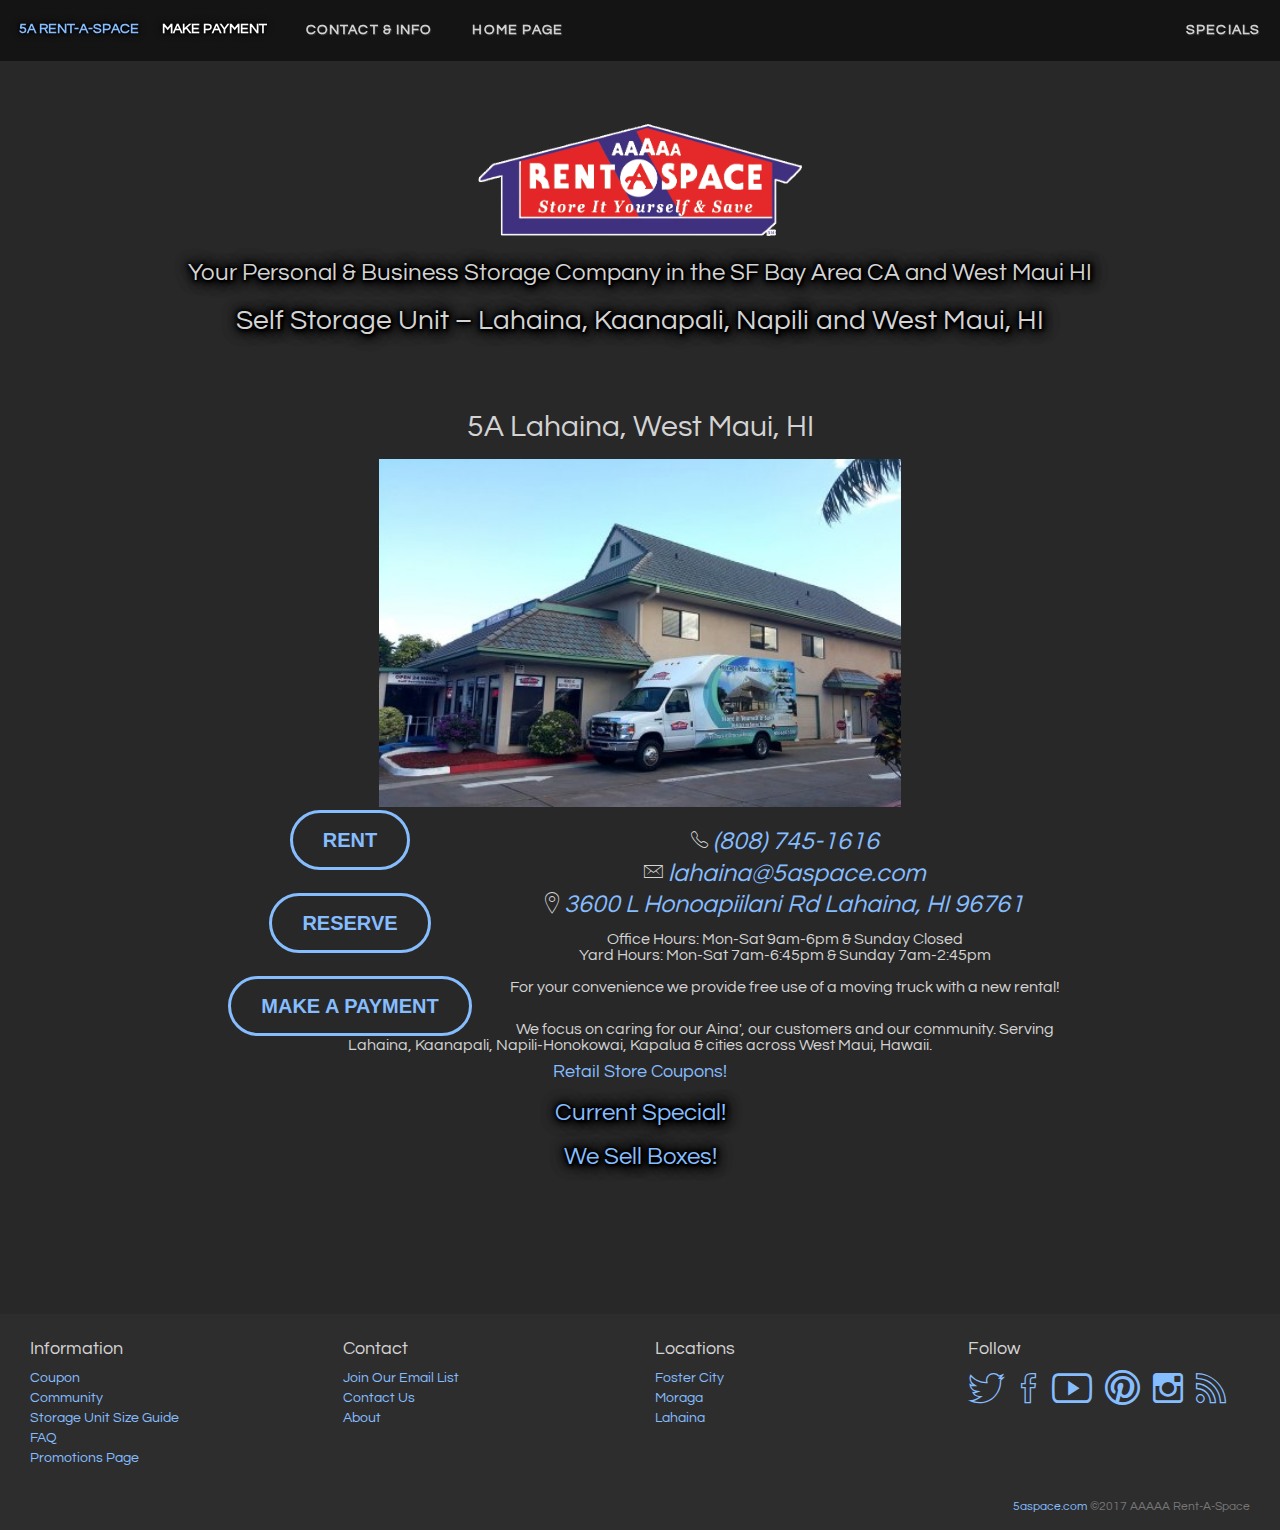
<file: lahaina.html>
<!DOCTYPE html>
<html>
  <head>
    <meta charset="utf-8">
    <title>Self Storage with Free Moving Truck Facility Kaanapali, West Maui</title>
     <meta name="DESCRIPTION" content="Looking for a self storage unit in West Maui? 5A Rent-A-Space offers secure & affordable storage to meet your industrial & personal storage needs. Reserve today!">
	<meta name="KEYWORDS" content="Free Moving Truck Kaanapali, Free Moving Truck West Maui, 5A Rent-A-Space">
	<meta name="google-site-verification" content="ocNGnnZP3JpmHWPyj6pbI2cDmm80ejwDVeFhVrMP1SE">
	<meta name="p:domain_verify" content="5b68de79ee02fbf4e88bec102902436c">
    <meta name="viewport" content="width=device-width, initial-scale=1.0">
    <meta name="generator" content="Codeply">
    <link rel="stylesheet" href="css/bootstrap.min.css" />
    <link href="css/animate.min.css" rel="stylesheet" />
    <link rel="stylesheet" href="css/ionicons.min.css" />
    <link rel="stylesheet" href="css/styles.css" />
    <link rel="apple-touch-icon" sizes="57x57" href="fav/apple-icon-57x57.png">
<link rel="apple-touch-icon" sizes="60x60" href="fav/apple-icon-60x60.png">
<link rel="apple-touch-icon" sizes="72x72" href="fav/apple-icon-72x72.png">
<link rel="apple-touch-icon" sizes="76x76" href="fav/apple-icon-76x76.png">
<link rel="apple-touch-icon" sizes="114x114" href="fav/apple-icon-114x114.png">
<link rel="apple-touch-icon" sizes="120x120" href="fav/apple-icon-120x120.png">
<link rel="apple-touch-icon" sizes="144x144" href="fav/apple-icon-144x144.png">
<link rel="apple-touch-icon" sizes="152x152" href="fav/apple-icon-152x152.png">
<link rel="apple-touch-icon" sizes="180x180" href="fav/apple-icon-180x180.png">
<link rel="icon" type="image/png" sizes="192x192"  href="fav/android-icon-192x192.png">
<link rel="icon" type="image/png" sizes="32x32" href="fav/favicon-32x32.png">
<link rel="icon" type="image/png" sizes="96x96" href="fav/favicon-96x96.png">
<link rel="icon" type="image/png" sizes="16x16" href="fav/favicon-16x16.png">
<link rel="manifest" href="fav/manifest.json">
<meta name="msapplication-TileColor" content="#ffffff">
<meta name="msapplication-TileImage" content="fav/ms-icon-144x144.png">
<meta name="theme-color" content="#ffffff">
<script>
  (function(i,s,o,g,r,a,m){i['GoogleAnalyticsObject']=r;i[r]=i[r]||function(){
  (i[r].q=i[r].q||[]).push(arguments)},i[r].l=1*new Date();a=s.createElement(o),
  m=s.getElementsByTagName(o)[0];a.async=1;a.src=g;m.parentNode.insertBefore(a,m)
  })(window,document,'script','//www.google-analytics.com/analytics.js','ga');

  ga('create', 'UA-31565668-1', 'auto');
  ga('send', 'pageview');

</script>
  </head>
  <body>
    <nav id="topNav" class="navbar navbar-default navbar-fixed-top">
        <div class="container-fluid">
            <div class="navbar-header">
                <button type="button" class="navbar-toggle collapsed" data-toggle="collapse" data-target="#bs-navbar">
                    <span class="sr-only">Toggle navigation</span>
                    <span class="icon-bar"></span>
                    <span class="icon-bar"></span>
                    <span class="icon-bar"></span>
                </button>
                
                <a class="navbar-brand page-scroll" href="#two">5A Rent-A-Space</a>
				<a class="navbar-brand" href="javascript:ShowPayOnline(3)">Make Payment</a>
            </div>
            <div class="navbar-collapse collapse" id="bs-navbar">
                <ul class="nav navbar-nav">
                    <!--<li>
                        <a class="page-scroll" href="#one">Intro</a>
                    </li>
                    <li>
                        <a class="page-scroll" href="#two">Our Locations</a>
                    </li>
                    <li>
                        <a class="page-scroll" href="#three">Gallery</a>
                    </li>-->
                    <li>
                        <a class="page-scroll" href="#footer">Contact & Info</a>
                    </li>
                </ul>
                <ul class="nav navbar-nav navbar-middle">
                    <li>
                        <a href="index.html">Home Page</a>
                    </li>
                </ul>
                <ul class="nav navbar-nav navbar-right">
                    <!--<li>
                        <a href="javascript:ShowPayOnline(0)">Make A Payment</a>
                    </li>-->
                    <li>
                        <a class="page-scroll" data-toggle="modal" href="#specialModal">Specials</a>
                    </li>
                </ul>
            </div>
        </div>
    </nav>
    <!--<header id="first">
        <div class="header-content">
            <div class="inner">
                <h1 class="cursive">5A Rent-A-Space</h1>
                <h1><img src="img/5alogo1.png" alt="5A Rent-A-Space Logo" name="5a" width="50%" align="absmiddle"></h1>
                <h3>Your Personal & Business Storage Company in the SF Bay Area CA and West Maui HI</h3>
                <hr>
               <a href="#video-background" id="toggleVideo" data-toggle="collapse" class="btn btn-primary btn-xl">Toggle Video</a> &nbsp; 
               <h1><a href="#two" class="btn btn-primary btn-xl page-scroll">Our Locations</a></h1>
            </div>
        </div>
        
        <video autoplay loop class="fillWidth fadeIn wow collapse in" data-wow-delay="0.5s" poster="img/Traffic-blurred2.jpg" id="video-background">
            <source src="img/lahaina.mp4" type="video/mp4">Your browser does not support the video tag. It is suggested that you upgrade your browser.
        </video>
        
    </header>
	-->
    <!-- 
    <section class="bg-primary" id="one">
        <div class="container">
            <div class="row">
                <div class="col-lg-6 col-lg-offset-3 col-md-8 col-md-offset-2 text-center">
                    <h2 class="margin-top-0 text-primary">Test Site By Trav</h2>
                    <br>
                    <p class="text-faded">
                        This responsive site allows for layouts that behave accordingly on different devices.
                    </p>
                    <a href="#two" class="btn btn-default btn-xl page-scroll">Our Locations</a>
                </div>
            </div>
        </div>
    </section>
    -->
    <section id="two">
        <div class="container">
            <div class="row">
                <div class="col-lg-12 text-center">
                    <h3><a href="index.html"><img src="img/5alogo1.png" alt="5A Rent-A-Space Logo" name="5a" width="30%" align="absmiddle"></a></h3>
                <h3>Your Personal & Business Storage Company in the SF Bay Area CA and West Maui HI</h3>
				<h1 style="font-size:28px;">Self Storage Unit – Lahaina, Kaanapali, Napili and West Maui, HI </h1>
                </div>
            </div>
        </div>
        <!--<div class="container-fluid">
            <div class="row no-gutter">
            
             START Foster City Zone 
            <div class="col-lg-4 col-md-4 text-center">
                    <div class="feature">
                    <a href="#fcsiteModal" class="gallery-box" data-toggle="modal" data-src="img/fc.jpg" title="Click Here For Location Info!">
                    <h2>Foster City, CA</h2> 
 <img src="img/fc.jpg" alt="Foster City, CA" name="5afc" width="75%">
 
                    </a>
                    <div id="openModal" class="modalDialog">
	<div>
		<a href="#close" title="Close" class="close">X</a>
		<h2>5A Foster City, CA</h2>
        <img src="img/fc.jpg" alt="Foster City, CA" name="5afc" width="60%"><p><br></p>
		<p><i class="icon-md ion-ios-telephone-outline"> <a href="tel:1-650-338-0016">(650) 338-0016</a></i></p>
		<p><i class="icon-md ion-ios-email-outline"> <a href="mailto:foster_city@5aspace.com" target="_blank">foster_city@5aspace.com</a></i></p>
        <p><i class="icon-md ion-ios-location-outline"> <a href="http://maps.google.com/maps?q=1221+east%20hillsdale+blvd%2C+foster+city%2C+CA+94404" target="_blank">1221 E. Hillsdale Blvd Foster City, CA 94404</a></i></p>
        <p>
        Office Hours: Mon-Sat 9am-6pm &amp; Sunday Closed
		<br>
        Yard Hours: Mon-Sat 7am-6:45pm &amp; Sunday 9am-5:45pm
        </p>
        <p>
        <br/>
        <a href="#close"><button class="btn btn-primary btn-lg center-block" data-dismiss="modal" aria-hidden="true">Close <i class="ion-android-close"></i></button></a>
        </p>
	</div>
</div>
 
                    <p class="text-muted">
                        <div id="item10"><p class="style137 f-fp f-lp"><strong>
                        <a href="javascript:ShowRentOnline(1)" class="item10"><button class="button">RENT</button></a><br>
                        <a href="javascript:ShowReserveOnline(1)" class="item10"><button class="button">RESERVE</button></a><br>
                        <a href="javascript:ShowPayOnline(1)" class="item10"><button class="button">MAKE A PAYMENT</button></a></strong></p></p>
	</div>
                    </div></a>
                </div>
              END Foster City Zone -->
             
           <!-- START Moraga Zone -->
               				
        <div class="modal-dialog modal-lg">
        
        	<div class="modal-body">
			
        		<h2 style="line-height:1;margin-bottom:0px;text-align:center">5A Lahaina, West Maui, HI</h2>
        		<p style="line-height:1;margin-bottom:0px;text-align:center">
                <br/><img src="img/maui.jpg" alt="Lahaina, HI" name="5alahaina" width="60%"></p>
        		<div class="col-xs-12 col-sm-6 col-md-4 column">
				<p class="text-muted">
                        <div id="item10"><p class="style137 f-fp f-lp"><strong>
                        <p style="text-align:center !important;"><a href="javascript:ShowRentOnline(3)" class="item10"><button class="button">RENT</button></a></p><br>
                        <p style="text-align:center !important;"><a href="javascript:ShowReserveOnline(3)" class="item10"><button class="button">RESERVE</button></a></p><br>
                        <p style="text-align:center !important;"><a href="javascript:ShowPayOnline(3)" class="item10"><button class="button">MAKE A PAYMENT</button></a></strong></p></p></p>
						</div>
						</div>
				<br/>
				
		<p style="line-height:1.5;margin-bottom:1px;text-align:center !important;"><i class="icon-md ion-ios-telephone-outline"> <a href="tel:1-808-745-1616">(808) 745-1616</a></i></p>
		<p style="line-height:1.5;margin-bottom:1px;text-align:center !important;"><i class="icon-md ion-ios-email-outline"> <a href="mailto:lahaina@5aspace.com" target="_blank">lahaina@5aspace.com</a></i></p>
        <p style="line-height:1.5;margin-bottom:10px;text-align:center !important;"><i class="icon-md ion-ios-location-outline"> <a href="http://maps.google.com/maps?q=3600+Lower+Honoapiilani+Road%2C+Lahaina%2C+HI+96761" target="_blank">3600 L Honoapiilani Rd Lahaina, HI 96761</a></i></p>
        <p style="font-size:16px;line-height:1;margin-bottom:0px;text-align:center !important;">
        Office Hours: Mon-Sat 9am-6pm &amp; Sunday Closed
		<br>
        Yard Hours: Mon-Sat 7am-6:45pm &amp; Sunday 7am-2:45pm
        </p>
		<p style="font-size:16px;line-height:1;margin-bottom:10px;text-align:center !important;"><br/>
        For your convenience we provide free use of a moving truck with a new rental!
        </p>
		<p style="font-size:16px;line-height:1;margin-bottom:10px;text-align:center !important;"><br/>
        We focus on caring for our Aina', our customers and our community. 
Serving Lahaina, Kaanapali, Napili-Honokowai, Kapalua & cities across West Maui, Hawaii.
        </p>
		
		<a href="#retailModal" data-toggle="modal"><h4 style="line-height:1;margin-bottom:0px;text-align:center">Retail Store Coupons!</h4></a>
		<a href="#specialModal" data-toggle="modal"><h3 style="line-height:1;margin-bottom:0px;text-align:center">Current Special!</h3></a>
        <a href="#couponModal" data-toggle="modal"><h3 style="line-height:1;margin-bottom:0px;text-align:center">We Sell Boxes!</h3></a>
        	</div>
        
        </div>
    
                <!-- END Moraga Zone -->
                <!-- START Lahaina Zone 
                <div class="col-lg-4 col-md-4 text-center">
                    <div class="feature">
                        <a href="#lasiteModal" class="gallery-box" data-toggle="modal" data-src="img/maui.jpg" title="Click Here For Location Info!">
                        
                        <h2>Lahaina, HI</h2>
                        <img src="img/maui.jpg" alt="Lahaina, HI" name="5amaui" width="75%">
                        </a>
                    <div id="openModal3" class="modalDialog">
	<div>
		<a href="#close" title="Close" class="close">X</a>
		<h2>5A Lahaina, HI</h2>
        <img src="img/maui.jpg" alt="Lahaina, HI" name="5amaui" width="60%"><p><br></p>
		<p><i class="icon-md ion-ios-telephone-outline"> <a href="tel:1-808-745-1616">(808) 745-1616</a></i></p>
		<p><i class="icon-md ion-ios-email-outline"> <a href="mailto:lahaina@5aspace.com" target="_blank">lahaina@5aspace.com</a></i></p>
        <p><i class="icon-md ion-ios-location-outline"> <a href="http://maps.google.com/maps?q=3600+Lower+Honoapiilani+Road%2C+Lahaina%2C+HI+96761" target="_blank">3600 L Honoapiilani Rd Lahaina, HI 96761</a></i></p>
        <p>
        Office Hours: Mon-Sat 9am-6pm &amp; Sunday Closed
		<br>
        Yard Hours: Mon-Sat 7am-6:45pm &amp; Sunday 7am-2:45pm
        </p>
        		<p>
        		    <br/>
        		    <a href="#close"><button class="btn btn-primary btn-lg center-block" data-dismiss="modal" aria-hidden="true">Close <i class="ion-android-close"></i></button></a>
        		</p>
	</div>
</div>
                        
                        <p class="text-muted">
                        <div id="item10"><p class="style137 f-fp f-lp"><strong>
                        <a href="javascript:ShowRentOnline(3)" class="item10"><button class="button">RENT</button></a><br>
                        <a href="javascript:ShowReserveOnline(3)" class="item10"><button class="button">RESERVE</button></a><br>
                        <a href="javascript:ShowPayOnline(3)" class="item10"><button class="button">MAKE A PAYMENT</button></a></strong></p></p>
                    </div>
                </div>
            </div>
             END Lahaina Zone 
        </div>-->
    </section>
    <!--<section id="three" class="no-padding">
        <div class="container-fluid">
            <div class="row no-gutter">
                <div class="col-lg-4 col-sm-6">
                    <a href="#galleryModal" class="gallery-box" data-toggle="modal" data-src="img/fc3.jpg">
                        <img src="img/fc3.jpg" class="img-responsive" alt="5A Rent-A-Space Foster City">
                        <div class="gallery-box-caption">
                            <div class="gallery-box-content">
                                <div>
                                    <i class="icon-lg ion-ios-search"></i>
                                </div>
                            </div>
                        </div>
                    </a>
                </div>
                <div class="col-lg-4 col-sm-6">
                    <a href="#galleryModal" class="gallery-box" data-toggle="modal" data-src="img/mo3.jpg">
                        <img src="img/mo3.jpg" class="img-responsive" alt="5A Rent-A-Space Moraga">
                        <div class="gallery-box-caption">
                            <div class="gallery-box-content">
                                <div>
                                    <i class="icon-lg ion-ios-search"></i>
                                </div>
                            </div>
                        </div>
                    </a>
                </div>
                <div class="col-lg-4 col-sm-6">
                    <a href="#galleryModal" class="gallery-box" data-toggle="modal" data-src="img/maui3.jpg">
                        <img src="img/maui3.jpg" class="img-responsive" alt="5A Rent-A-Space Lahaina">
                        <div class="gallery-box-caption">
                            <div class="gallery-box-content">
                                <div>
                                    <i class="icon-lg ion-ios-search"></i>
                                </div>
                            </div>
                        </div>
                    </a>
                </div>
                <div class="col-lg-4 col-sm-6">
                    <a href="#galleryModal" class="gallery-box" data-toggle="modal" data-src="img/fc2.jpg">
                        <img src="img/fc2.jpg" class="img-responsive" alt="5A Rent-A-Space Foster City">
                        <div class="gallery-box-caption">
                            <div class="gallery-box-content">
                                <div>
                                    <i class="icon-lg ion-ios-search"></i>
                                </div>
                            </div>
                        </div>
                    </a>
                </div>
                <div class="col-lg-4 col-sm-6">
                    <a href="#galleryModal" class="gallery-box" data-toggle="modal" data-src="img/mo2.jpg">
                        <img src="img/mo2.jpg" class="img-responsive" alt="5A Rent-A-Space Moraga">
                        <div class="gallery-box-caption">
                            <div class="gallery-box-content">
                                <div>
                                    <i class="icon-lg ion-ios-search"></i>
                                </div>
                            </div>
                        </div>
                    </a>
                </div>
                <div class="col-lg-4 col-sm-6">
                    <a href="#galleryModal" class="gallery-box" data-toggle="modal" data-src="img/maui2.jpg">
                        <img src="img/maui2.jpg" class="img-responsive" alt="5A Rent-A-Space Lahaina">
                        <div class="gallery-box-caption">
                            <div class="gallery-box-content">
                                <div>
                                    <i class="icon-lg ion-ios-search"></i>
                                </div>
                            </div>
                        </div>
                    </a>
                </div>
            </div>
        </div>
    </section> -->
    
   <!-- <section id="last">
        <div class="container">
            <div class="row">
                <div class="col-lg-8 col-lg-offset-2 text-center">
                    <h2 class="margin-top-0 wow fadeIn">Get in Touch</h2>
                    <hr class="primary">
                    <p>We love feedback. Fill out the form below and we'll get back to you as soon as possible.</p>
                </div>
                <div class="col-lg-10 col-lg-offset-1 text-center">
                    <form class="contact-form row">
                        <div class="col-md-4">
                            <label></label>
                            <input type="text" class="form-control" placeholder="Name">
                        </div>
                        <div class="col-md-4">
                            <label></label>
                            <input type="text" class="form-control" placeholder="Email">
                        </div>
                        <div class="col-md-4">
                            <label></label>
                            <input type="text" class="form-control" placeholder="Phone">
                        </div>
                        <div class="col-md-12">
                            <label></label>
                            <textarea class="form-control" rows="9" placeholder="Your message here.."></textarea>
                        </div>
                        <div class="col-md-4 col-md-offset-4">
                            <label></label>
                            <button type="button" data-toggle="modal" data-target="#alertModal" class="btn btn-primary btn-block btn-lg">Send <i class="ion-android-arrow-forward"></i></button>
                        </div>
                    </form>
                </div>
            </div>
        </div>
    </section> -->
    <footer id="footer">
        <div class="container-fluid">
            <div class="row">
                <div class="col-xs-6 col-sm-3 column">
                    <h4>Information</h4>
                    <ul class="list-unstyled">
                        <li><a class="page-scroll" data-toggle="modal" href="#couponModal">Coupon</a></li>
                        <li><a class="page-scroll" data-toggle="modal" href="#communityModal">Community</a></li>
                        <li><a class="page-scroll" data-toggle="modal" href="#sizeModal" target="_blank" title="Storage Unit Sizes">Storage Unit Size Guide</a></li>
						<li><a href="faq.html"> FAQ </a></li>
						<li><a href="promotions.html">Promotions Page</a></li>
                    </ul>
                </div>
                <div class="col-xs-6 col-sm-3 column">
                    <h4>Contact</h4>
                    <ul class="list-unstyled">
                        <li><a class="page-scroll" data-toggle="modal" href="#emailModal">Join Our Email List</a></li>
                        <li><a class="page-scroll" data-toggle="modal" href="#contactModal">Contact Us</a></li>
                        <li><a class="page-scroll" data-toggle="modal" href="#aboutModal">About</a></li>
                    </ul>
                </div>
                <div class="col-xs-12 col-sm-3 column">
                   <h4>Locations</h4>
                    <ul class="list-unstyled">
                        <li><a href="fostercity.html" title="5A Rent-A-Space Foster City">Foster City</a></li>
                        <li><a href="moraga.html" title="5A Rent-A-Space Moraga">Moraga</a></li>
                        <li><a href="lahaina.html" title="5A Rent-A-Space Lahaina">Lahaina</a></li>
                    </ul>
					<!--<form>
                        <div class="form-group">
                          <input type="text" class="form-control" title="No spam, we promise!" placeholder="Tell us your email">
                        </div>
                        <div class="form-group">
                          <button class="btn btn-primary" data-toggle="modal" data-target="#alertModal" type="button">Subscribe for updates</button>
                        </div>
                    </form>-->
                </div>
                <div class="col-xs-12 col-sm-3">
                    <h4>Follow</h4>
                    <ul class="list-inline">
                      <li><a rel="nofollow" href="https://twitter.com/5ASpace" title="Twitter" target="_blank"><i class="icon-lg ion-social-twitter-outline smaller"></i></a>&nbsp;</li>
                      <li><a rel="nofollow" href="https://www.facebook.com/5ASpace/" title="Facebook" target="_blank"><i class="icon-lg ion-social-facebook-outline smaller"></i></a>&nbsp;</li>
                      <li><a rel="nofollow" href="https://www.youtube.com/channel/UCRgAp3PUa5L1HQUNl4IOF5w/videos?shelf_id=0&view=0&sort=dd" title="YouTube" target="_blank"><i class="icon-lg ion-social-youtube-outline smaller"></i></a></li>
                      <li><a rel="nofollow" href="https://www.pinterest.com/5aspace/" title="Pinterest" target="_blank"><i class="icon-lg ion-social-pinterest-outline smaller"></i></a></li>
                      <li><a rel="nofollow" href="https://www.instagram.com/5aspace/" title="Instagram" target="_blank"><i class="icon-lg ion-social-instagram-outline smaller"></i></a></li>
                      <li><a rel="nofollow" href="http://blog.5aspace.com/" title="Blog" target="_blank"><i class="icon-lg ion-social-rss-outline smaller"></i></a></li>
                    </ul>
                </div>
            </div>
            <br/>
            <span class="pull-right text-muted small"><a href="http://5aspace.com">5aspace.com</a> ©2017 AAAAA Rent-A-Space</span>
        </div>
    </footer>
    <div id="galleryModal" class="modal fade" tabindex="-1" role="dialog" aria-hidden="true">
        <div class="modal-dialog modal-lg">
        <div class="modal-content">
        	<div class="modal-body">
        		<img src="img/text.png" id="galleryImage" class="img-responsive" />
        		<p>
        		    <br/>
        		    <button class="btn btn-primary btn-lg center-block" data-dismiss="modal" aria-hidden="true">Close <i class="ion-android-close"></i></button>
        		</p>
        	</div>
        </div>
        </div>
    </div>
    <div id="aboutModal" class="modal fade" tabindex="-1" role="dialog" aria-hidden="true">
        <div class="modal-dialog">
        <div class="modal-content">
        	<div class="modal-body">
        		<h2 class="text-center">AAAAA Rent-A-Space</h2>
        		<h5 class="text-center">
        		    5A Rent-A-Space has two California storage facilities in the San Francisco Bay Area and one facility in the Hawaiian Islands.
        		</h5>
        		<p class="text-justify">
        		    At 5A Rent-A-Space each one of our customers is very important to us.

Our storage facilities, staff and infrastructure all exist to serve our customers. Our success lies in our extensive knowledge of the storage industry and our ability to serve our customers better than our competitors.

We have been in the storage business for over 45 years and one of the key factors for our longevity is the trust our customers have in us.

Our integrity is irreplaceable and ever present in our minds. With that in mind, we strive to continue making good business and customer service decisions and to stand behind them.
        		</p>
        		<!--<p class="text-center"><a href="http://5aspace.com">See the old site at 5aspace.com</a></p>-->
        		<p><br/>
        		<button class="btn btn-primary btn-lg center-block" data-dismiss="modal" aria-hidden="true">CLOSE </button></p>
        	</div>
        </div>
        </div>
    </div>
    <div id="alertModal" class="modal fade" tabindex="-1" role="dialog" aria-hidden="true">
        <div class="modal-dialog modal-sm">
        <div class="modal-content">
        	<div class="modal-body">
        		<h2 class="text-center">Nice Job!</h2>
        		<p class="text-center">You clicked the button, but it doesn't actually go anywhere because this is only a demo but this feature is coming soon!</p>
        		<!--<p class="text-center"><a href="http://5aspace.com">Compare with the old site at 5aspace.com</a></p>-->
        		<p><br/>
        		<button class="btn btn-primary btn-lg center-block" data-dismiss="modal" aria-hidden="true">CLOSE <i class="ion-android-close"></i></button>
                </p>
        	</div>
        </div>
        </div>
    </div>
    <!-- Specials Pop -->
    <div id="specialModal" class="modal fade" tabindex="-1" role="dialog" aria-hidden="true">
        <div class="modal-dialog modal-lg">
        <div class="modal-content">
        	<div class="modal-body">
        		<h2 class="text-center">Current Specials!</h2>
        		<p class="text-center">
                <br/><img src="img/special.jpg" alt="Special Offers" name="5amaui" width="60%"></p>
        		<p><br/>
        		<button class="btn btn-primary btn-lg center-block" data-dismiss="modal" aria-hidden="true">CLOSE <i class="ion-android-close"></i></button>
                </p>
        	</div>
        </div>
        </div>
    </div>
 <!-- Size Pop -->
    <div id="sizeModal" class="modal fade" tabindex="-1" role="dialog" aria-hidden="true">
        <div class="modal-dialog modal-lg">
        <div class="modal-content">
        	<div class="modal-body">
        		<h2 class="text-center">Storage Unit Size Guide</h2>
        		<p class="text-center">
                <br/><img src="img/size.jpg" alt="Storage Unit Size Guide" name="sizeguide" width="80%"></p>
        		<p><br/>
        		<button class="btn btn-primary btn-lg center-block"><a href="calculator.html"><i class="ion-calculator"></i> In-Depth Size Calculator</a></button>
				<br/>
				<button class="btn btn-primary btn-lg center-block" data-dismiss="modal" aria-hidden="true">CLOSE <i class="ion-android-close"></i></button>
                </p>
        	</div>
        </div>
        </div>
    </div>
        <!-- FC Sites Pop -->
    <div id="fcsiteModal" class="modal fade" tabindex="-1" role="dialog" aria-hidden="true">
        <div class="modal-dialog modal-lg">
        <div class="modal-content">
         	<div class="modal-body">
        		<h2 style="line-height:1;margin-bottom:0px;text-align:center">5A Foster City, San Mateo, CA</h2>
        		<p style="line-height:1;margin-bottom:0px;text-align:center">
                <br/><img src="img/fc.jpg" alt="Foster City, CA" name="5afostercity" width="60%"></p>
        		<br/>
               <p style="line-height:1.5;margin-bottom:1px;text-align:center !important;"><i class="icon-md ion-ios-telephone-outline"> <a href="tel:1-650-338-0013">(650) 338-0013</a></i></p>
		<p style="line-height:1.5;margin-bottom:1px;text-align:center !important;"><i class="icon-md ion-ios-email-outline"> <a href="mailto:foster_city@5aspace.com" target="_blank">foster_city@5aspace.com</a></i></p>
        <p style="line-height:1.5;margin-bottom:10px;text-align:center !important;"><i class="icon-md ion-ios-location-outline"> <a href="https://www.google.com/maps?q=1221+east+hillsdale+blvd,+foster+city,+CA+94404" target="_blank">1221 E Hillsdale Blvd Foster City, CA 94404</a></i></p>
        <p style="font-size:16px;line-height:1;margin-bottom:0px;text-align:center !important;">
        Office Hours: Mon-Sat 9am-6pm &amp; Sunday Closed
		<br>
        Yard Hours: Mon-Sat 7am-6:45pm &amp; Sunday 7am-2:45pm
        </p>
		<p style="font-size:16px;line-height:1;margin-bottom:10px;text-align:center !important;"><br/>
        Serving Foster City, San Mateo, Menlo Park, Palo Alto & cities across San Mateo County, California.
        </p>
        <p><br/>
        		<button class="btn btn-primary btn-lg center-block" data-dismiss="modal" aria-hidden="true">CLOSE <i class="ion-android-close"></i></button>
                </p>
        	</div>
        </div>
        </div>
    </div>
    <!-- MO Sites Pop -->
    <div id="mositeModal" class="modal fade" tabindex="-1" role="dialog" aria-hidden="true">
        <div class="modal-dialog modal-lg">
        <div class="modal-content">
        	<div class="modal-body">
        		<h2 style="line-height:1;margin-bottom:0px;text-align:center">5A Moraga, Lamorinda, CA</h2>
        		<p style="line-height:1;margin-bottom:0px;text-align:center">
                <br/><img src="img/mo.jpg" alt="Moraga, CA" name="5amoraga" width="60%"></p>
        		<br/>
		<p style="line-height:1.5;margin-bottom:1px;text-align:center !important;"><i class="icon-md ion-ios-telephone-outline"> <a href="tel:1-925-643-2024">(925) 643-2024</a></i></p>
		<p style="line-height:1.5;margin-bottom:1px;text-align:center !important;"><i class="icon-md ion-ios-email-outline"> <a href="mailto:moraga@5aspace.com" target="_blank">moraga@5aspace.com</a></i></p>
        <p style="line-height:1.5;margin-bottom:10px;text-align:center !important;"><i class="icon-md ion-ios-location-outline"> <a href="http://maps.google.com/maps?q=455+moraga+Road%2C+moraga%2C+CA+94556" target="_blank">455 Moraga Rd Ste F Moraga, CA 94556</a></i></p>
        <p style="font-size:16px;line-height:1;margin-bottom:0px;text-align:center !important;">
        Office Hours: Mon-Sat 9am-6pm &amp; Sunday Closed
		<br>
        Yard Hours: Mon-Sat 7am-6:45pm Sunday &amp; 9am-5:45pm
        </p>
		<p style="font-size:16px;line-height:1;margin-bottom:10px;text-align:center !important;"><br/>
        Serving Lafayette, Orinda, Moraga & cities across Contra Costa County, California.
        </p>
		<a href="#retailmoModal" data-toggle="modal"><h4 style="line-height:1;margin-bottom:0px;text-align:center">Retail Store Coupons!</h4></a>
        <p><br/>
        		<button class="btn btn-primary btn-lg center-block" data-dismiss="modal" aria-hidden="true">CLOSE <i class="ion-android-close"></i></button>
                </p>
        	</div>
        </div>
        </div>
    </div>
    <!-- LA Sites Pop -->
    <div id="lasiteModal" class="modal fade" tabindex="-1" role="dialog" aria-hidden="true">
        <div class="modal-dialog modal-lg">
        <div class="modal-content">
        	<div class="modal-body">
        		<h2 style="line-height:1;margin-bottom:0px;text-align:center">5A Lahaina, Kaanapali, Napili and West Maui, HI</h2>
        		<p style="line-height:1;margin-bottom:0px;text-align:center !important;">
                <br/><img src="img/maui.jpg" alt="Lahaina, HI" name="5amaui" width="60%"></p>
        		<br/>
                <p style="line-height:1.5;margin-bottom:1px;text-align:center !important;"><i class="icon-md ion-ios-telephone-outline"> <a href="tel:1-808-745-1616">(808) 745-1616</a></i></p>
		<p style="line-height:1.5;margin-bottom:1px;text-align:center !important;"><i class="icon-md ion-ios-email-outline"> <a href="mailto:lahaina@5aspace.com" target="_blank">lahaina@5aspace.com</a></i></p>
        <p style="line-height:1.5;margin-bottom:10px;text-align:center !important;"><i class="icon-md ion-ios-location-outline"> <a href="http://maps.google.com/maps?q=3600+Lower+Honoapiilani+Road%2C+Lahaina%2C+HI+96761" target="_blank">3600 L Honoapiilani Rd Lahaina, HI 96761</a></i></p>
        <p style="font-size:16px;line-height:1;margin-bottom:10px;text-align:center !important;">
        Office Hours: Mon-Sat 9am-6pm &amp; Sunday Closed
		<br>
        Yard Hours: Mon-Sat 7am-6:45pm &amp; Sunday 7am-2:45pm
        </p>
		<p style="font-size:16px;line-height:1;margin-bottom:10px;text-align:center !important;">
        We focus on caring for our Aina', our customers and our community. <br/> Serving Lahaina, Kaanapali, Napili-Honokowai, Kapalua & cities across West Maui, Hawaii.
        </p>
        <a href="#retailModal" data-toggle="modal"><h4 style="line-height:1;margin-bottom:0px;text-align:center">Retail Store Coupons!</h4></a>
        
        <p><br/>
        		<button class="btn btn-primary btn-lg center-block" data-dismiss="modal" aria-hidden="true">CLOSE <i class="ion-android-close"></i></button>
                </p>
        	</div>
        </div>
        </div>
    </div>
    <!-- Community Pop -->
    <div id="communityModal" class="modal fade" tabindex="-1" role="dialog" aria-hidden="true">
        <div class="modal-dialog modal-lg">
        <div class="modal-content">
        	<div class="modal-body">
            
        		<h2 class="text-center">Community Links</h2>
                       		<hr class="primary">
                <div class="col-lg-4 col-md-4 text-center"><h2 style="line-height:1;margin-top:0px;text-align:center"><a href="http://www.fostercity.org" target="_blank" rel="nofollow">Foster City</a></h2>
		<p><a href="http://fostercity.org/Services/safety/fire/index.cfm" target="_blank" rel="nofollow">Foster City Cert</a></p>
		<p><a href="http://www.co.sanmateo.ca.us" target="_blank" rel="nofollow">San Mateo County</a></p>
		<p><a href="http://www.smccd.net" target="_blank" rel="nofollow">Community College</a></p>
		<p><a href="http://www.fostercitychamber.com" target="_blank" rel="nofollow">Foster City Chamber</a></p>
		
		<p><a href="http://www.peninsulaMusicalArts.org" target="_blank" rel="nofollow">Symphony And The Arts</a></p>
		<p><a href="http://www.hillbarntheatre.org" target="_blank" rel="nofollow">Hillbarn Theater</a></p>
		<p><a href="http://www.fostercityrotary.org" rel="nofollow" target="_blank">Foster City Rotary</a></p>
		<p><a href="http://www.commute.org" target="_blank" rel="nofollow">Free Shuttle Bus</a></p>
		<p><a href="http://www.smcl.org/en/content/foster-city/" target="_blank" rel="nofollow">Foster City Library</a></p>
		<p><a href="http://www.fchistorysocy.homestead.com" target="_blank" rel="nofollow">Foster City Historical Society</a></p>
		<p><a href="http://www.fostercity.org/services/recreation/" target="_blank" rel="nofollow">Foster City Parks &amp; Recreation</a></p>
		<p><a href="http://www.pjcc.org" target="_blank" rel="nofollow">Peninsula Jewish Community Center</a></p>
		<p class="f-lp"><a href="http://www.topflight-movers.com" target="_blank" rel="nofollow">Topflight Movers</a></p>
	</div>
	<div class="col-lg-4 col-md-4 text-center"><h2 style="line-height:1;margin-top:0px;text-align:center"><a href="http://www.visitlahaina.com" target="_blank" rel="nofollow">Lahaina</h2></a>
		<p><a href="http://www.maui.net" target="_blank" rel="nofollow">www.maui.net</a></p>
		<p><a href="http://www.mauichamber.com" target="_blank" rel="nofollow">Lahaina Chamber Of Commerce</a></p>
		<p><a href="http://WWW.oldlahainaluau.com" target="_blank" rel="nofollow">Maui Things To Do</a></p>
		<p><a href="http://www.wikipedia.org/wiki/Lahaina/" target="_blank" rel="nofollow">Lahaina History &amp; Information</a></p>
		<p><a href="http://www.maui.hawaii.edu" target="_blank" rel="nofollow">Community College</a></p>
		<p><a href="http://www.mauioceancenter.com" target="_blank" rel="nofollow">Maui Ocean Center</a></p>
		<p><a href="http://www.omaui.com" target="_blank" rel="nofollow">Best Surf Updates</a></p>
		<p><a href="http://www.fishmaui.com" target="_blank" rel="nofollow">Fishing Maui</a></p>
		<p><a href="http://www.whalersvillage.com" target="_blank" rel="nofollow">Whaler's Village</a></p>
		<p><a href="http://www.mauifilmfestival.com/mffw_index.php" target="_blank" rel="nofollow">Maui Film Festival</a></p>
		<p><a href="http://www.mauifridays.com/lahaina/" target="_blank" rel="nofollow">Maui 2nd Friday Lahaina</a></p>
		<p class="f-lp"><a href="http://www.rotaryclublahaina.org" target="_blank" rel="nofollow">Lahaina Rotary Club</a></p>
        
	</div>
	<div class="col-lg-4 col-md-4 text-center"><h2 style="line-height:1;margin-top:0px;text-align:center"><a href="http://www.moraga.ca.us" target="_blank">Moraga</a></h2>
		<p><a href="http://www.moragachamber.org" target="_blank" rel="nofollow">Moraga Chamber Of Commerce</a></p>
		<p><a href="http://www.shopmoragafirst.com" target="_blank" rel="nofollow">Shop Moraga First</a></p>
		<p><a href="http://www.stmarys-ca.edu" target="_blank" rel="nofollow">Saint Mary's College</a></p>
		<p><a href="http://www.co.contra-costa.ca.us" target="_blank" rel="nofollow">Contra Costa County</a></p>
		<p><a href="http://www.lamorindacert.org" target="_blank" rel="nofollow">Cert - Lamorinda Area</a></p>
		<p><a href="http://www.facebook.com/pages/Moraga-Lions-Club/115105611880918/" target="_blank" rel="nofollow">Moraga Lions Club</a></p>
		<p><a href="http://www.lamorindaweekly.com" target="_blank" rel="nofollow">Moraga Local Newspaper</a></p>
		<p><a href="http://www.lamorindaweb.com" target="_blank" rel="nofollow">Lamorinda Web</a></p>
		<p><a href="http://www.moragahistory.org" target="_blank" rel="nofollow">Moraga Historical Society</a></p>
		<p><a href="http://www.mofd.org" target="_blank" rel="nofollow">Moraga-Orinda Fire Dept.</a></p>
		<p><a href="http://www.moragacitizensnetwork.org" target="_blank" rel="nofollow">Moraga Citizens Network</a></p>
		<p><a href="http://www.sustainablemoraga.org" target="_blank" rel="nofollow">Sustainable Moraga</a></p>
		<p><a href="http://www.moragajuniors.org" target="_blank" rel="nofollow">Moraga Junior Women's Club</a></p>
		<p><a href="http://www.moragamovers.org" target="_blank" rel="nofollow">Moraga Senior Citizens</a></p>
		<p class="f-lp"><a href="http://www.moragahacienda.com" target="_blank" rel="nofollow">Hacienda De Los Flores</a></p>
        
	</div>
    </div>
                <p>
        		<br/>
        		<button class="btn btn-primary btn-lg center-block" data-dismiss="modal" aria-hidden="true">CLOSE <i class="ion-android-close"></i></button>
                </p>
        	</div>
        </div>
        </div>
    
    <!-- Merch Coupon Pop -->
     <div id="couponModal" class="modal fade" tabindex="-1" role="dialog" aria-hidden="true">
        <div class="modal-dialog modal-lg">
        <div class="modal-content">
        	<div class="modal-body">
        		<h2 class="text-center">Current Specials!</h2>
        		<p class="text-center">
                <br/><img src="img/coupon.jpg" alt="Special Offer Coupon" name="5amaui" width="60%">
                </p>
        		<p><br/>
                
        		<button class="btn btn-primary btn-lg center-block" data-dismiss="modal" aria-hidden="true">CLOSE <i class="ion-android-close"></i></button>
                </p>
        	</div>
        </div>
        </div>
    </div>
    <!-- Retail Coupon Pop -->
     <div id="retailModal" class="modal fade" tabindex="-1" role="dialog" aria-hidden="true">
        <div class="modal-dialog modal-lg">
        <div class="modal-content">
        	<div class="modal-body">
        		<h2 class="text-center">Lahaina Retail Coupons</h2>
        		<p class="text-center">
                <br/>
                <a href="img/lahainaretailcoups.jpg" target="_blank">
                <img src="img/lahainaretailcoups.jpg" alt="Lahaina Retail Coupons" name="5amaui" width="60%"></a>
                </p>
        		<p><br/>
                
        		<button class="btn btn-primary btn-lg center-block" data-dismiss="modal" aria-hidden="true">CLOSE <i class="ion-android-close"></i></button>
                </p>
        	</div>
        </div>
        </div>
    </div>
	<!-- Retail MO Coupon Pop -->
     <div id="retailmoModal" class="modal fade" tabindex="-1" role="dialog" aria-hidden="true">
        <div class="modal-dialog modal-lg">
        <div class="modal-content">
        	<div class="modal-body">
        		<h2 class="text-center">Moraga Retail Coupons</h2>
        		<p class="text-center">
                <br/>
                <a href="img/moretailcoups.jpg" target="_blank">
                <img src="img/moretailcoups.jpg" alt="Moraga Retail Coupons" name="5amoraga" width="60%"></a>
                </p>
        		<p><br/>
                
        		<button class="btn btn-primary btn-lg center-block" data-dismiss="modal" aria-hidden="true">CLOSE <i class="ion-android-close"></i></button>
                </p>
        	</div>
        </div>
        </div>
    </div>
    <!-- Constant Contact Form -->
     <div id="emailModal" class="modal fade" tabindex="-1" role="dialog" aria-hidden="true">
        <div class="modal-dialog modal-lg">
        <div class="modal-content">
        	<div class="modal-body">
        		<h2 class="text-center">Join Our Email List</h2>
        		<p class="text-center">
               <!--Begin CTCT Sign-Up Form-->
<!-- EFD 1.0.0 [Thu Mar 24 18:23:39 EDT 2016] -->
<link rel='stylesheet' type='text/css' href='https://static.ctctcdn.com/h/contacts-embedded-signup-assets/1.0.2/css/signup-form.css'>
<div class="ctct-embed-signup" style="font: 16px Helvetica Neue, Arial, sans-serif; font: 1rem Helvetica Neue, Arial, sans-serif; line-height: 1.5; -webkit-font-smoothing: antialiased;">
   <div style="color:#5b5b5b; background-color:#e8e8e8; border-radius:5px;">
       <span id="success_message" style="display:none;">
           <div style="text-align:center;">Thanks for signing up!</div>
       </span>
       <form data-id="embedded_signup:form" class="ctct-custom-form Form" name="embedded_signup" method="POST" action="https://visitor2.constantcontact.com/api/signup">
           <h2 style="margin:0;">Sign up to find out when we're having events!</h2>
           <p>Sign up to get event news, giveaways and updates delivered to your inbox.</p>
           <!-- The following code must be included to ensure your sign-up form works properly. -->
           <input data-id="ca:input" type="hidden" name="ca" value="7ef583de-bd2b-43da-9a4e-543891afcfeb">
           <input data-id="source:input" type="hidden" name="source" value="EFD">
           <input data-id="required:input" type="hidden" name="required" value="list,email">
           <input data-id="url:input" type="hidden" name="url" value="">
           <p data-id="Email Address:p" ><label data-id="Email Address:label" data-name="email" class="ctct-form-required">Email Address</label> <input data-id="Email Address:input" type="text" name="email" value="" maxlength="80"></p>
           <p data-id="First Name:p" ><label data-id="First Name:label" data-name="first_name">First Name</label> <input data-id="First Name:input" type="text" name="first_name" value="" maxlength="50"></p>
                      <p data-id="Lists:p" ><label data-id="Lists:label" data-name="list" class="ctct-form-required">Email Lists</label><div><input data-id="Lists:input" type="checkbox" name="list_0" value="15"><span data-id="Lists:span">FOSTER CITY Customer List</span></div><div><input data-id="Lists:input" type="checkbox" name="list_1" value="3"><span data-id="Lists:span">Foster City, CA</span></div><div><input data-id="Lists:input" type="checkbox" name="list_2" value="14"><span data-id="Lists:span">LAHAINA Customer List</span></div><div><input data-id="Lists:input" type="checkbox" name="list_3" value="5"><span data-id="Lists:span">Lahaina, Maui, Hawaii</span></div><div><input data-id="Lists:input" type="checkbox" name="list_4" value="13"><span data-id="Lists:span">MORAGA Customer List</span></div><div><input data-id="Lists:input" type="checkbox" name="list_5" value="8"><span data-id="Lists:span">Moraga, CA</span></div></p>
           <button type="submit" class="Button ctct-button Button--block Button-secondary" data-enabled="enabled">Sign Up</button>
       	<div><p class="ctct-form-footer">By submitting this form, you are granting: 5A Rent-A-Space, http://www.5aspace.com permission to email you. You may unsubscribe via the link found at the bottom of every email.  (See our <a href="http://www.constantcontact.com/legal/privacy-statement" target="_blank">Email Privacy Policy</a> for details.) Emails are serviced by Constant Contact.</p></div>
       </form>
   </div>
</div>
<script type='text/javascript'>
   var localizedErrMap = {};
   localizedErrMap['required'] = 		'This field is required.';
   localizedErrMap['ca'] = 			'An unexpected error occurred while attempting to send email.';
   localizedErrMap['email'] = 			'Please enter your email address in name@email.com format.';
   localizedErrMap['birthday'] = 		'Please enter birthday in MM/DD format.';
   localizedErrMap['anniversary'] = 	'Please enter anniversary in MM/DD/YYYY format.';
   localizedErrMap['custom_date'] = 	'Please enter this date in MM/DD/YYYY format.';
   localizedErrMap['list'] = 			'Please select at least one email list.';
   localizedErrMap['generic'] = 		'This field is invalid.';
   localizedErrMap['shared'] = 		'Sorry, we could not complete your sign-up. Please contact us to resolve this.';
   localizedErrMap['state_mismatch'] = 'Mismatched State/Province and Country.';
   localizedErrMap['state_province'] = 'Select a state/province';
   localizedErrMap['selectcountry'] = 	'Select a country';
   var postURL = 'https://visitor2.constantcontact.com/api/signup';
</script>
<script type='text/javascript' src='https://static.ctctcdn.com/h/contacts-embedded-signup-assets/1.0.2/js/signup-form.js'></script>
<!--End CTCT Sign-Up Form-->
               </p>
        		<p><br/>
                
        		<button class="btn btn-primary btn-lg center-block" data-dismiss="modal" aria-hidden="true">CLOSE <i class="ion-android-close"></i></button>
        	</p>
            </div>
        </div>
        </div>
    </div>
      <!-- Contact Us -->
    <div id="contactModal" class="modal fade" tabindex="-1" role="dialog" aria-hidden="true">
        <div class="modal-dialog modal-lg">
        <div class="modal-content">
        	<div class="modal-body text-center">
        		<h2>5A Foster City, CA</h2>
        <img src="img/fc.jpg" alt="Foster City, CA" name="5afc" width="50%">
		<p><i class="icon-md1 ion-ios-telephone-outline"> <a href="tel:1-650-338-0016">(650) 338-0016</a></i></p>
		<p><i class="icon-md1 ion-ios-email-outline"> <a href="mailto:foster_city@5aspace.com" target="_blank">foster_city@5aspace.com</a></i></p>
        <p><i class="icon-md1 ion-ios-location-outline"> <a href="http://maps.google.com/maps?q=1221+east%20hillsdale+blvd%2C+foster+city%2C+CA+94404" target="_blank">1221 E. Hillsdale Blvd Foster City, CA 94404</a></i></p>
<h2>5A Moraga, CA</h2>
        <img src="img/mo.jpg" alt="Moraga, CA" name="5amo" width="50%">
		<p><i class="icon-md1 ion-ios-telephone-outline"> <a href="tel:1-925-643-2024">(925) 643-2024</a></i></p>
		<p><i class="icon-md1 ion-ios-email-outline"> <a href="mailto:moraga@5aspace.com" target="_blank">moraga@5aspace.com</a></i></p>
        <p><i class="icon-md1 ion-ios-location-outline"> <a href="http://maps.google.com/maps?q=455+moraga+Road%2C+moraga%2C+CA+94556" target="_blank">455 Moraga Rd Ste F Moraga, CA 94556</a></i></p>
<h2>5A Lahaina, HI</h2>
        <img src="img/maui.jpg" alt="Lahaina, HI" name="5amaui" width="50%">
		<p><i class="icon-md1 ion-ios-telephone-outline"> <a href="tel:1-808-745-1616">(808) 745-1616</a></i></p>
		<p><i class="icon-md1 ion-ios-email-outline"> <a href="mailto:lahaina@5aspace.com" target="_blank">lahaina@5aspace.com</a></i></p>
        <p><i class="icon-md1 ion-ios-location-outline"> <a href="http://maps.google.com/maps?q=3600+Lower+Honoapiilani+Road%2C+Lahaina%2C+HI+96761" target="_blank">3600 L Honoapiilani Rd Lahaina, HI 96761</a></i></p>
<h2>5A Corporate Office</h2>
        <img src="img/5alogo1.png" alt="5A Corporate Office" name="5aoffice" width="50%">
		<p><i class="icon-md1 ion-ios-telephone-outline"> <a href="tel:1-808-745-1616">(800) 527-7223</a></i></p>
		
        		<p><br/>
                
        		<button class="btn btn-primary btn-lg center-block" data-dismiss="modal" aria-hidden="true">CLOSE <i class="ion-android-close"></i></button>
                </p>
        	</div>
        </div>
        </div>
    </div>    
    <!--scripts loaded here from cdn for performance -->
    <script src="js/jquery.min.js"></script>
    <script src="js/bootstrap.min.js"></script>
    <script src="js/jquery.easing.min.js"></script>
    <script src="js/wow.js"></script>
    <script src="js/scripts.js"></script>
    <script type="text/javascript" language="javascript">

// Rent Online
      function ShowRentOnline(id)
      {
          var strUrl = "https://www.e-storageonline.com/5ASelfStorage/Contents/AllLocations.aspx?ReqPage=RENT&LocId=" + id;
          var x_left = (screen.width)/2 - 450;
          var y_top = (screen.height)/2 - 340;
          var WinOpen = window.open(strUrl,"eStorageOnline","width=850px, height=650px, left=" + x_left + ", top=" + y_top + ", help=no, location=no, directories=no, resizable=no, status=no, scrollbars=yes, toolbar=no, menubar=no");
      }

// Reserve A Unit
      function ShowReserveOnline(id)
      {
          var strUrl = "https://www.e-storageonline.com/5ASelfStorage/Contents/AllLocations.aspx?ReqPage=RESV&LocId=" + id;
          var x_left = (screen.width)/2 - 450;
          var y_top = (screen.height)/2 - 340;
          var WinOpen = window.open(strUrl,"eStorageOnline","width=850px, height=650px, left=" + x_left + ", top=" + y_top + ", help=no, location=no, directories=no, resizable=no, status=no, scrollbars=yes, toolbar=no, menubar=no");
     }

// Make Payment
      function ShowPayOnline(id)
      {
          var strUrl = "https://www.e-storageonline.com/5ASelfStorage/PayOnline/Login.aspx?LocId=" + id;
          var x_left = (screen.width) / 2 - 450;
          var y_top = (screen.height) / 2 - 340;
          var WinOpen = window.open(strUrl, "newwin", "width=850px, height=650px, left=" + x_left + ", top=" + y_top + ", help=no, location=no, directories=no, resizable=no, status=no, scrollbars=yes, toolbar=no, menubar=no");
      }
</script>
<!-- start number replacer -->
<script type="text/javascript"><!--
vs_account_id      = "Ch4NmVmMf-xAhQAI";
//--></script>
<script type="text/javascript" src="https://rw1.marchex.io/euinc/number-changer.js">
</script>
<!-- end ad widget -->

  </body>
</html>
</file>
<file: css/styles.css>
@import url(https://fonts.googleapis.com/css?family=Questrial);@import url(http://fonts.googleapis.com/css?family=Dancing+Script:700);html,
body{width:100%;height:100%;}
body{font-family:'Questrial','Helvetica Neue',Arial,sans-serif;background-color:#282828;color:#d3d3d3;webkit-tap-highlight-color:#222;}
hr{max-width:80px;border-width:3px;opacity:0.09;margin-top:15px;margin-bottom:15px;}
hr.light{border-color:#fff;}
a{color:#86bdff;-webkit-transition:all .35s;-moz-transition:all .35s;transition:all .35s;}
a:hover,
a:focus{color:#5075cc;outline:0;}
h1,h3{font-family:'Questrial','Helvetica Neue',Arial,sans-serif;text-shadow:0 0 3px #000000, 0 0 5px #000000, 0 0 10px #000000, 0 0 15px #000000, 1px 1px 3px #000000, 1px 1px 5px #000000, 1px 1px 10px #000000, 1px 1px 15px #000000;}
h2,h4,h5,h6{font-family:'Questrial','Helvetica Neue',Arial,sans-serif;}
p{font-size:17px;line-height:1.7;margin-bottom:0px;}
.wide-space{letter-spacing:1.6px;}
.icon-lg{font-size:50px;line-height:18px;}
.icon-md{font-size:25px;line-height:9px;}
.icon-md1{font-size:18px;line-height:4px;}
.icon-sm{font-size:12px;line-height:4px;}
.bg-primary{background-color:#333;}
.bg-dark{color:#eee;background-color:#222;}
.cursive{font-family:'Dancing Script', cursive;text-transform:none;}
.text-faded{color:rgba(245,245,245,0.7);}
.text-dark{color:#111;}
.text-primary{color:#eee;}
.text-shadow{text-shadow:0 0 3px #000000, 0 0 5px #000000, 0 0 10px #000000, 0 0 15px #000000, 1px 1px 3px #000000, 1px 1px 5px #000000, 1px 1px 10px #000000, 1px 1px 15px #000000;}
.modal-content{background-color:#1d1d1d;}
section{padding:70px 0;}
aside{padding:50px 0;}
footer{padding:15px;}
.no-padding{padding:0;}
.navbar-default{border-color:transparent;font-family:'Questrial','Helvetica Neue',Arial,sans-serif;background-color:#222;color:#fff;-webkit-transition:all .4s;-moz-transition:all .4s;transition:all .4s;}
.navbar-header > .navbar-brand{font-family:'Questrial','Helvetica Neue',Arial,sans-serif;border-color:transparent;text-transform:uppercase;font-size:14px;font-weight:700;color:#fff;padding:15px;-webkit-transition:padding .2s ease-in;-moz-transition:padding .2s ease-in;transition:padding .2s ease-in;text-shadow:0 0 3px #000000, 0 0 5px #000000, 0 0 10px #000000;}
.navbar-header > .navbar-brand:hover,
.navbar-header > .navbar-brand:focus{color:#5075cc;}
.navbar-default .navbar-toggle:focus, .navbar-default .navbar-toggle:hover{background-color:#181818;}
.navbar-default .navbar-toggle, .navbar-default .navbar-collapse{border-color:transparent;}
.navbar-default .nav > li>a,
.navbar-default .nav>li>a:focus{text-transform:uppercase;font-size:14px;font-weight:700;color:#fff;}
.navbar-default .nav > li>a:hover,
.navbar-default .nav>li>a:focus:hover{color:#5075cc;}
.navbar-default .nav > li.active>a,
.navbar-default .nav>li.active>a:focus{color:#5075cc !important;background-color:transparent;}
.navbar-default .nav > li.active>a:hover,
.navbar-default .nav>li.active>a:focus:hover{background-color:transparent;}
@media(min-width:768px){.navbar-default{border-color:transparent;background-color:rgba(0,0,0, 0.5);min-height:60px;}
.navbar-header > .navbar-brand{color:rgba(255,255,255);padding:19px;}
.navbar-default .navbar-header .navbar-brand:hover,
.navbar-default .navbar-header .navbar-brand:focus{color:#86bdff;}
.navbar-default .nav > li>a,
.navbar-default .nav>li>a:focus{color:rgba(255,255,255,0.8);padding:20px;letter-spacing:1.1px;text-shadow:1px 1px 1px rgba(60,60,60,0.7);}
.navbar-default .nav > li>a:hover,
.navbar-default .nav>li>a:focus:hover{color:#86bdff;}
.navbar-default.affix{border-color:rgba(34,34,34,.05);background-color:#222;}
.navbar-default.affix .navbar-header .navbar-brand{font-size:15px;color:#5075cc;padding:20px;letter-spacing:0px;}
.navbar-default.affix .navbar-header .navbar-brand:hover,
.navbar-default.affix .navbar-header .navbar-brand:focus{color:#86bdff;}
.navbar-default.affix .nav > li>a,
.navbar-default.affix .nav>li>a:focus{color:#ddd;text-shadow:1px 1px 1px rgba(30,30,30,0.7);}
.navbar-default.affix .nav > li>a:hover,
.navbar-default.affix .nav>li>a:focus:hover{color:#86bdff;}
.divstyle{height:100px;}
}
header{position:relative;min-height:auto;text-align:center;color:#fff;width:100%;background-color:#c9c9c9;background-position:center;-webkit-background-size:cover;-moz-background-size:cover;background-size:cover;-o-background-size:cover;}
header .header-content{position:relative;width:100%;padding:100px 15px;text-align:center;z-index:2;}
header .header-content .inner h1{margin-top:0;margin-bottom:0;}
header .header-content .inner p{margin-bottom:50px;font-size:16px;font-weight:300;color:rgba(255,255,255,0.7);}
header .siteheader-content{position:relative;width:100%;padding:0px 15px;text-align:center;z-index:2;}
header .siteheader-content .siteinner h1{margin-top:0;margin-bottom:50px;}
header .siteheader-content .siteinner p{margin-bottom:0px;font-size:16px;font-weight:300;color:rgba(255,255,255,0.7);}
#video-background{position:absolute;right:0;bottom:0;min-width:100%;min-height:100%;width:auto;height:auto;z-index:1;}
#video-background.collapsing{display:none;}
footer{background-color:#2d2d2d;}
@media(min-width:768px){.icon-lg{font-size:80px;}
header{min-height:100%;}
header .header-content{position:absolute;top:50%;padding:0 50px;-webkit-transform:translateY(-50%);-ms-transform:translateY(-50%);transform:translateY(-50%);}
header .header-content .inner{margin-right:auto;margin-left:auto;max-width:1000px;}
header .header-content .inner h1{font-size:53px;}
header .header-content .inner p{margin-right:auto;margin-left:auto;max-width:80%;font-size:18px;}
section{min-height:600px;padding:100px 0;}
.divstyle{height:50px;}
}
.form-control{display:block;width:100%;height:35px;padding:6px 12px;font-size:14px;line-height:1.5;color:#eee;background-color:#36333d;background-image:none;border:1px solid #36333d;border-radius:4px;box-shadow:inset 0 1px 1px rgba(0, 0, 0, 0.075);transition:border-color ease-in-out .15s, box-shadow ease-in-out .15s;}
.form-control:focus{color:#222;background-color:#ccc;box-shadow:none;}
textarea{resize:none;}
.margin-top-0{margin-top:0;}
.feature{margin:50px auto 0;max-width:400px;}
@media(min-width:992px){.feature{margin:20px auto 0;}
}
.feature p{margin-bottom:0;}
.call-to-action h2{margin:0 auto 20px;}
.gallery-box{display:block;position:relative;margin:0 auto;max-width:650px;overflow:hidden;}
.gallery-box .gallery-box-caption{display:block;position:absolute;bottom:0;width:100%;height:100%;text-align:center;color:#fff;opacity:0;background:rgba(44,44,44,.8);-webkit-transition:all .35s;-moz-transition:all .35s;transition:all .35s;}
.gallery-box .gallery-box-caption .gallery-box-content{position:absolute;top:50%;width:100%;text-align:center;transform:translateY(-50%);}
.gallery-box:hover .gallery-box-caption{opacity:1;}
.gallery-box:hover img{-webkit-transform:scale(1.1);-ms-transform:scale(1.1);transform:scale(1.1);}
.gallery-box img{-webkit-transition:all 300ms ease-in-out;transition:all 300ms ease-in-out;}
.no-gutter > [class*=col-]{padding-right:0;padding-left:0;}
.btn-default{border-color:#fff;color:#222;background-color:#fff;-webkit-transition:all .35s;-moz-transition:all .35s;transition:all .35s;}
.btn-default:hover,
.btn-default:focus,
.btn-default.focus,
.btn-default:active,
.btn-default.active,
.open > .dropdown-toggle.btn-default{border-color:#ededed;color:#222;background-color:#f2f2f2;opacity:0.7;}
.btn-default:active,
.btn-default.active,
.open > .dropdown-toggle.btn-default{background-image:none;}
.btn-default.disabled,
.btn-default[disabled],
fieldset[disabled] .btn-default,
.btn-default.disabled:hover,
.btn-default[disabled]:hover,
fieldset[disabled] .btn-default:hover,
.btn-default.disabled:focus,
.btn-default[disabled]:focus,
fieldset[disabled] .btn-default:focus,
.btn-default.disabled.focus,
.btn-default[disabled].focus,
fieldset[disabled] .btn-default.focus,
.btn-default.disabled:active,
.btn-default[disabled]:active,
fieldset[disabled] .btn-default:active,
.btn-default.disabled.active,
.btn-default[disabled].active,
fieldset[disabled] .btn-default.active{border-color:#fff;background-color:#fff;opacity:0.7;}
.btn-default .badge{color:#fff;background-color:#222;}
.btn.btn-primary{background-color:#222;border:3px solid #f0f0f0;border-color:#f0f0f0;-webkit-transition:all .35s;-moz-transition:all .35s;transition:all .35s;opacity:0.7;}
.btn.btn-primary:hover{opacity:1;}
.btn{border:0;border-radius:290px;font-family:'Helvetica Neue',Arial,sans-serif;}
.btn-xl{padding:15px 30px;font-size:20px;}
::-moz-selection{text-shadow:none;color:#fff;background:#222;}
::selection{text-shadow:none;color:#fff;background:#222;}
img::selection{color:#fff;background:0 0;}
img::-moz-selection{color:#fff;background:0 0;}
.smaller{font-size:40px;}
.modalDialog{position:fixed;font-family:Arial, Helvetica, sans-serif;top:0;right:0;bottom:0;left:0;background:rgba(0,0,0,0.8);z-index:99999;opacity:0;-webkit-transition:opacity 400ms ease-in;-moz-transition:opacity 400ms ease-in;transition:opacity 400ms ease-in;pointer-events:none;}
.modalDialog:target{opacity:1;pointer-events:auto;}
.modalDialog > div{max-width:800px;position:relative;margin:2% auto;padding:5px 20px 13px 20px;border-radius:10px;background:#222;background:-moz-linear-gradient(#222, #222);background:-webkit-linear-gradient(#222, #222);background:-o-linear-gradient(#222, #222);}
.close{background:#606061;color:#FFFFFF;line-height:25px;position:absolute;right:-12px;text-align:center;top:-10px;width:24px;text-decoration:none;font-weight:bold;-webkit-border-radius:12px;-moz-border-radius:12px;border-radius:12px;-moz-box-shadow:1px 1px 3px #000;-webkit-box-shadow:1px 1px 3px #000;box-shadow:1px 1px 3px #000;}
.close:hover{background:#00d9ff;}
.button{display:inline-block;padding:10px 30px;font-size:20px;cursor:pointer;text-align:center;text-decoration:none;outline:none;color:#86bdff;background-color:transparent;border:3px solid #86bdff;border-radius:290px;font-family:'Helvetica Neue',Arial,sans-serif;-webkit-transition:all .35s;-moz-transition:all .35s;transition:all .35s;margin-top:3px;}
.button-xl{padding:15px 30px;font-size:20px;}
.button:hover{color:#5075cc;border:3px solid #5075cc;background-color:transparent;}
.button:active{color:#5075cc;background-color:#000;}
.newspaper{-webkit-column-count:3;-moz-column-count:3;column-count:3;-webkit-column-gap:40px;-moz-column-gap:40px;column-gap:40px;-webkit-column-rule-style:solid;-moz-column-rule-style:solid;column-rule-style:solid;-webkit-column-rule-width:1px;-moz-column-rule-width:1px;column-rule-width:1px;}
</file>
<file: css/Calculator.css>
@charset "utf-8";
@media (min-width: 768px) {
div.calc {
	max-width: 965px;
	margin: 0 auto;
}
#unitsizecalc table tbody tr td.calc input.sizecalc {
	width: 35%;
	float: left;
	color: black;
}
.unitpricingtable i {
	padding-right: 8px;
}
#unitsizecalc th {
	font-size: 1.85em;
	font-weight: 500;
        font-family: Oswald;
}
#unitsizecalc td {
	font-size: 1.1em;
       /* font-family: 'Source Sans Pro', sans-serif;
        font-weight: 200;*/
}
.unitpricingtable a span.round.success {
	width: 100%;
	margin: 0;
}
.unitpricingtable tbody tr td p {
	margin-bottom: 0;
}
.unitpricingtable a span.round.success {
	width: 100%;
	margin: 0;
}
.unitpricingtable tbody tr td p {
	margin-bottom: 0;
}
#unitsizecalc h3 {
        font-size:.95em!important;
        color: #ffffff;
}
#unitsizecalc h2 {
        font-size: 1.85em;
	font-weight: 500;
        font-family: Oswald;
        text-align: center;
}
.btn {
    color: #ffffff;
    padding: 10px;
    border-color: #347093;
    border: 1px solid #2f2f2f;
    background-color: #347093;
    cursor:pointer
}
.btn:hover {
    background-color: rgba(52, 112, 147, 0.55);
}
.btn:active {
    background-color: rgba(52, 112, 147, 0.55);
}
}
@media (max-width: 767px) {
	div.calc {
	max-width: 98%;
	width: 98%;
	margin: 0 auto;
}
table.unitpricingtable tbody tr td {
	line-height: 1.25em;
	padding: 2px;
}
#unitsizecalc h3 {
	font-size: 1.85em!important;
        color: #ffffff;
}
#unitsizecalc #UnitEstimate td div {
	font-size: .9em!important;
}
#unitsizecalc td {
	font-size: .9em!important;
        width: 100%;
        float: left;
        /*font-family: 'Source Sans Pro', sans-serif;
        font-weight: 200;*/
}
#unitsizecalc table tbody tr td.calc input .buttoncalc {
        float: left!important;
}
#unitsizecalc th {
	font-weight: 500;
        font-family: Oswald;
        font-size: 1.25em!important;
}
#unitsizecalc h2 {
        font-size: 1.25em;
	font-weight: 500;
        font-family: Oswald;
        text-align: center;
}
#unitsizecalc table tbody tr td.calc input.sizecalc {
	width: 40%;
	float: right;
	color: black;
}
.unitpricingtable h5 {
	font-size: .55em;
}
.unitpricingtable tbody tr td {
	line-height: 1.25em;
	padding: 2px;
}
.unitpricingtable tbody tr td a span.round.success {
	font-size: 0.55em;
}
.unitpricingtable .button {
	font-size: .55em;
}
.unitpricingtable tbody tr td a span.round.success {
	font-size: 0.55em;
}
.unitpricingtable .button {
	font-size: .55em;
}
.unitpricingtable tbody tr td p a span.round.success.label {
	font-size: .6em;
}
.btn {
    color: #ffffff;
    padding: 10px;
    border-color: #347093;
    border: 1px solid #2f2f2f;
    background-color: #347093;
    cursor:pointer
}
.btn:hover {
    background-color: rgba(52, 112, 147, 0.55);
}
.btn:active {
    background-color: rgba(52, 112, 147, 0.55);
}
}

@media (max-width:480px) {
	div.calc {
	max-width: 98%;
	width: 98%;
	margin: 0 auto;
}
#unitsizecalc h3 {
	font-size: 1.8em!important;
        color: #ffffff;
}
#unitsizecalc #UnitEstimate td div {
	font-size: .9em!important;
}
#unitsizecalc th {
	font-weight: 500;
        font-family: Oswald;
        font-size: 1.25em!important;
}
#unitsizecalc h2 {
        font-size: 1.25em;
	font-weight: 500;
        font-family: Oswald;
        text-align: center;
}
#unitsizecalc table tbody tr td.calc input.sizecalc {
	width: 40%;
	float: right;
	color: black;
}
.unitpricingtable tbody tr td {
	padding: 0;
}
#unitsizecalc td {
        /*font-family: 'Source Sans Pro', sans-serif;
        font-weight: 200;*/
        font-size: .9em;
}
.btn {
    color: #ffffff;
    padding: 10px;
    border-color: #347093;
    border: 1px solid #2f2f2f;
    background-color: #347093;
    cursor:pointer
}
.btn:hover {
    background-color: rgba(52, 112, 147, 0.55);
}
.btn:active {
    background-color: rgba(52, 112, 147, 0.55);
}
}
</file>
